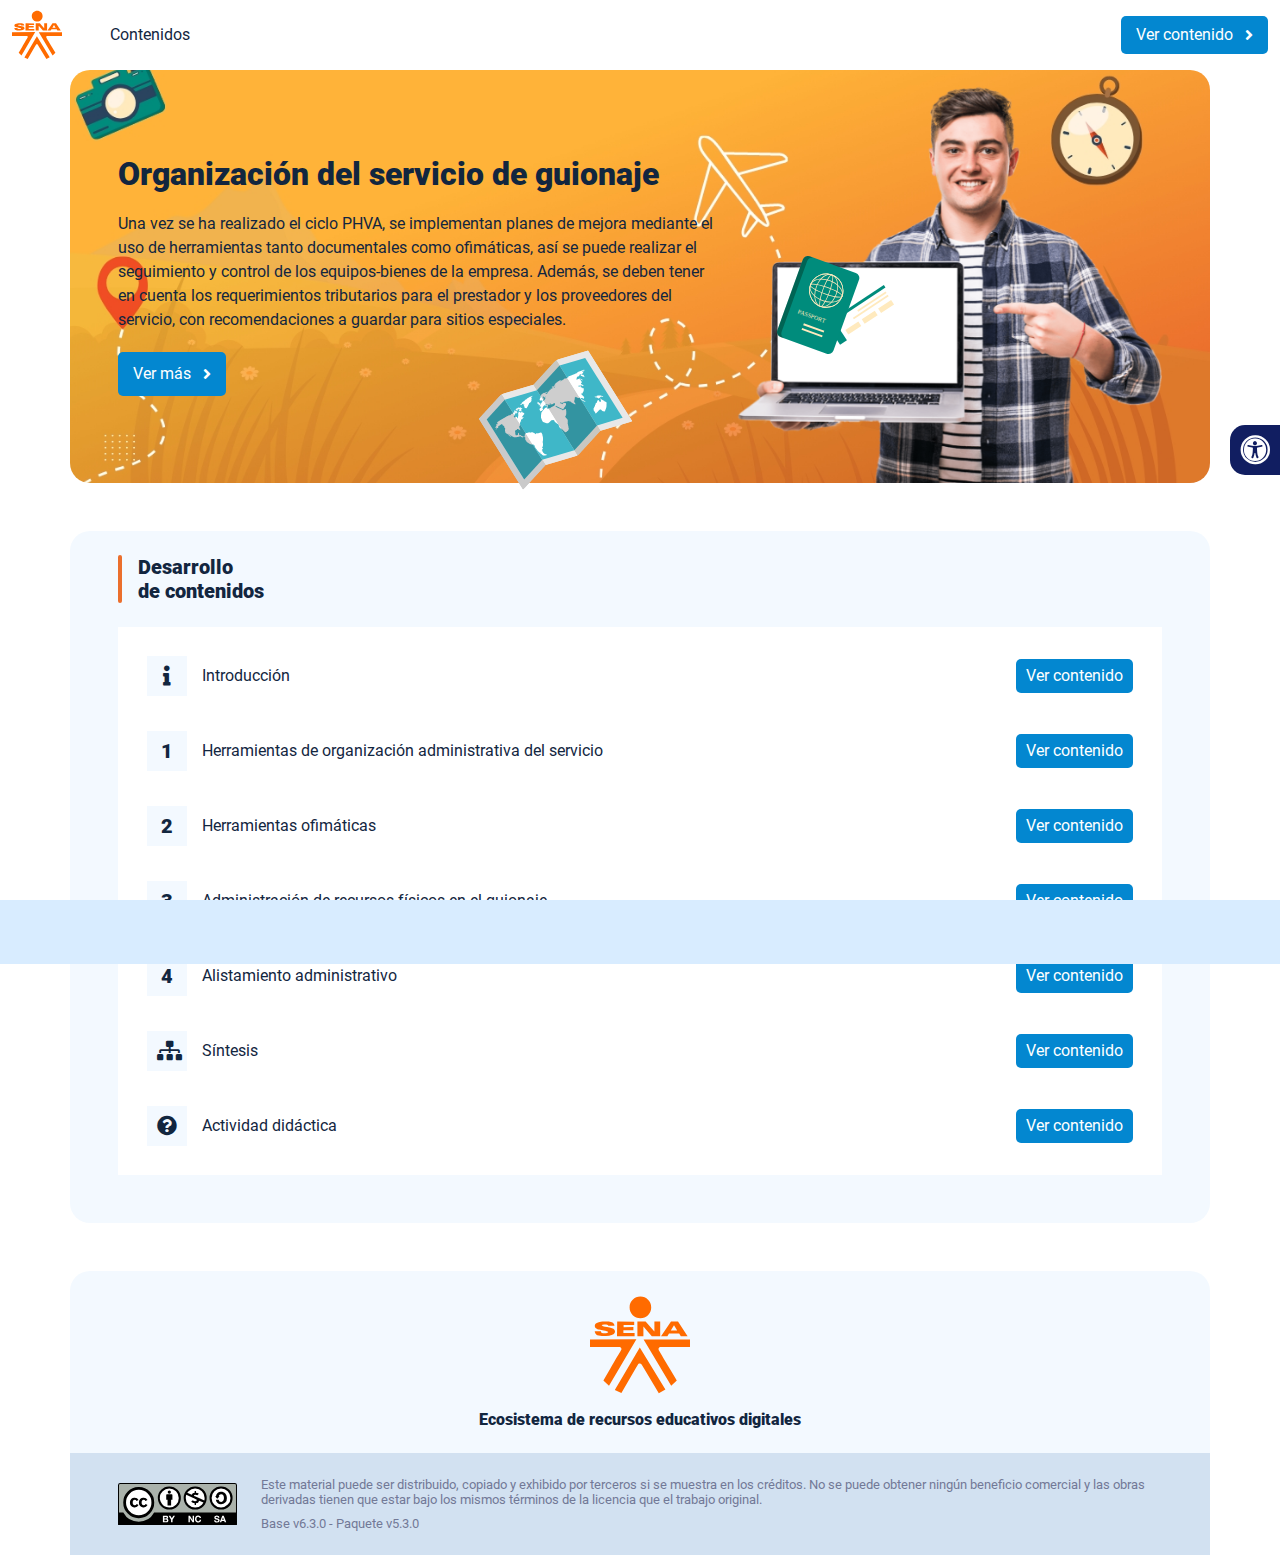
<file: index.html>
<!DOCTYPE html><html lang=""><head><meta charset="utf-8"><meta http-equiv="X-UA-Compatible" content="IE=edge"><meta name="viewport" content="width=device-width,initial-scale=1"><link rel="icon" href="favicon.ico"><title>Organización del servicio de guionaje</title><link href="css/chunk-0c047e41.3babef71.css" rel="prefetch"><link href="css/chunk-25b302c8.3babef71.css" rel="prefetch"><link href="css/chunk-26fc7596.3babef71.css" rel="prefetch"><link href="css/chunk-2d2747e2.3babef71.css" rel="prefetch"><link href="css/chunk-32334cb6.3babef71.css" rel="prefetch"><link href="css/chunk-3c57cd7b.3babef71.css" rel="prefetch"><link href="css/chunk-4f2d402a.3babef71.css" rel="prefetch"><link href="css/chunk-4fde0a08.14d1f3e8.css" rel="prefetch"><link href="css/chunk-515a8379.25ae30a7.css" rel="prefetch"><link href="css/chunk-59974754.93490794.css" rel="prefetch"><link href="css/chunk-6e1e538a.126808df.css" rel="prefetch"><link href="css/chunk-766a929b.91c084fd.css" rel="prefetch"><link href="css/chunk-f2df7d2c.3babef71.css" rel="prefetch"><link href="css/comple.193c26ee.css" rel="prefetch"><link href="css/creditos.ac4e4e9e.css" rel="prefetch"><link href="css/glosario.58892eb2.css" rel="prefetch"><link href="css/referencias.6cfaf83e.css" rel="prefetch"><link href="js/actividad.df4ff310.js" rel="prefetch"><link href="js/chunk-0206bfa0.d7585eee.js" rel="prefetch"><link href="js/chunk-0c047e41.7a1e8d4a.js" rel="prefetch"><link href="js/chunk-13a6037e.2c3d5d7a.js" rel="prefetch"><link href="js/chunk-18f95272.be20e8ae.js" rel="prefetch"><link href="js/chunk-25b302c8.caed8dfb.js" rel="prefetch"><link href="js/chunk-26fc7596.dac12bef.js" rel="prefetch"><link href="js/chunk-2c06842c.f79121cc.js" rel="prefetch"><link href="js/chunk-2d0e96ec.49006d13.js" rel="prefetch"><link href="js/chunk-2d208d90.049e4150.js" rel="prefetch"><link href="js/chunk-2d21d0e2.147624b9.js" rel="prefetch"><link href="js/chunk-2d22c123.07108589.js" rel="prefetch"><link href="js/chunk-2d2747e2.1504af81.js" rel="prefetch"><link href="js/chunk-2e80bb9a.bbdb6215.js" rel="prefetch"><link href="js/chunk-319206de.470a7f77.js" rel="prefetch"><link href="js/chunk-32334cb6.21c12fcb.js" rel="prefetch"><link href="js/chunk-3c57cd7b.ac248d9a.js" rel="prefetch"><link href="js/chunk-3d6834f6.4b835cb1.js" rel="prefetch"><link href="js/chunk-4cdd78c0.cc0ccbd6.js" rel="prefetch"><link href="js/chunk-4f2d402a.ee3ef10e.js" rel="prefetch"><link href="js/chunk-4fde0a08.4da81014.js" rel="prefetch"><link href="js/chunk-515a8379.57f3a8de.js" rel="prefetch"><link href="js/chunk-53ccb27e.ee38b6d3.js" rel="prefetch"><link href="js/chunk-55d286b8.b8e12a63.js" rel="prefetch"><link href="js/chunk-59974754.497635d8.js" rel="prefetch"><link href="js/chunk-6e1e538a.e45c7fb5.js" rel="prefetch"><link href="js/chunk-766a929b.800a38e6.js" rel="prefetch"><link href="js/chunk-c796899c.96b97720.js" rel="prefetch"><link href="js/chunk-e8a7823a.40d6a537.js" rel="prefetch"><link href="js/chunk-f2df7d2c.99ea6ccd.js" rel="prefetch"><link href="js/chunk-fde47172.c4c6ee0f.js" rel="prefetch"><link href="js/comple.b29e6dd0.js" rel="prefetch"><link href="js/creditos.44b5ab34.js" rel="prefetch"><link href="js/glosario.e6935dca.js" rel="prefetch"><link href="js/intro.af369bec.js" rel="prefetch"><link href="js/referencias.825c5625.js" rel="prefetch"><link href="js/sintesis.101673b2.js" rel="prefetch"><link href="js/tema1.da442f20.js" rel="prefetch"><link href="js/tema2.d37454f2.js" rel="prefetch"><link href="js/tema3.3831be9c.js" rel="prefetch"><link href="js/tema4.1261afe6.js" rel="prefetch"><link href="css/app.76e76910.css" rel="preload" as="style"><link href="css/chunk-vendors.faced590.css" rel="preload" as="style"><link href="js/app.ca857cd9.js" rel="preload" as="script"><link href="js/chunk-vendors.dd8cc4a7.js" rel="preload" as="script"><link href="css/chunk-vendors.faced590.css" rel="stylesheet"><link href="css/app.76e76910.css" rel="stylesheet"></head><body><noscript><strong>We're sorry but Organización del servicio de guionaje doesn't work properly without JavaScript enabled. Please enable it to continue.</strong></noscript><div id="app"></div><script src="js/chunk-vendors.dd8cc4a7.js"></script><script src="js/app.ca857cd9.js"></script></body></html>
</file>
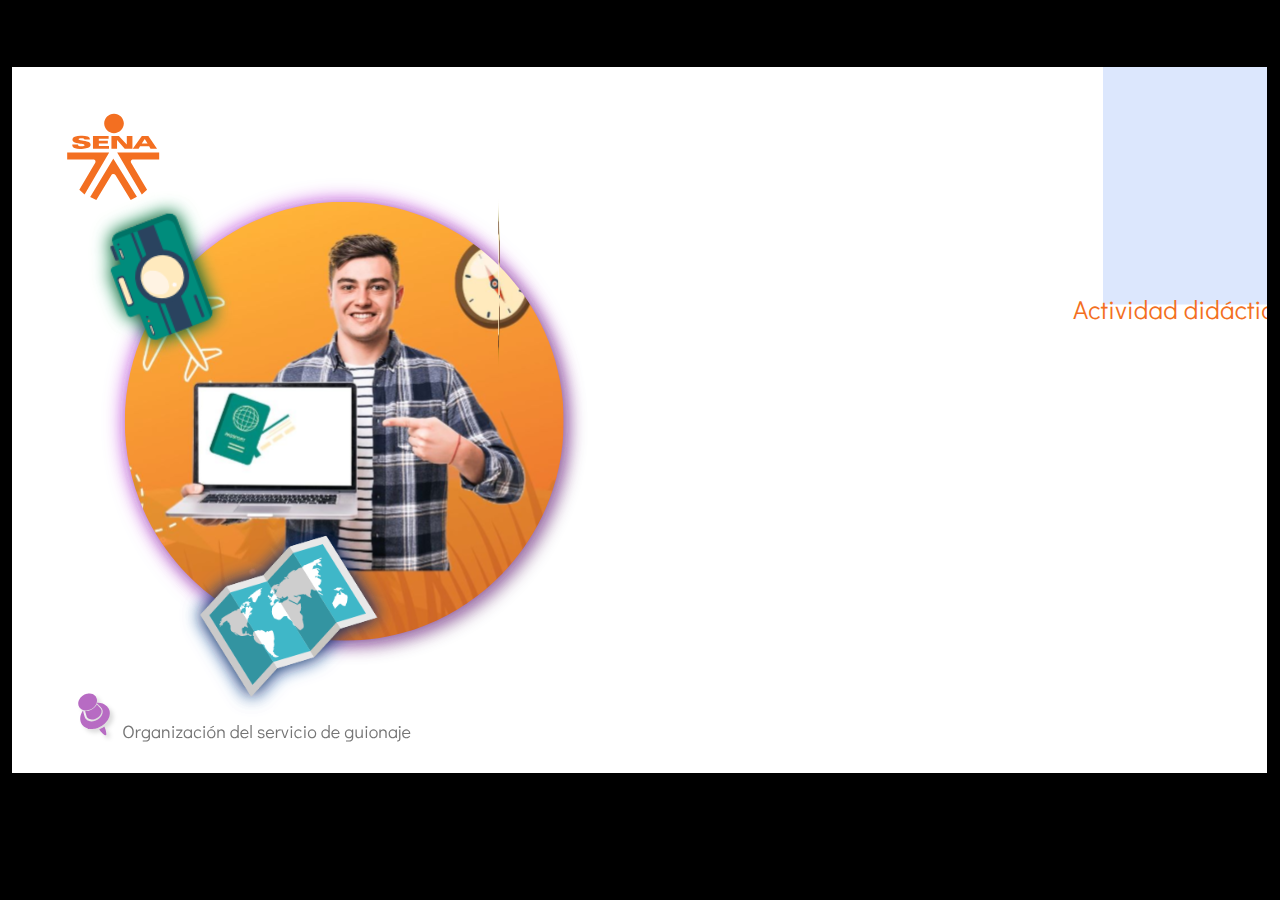
<file: actividades/actividad01/index.html>
﻿<!doctype html>
<html lang="es">
<head>
  <meta charset="utf-8">
  <!-- Creado con Storyline 360 - http://www.articulate.com  -->
  <!-- version: 3.69.28997.0 -->
  <title>Actividad_did&#225;ctica-CF13- 626500 Guianza tur&#237;stica</title>
  <meta http-equiv="x-ua-compatible" content="IE=edge"/>
  <meta name="viewport" content="width=device-width,initial-scale=1,user-scalable=no,shrink-to-fit=no,minimal-ui"/>
  <meta name="apple-mobile-web-app-capable" content="yes"/>
  <style>
    html, body { height: 100%; padding: 0; margin: 0 }
    #app { height: 100%; width: 100%; }
  </style>

  <script>
    window.DS = {};
    window.globals = {
      DATA_PATH_BASE: '',
      HAS_FRAME: true,
      HAS_SLIDE: true,

      lmsPresent: false,
      tinCanPresent: false,
      cmi5Present: false,
      aoSupport: false,
      scale: 'show all',
      captureRc: false,
      browserSize: 'optimal',
      bgColor: '#000000',
      features: 'AccessibleVideo,ConnectionMessages,FullScreenToggle,InsertSvgPicture,LayerPresentAsDialog,MultipleQuizTracking,UpdatedThemeEditor',
      themeName: 'classic',
      preloaderColor: '#FFFFFF',
      suppressAnalytics: false,
      productChannel: 'stable',
      publishSource: 'storyline',
      aid: 'aid|5304b41d-7af7-4125-b8d1-83eb222823e2',
      cid: '39035c84-758e-4746-89ac-0d27d58a3618',
      playerVersion: '3.69.28997.0',
      publishTimestamp: '2022-11-28T19:59:44.7840953Z',
      maxIosVideoElements: 10,
      connectionSettings: { },

      
      parseParams: function(qs) {
        if (window.globals.parsedParams != null) {
          return window.globals.parsedParams;
        }
        qs = (qs || window.location.search.substr(1)).split('+').join(' ');
        var params = {},
            tokens,
            re = /[?&]?([^=]+)=([^&]*)/g;

        while (tokens = re.exec(qs)) {
          params[decodeURIComponent(tokens[1]).trim()] =
            decodeURIComponent(tokens[2]).trim();
        }
        window.globals.parsedParams = params;
        return params;
      }

    };
  </script>
  <script>
    var isIe11 = ('ActiveXObject' in window || window.MSBlobBuilder != null)
      && window.msCrypto != null && !window.ActiveXObject;
    if (isIe11) {
      window.globals.unsupportedBrowser = true;
      document.write(atob('[base64]'));
    }
  </script>
  
  <script>window.THREE = { };</script>
  
</head>
<body style="background: #000000" class="cs-HTML theme-classic">
  <!-- 360 -->
  <script>!function(e){var i=/iPhone/i,o=/iPod/i,n=/iPad/i,t=/(?=.*\bAndroid\b)(?=.*\bMobile\b)/i,d=/Android/i,s=/(?=.*\bAndroid\b)(?=.*\bSD4930UR\b)/i,b=/(?=.*\bAndroid\b)(?=.*\b(?:KFOT|KFTT|KFJWI|KFJWA|KFSOWI|KFTHWI|KFTHWA|KFAPWI|KFAPWA|KFARWI|KFASWI|KFSAWI|KFSAWA)\b)/i,r=/IEMobile/i,h=/(?=.*\bWindows\b)(?=.*\bARM\b)/i,a=/BlackBerry/i,l=/BB10/i,p=/Opera Mini/i,f=/(CriOS|Chrome)(?=.*\bMobile\b)/i,u=/(?=.*\bFirefox\b)(?=.*\bMobile\b)/i,c=new RegExp("(?:Nexus 7|BNTV250|Kindle Fire|Silk|GT-P1000)","i"),w=function(e,i){return e.test(i)},A=function(e){var A=e||navigator.userAgent,v=A.split("[FBAN");if(void 0!==v[1]&&(A=v[0]),this.apple={phone:w(i,A),ipod:w(o,A),tablet:!w(i,A)&&w(n,A),device:w(i,A)||w(o,A)||w(n,A)},this.amazon={phone:w(s,A),tablet:!w(s,A)&&w(b,A),device:w(s,A)||w(b,A)},this.android={phone:w(s,A)||w(t,A),tablet:!w(s,A)&&!w(t,A)&&(w(b,A)||w(d,A)),device:w(s,A)||w(b,A)||w(t,A)||w(d,A)},this.windows={phone:w(r,A),tablet:w(h,A),device:w(r,A)||w(h,A)},this.other={blackberry:w(a,A),blackberry10:w(l,A),opera:w(p,A),firefox:w(u,A),chrome:w(f,A),device:w(a,A)||w(l,A)||w(p,A)||w(u,A)||w(f,A)},this.seven_inch=w(c,A),this.any=this.apple.device||this.android.device||this.windows.device||this.other.device||this.seven_inch,this.phone=this.apple.phone||this.android.phone||this.windows.phone,this.tablet=this.apple.tablet||this.android.tablet||this.windows.tablet,"undefined"==typeof window)return this},v=function(){var e=new A;return e.Class=A,e};"undefined"!=typeof module&&module.exports&&"undefined"==typeof window?module.exports=A:"undefined"!=typeof module&&module.exports&&"undefined"!=typeof window?module.exports=v():"function"==typeof define&&define.amd?define("isMobile",[],e.isMobile=v()):e.isMobile=v()}(this);
    window.isMobile.apple.tablet = window.isMobile.apple.tablet ||
      (navigator.platform === 'MacIntel' && navigator.maxTouchPoints > 1);
    window.isMobile.apple.device = window.isMobile.apple.device || window.isMobile.apple.tablet;
    window.isMobile.tablet = window.isMobile.tablet || window.isMobile.apple.tablet;
    window.isMobile.any = window.isMobile.any || window.isMobile.apple.tablet;
  </script>

  <div id="focus-sink" tabindex="-1"></div>

  <div id="preso"></div>
  <script>
    (function() {

      var classTypes = [ 'desktop', 'mobile', 'phone', 'tablet' ];

      var addDeviceClasses = function(prefix, testObj) {
        var curr, i;
        for (i = 0; i < classTypes.length; i++) {
          curr = classTypes[i];
          if (testObj[curr]) {
            document.body.classList.add(prefix + curr);
          }
        }
      };

      var params = window.globals.parseParams(),
          isDevicePreview = params.devicepreview === '1',
          isPhoneOverride = params.deviceType === 'phone' || (isDevicePreview && params.phone == '1'),
          isTabletOverride = (params.deviceType === 'tablet' || isDevicePreview) && !isPhoneOverride,
          isMobileOverride = isPhoneOverride || isTabletOverride;

      var deviceView = {
        desktop: !window.isMobile.any && !isMobileOverride,
        mobile: window.isMobile.any || isMobileOverride,
        phone: isPhoneOverride || (window.isMobile.phone && !isTabletOverride),
        tablet: isTabletOverride || window.isMobile.tablet
      };

      window.globals.deviceView = deviceView;
      window.isMobile.desktop = !window.isMobile.any;
      window.isMobile.mobile = window.isMobile.any;

      addDeviceClasses('view-', deviceView);

    })();
  </script>
  
  <script src='story_content/user.js' type=text/javascript></script>
  <div class="slide-loader"></div>

  <script>
    if (window.globals.deviceView.isMobile) { var doc = document, loader = doc.body.querySelector('.slide-loader'); [ 1, 2, 3 ].forEach(function(n) { var d = doc.createElement('div'); d.style.backgroundColor = window.globals.preloaderColor; d.classList.add('mobile-loader-dot'); d.classList.add('dot' + n); loader.appendChild(d); }); }
  </script>

  <div class="mobile-load-title-overlay" style="display: none">
    <div class="mobile-load-title">Actividad_did&#225;ctica-CF13- 626500 Guianza tur&#237;stica</div>
  </div>

  <div class="mobile-chrome-warning"></div>

  
<style>
  .warn-connection-dialog {
    display: none;
    background: transparent;
    pointer-events: none;
    position: fixed;
    left: 0;
    top: 0;
    width: 100%;
    height: 100%;
    z-index: 999;
  }

  .warn-connection-content {
    border-radius: 4px;
    background: white;
    border: 1px solid #E7E7E7;
    color: #333333;
    box-shadow: 0 2px 4px rgba(0, 0, 0, 0.25);
    transition: all 150ms ease-out;
    position: absolute;
    white-space: nowrap;
  }

  .view-phone.is-landscape .warn-connection-content {
    left: 23px;
    bottom: 23px;
  }

  .view-tablet.is-landscape .warn-connection-content {
    left: 50%;
    top: 20px;
    transform: translateX(-50%);
  }

  .is-portrait .warn-connection-content {
    transform: translate(-50%, calc(-100% - 15px));
  }

  .warn-connection-content p {
    display: inline-block;
    margin: 0 8px 0 0;
    line-height: 33px;
    font-size: 11px;
  }

  .warn-connection-content svg {
    position: relative;
    vertical-align: middle;
    margin: 0 2px 2px 8px;
  }

  .view-desktop .warn-connection-content {
    left: 1.5em;
    bottom: 1.5em;
  }

  .view-desktop .warn-connection-content p {
    font-size: 1.1em;
  }

  .is-offline .warn-connection-dialog {
    display: block;
  }

  .is-offline .cs-panel * {
    pointer-events: none !important;
  }

  .is-offline .cs-panel {
    pointer-events: all !important;
  }

  .is-offline #nav-controls * {
    pointer-events: none !important;
  }

  .is-offline #nav-controls {
    pointer-events: all !important;
  }
</style>

<div class="warn-connection-dialog">
  <div class="warn-connection-content">
    <svg width="17" height="15" viewBox="0 0 17 15" xmlns="http://www.w3.org/2000/svg">
      <path fill="#8F0000" stroke="white" d="M16.07,12.98 L15.88,12.23 L9.51,1.21 C8.97,0.26,7.6,0.26,7.06,1.21 L0.69,12.23 C0.15,13.16,0.81,14.36,1.91,14.36 H14.65 C15.47,14.36,16.05,13.7,16.07,12.98 Z"/>
      <path fill="white" stroke="white" d="M8.58,5.5 C8.35,5.28,8.5,5.35,8.21,5.32 C8.09,5.35,7.97,5.49,7.96,5.67 C7.97,5.79,7.98,5.92,7.98,6.04 L7.98,6.04 C7.99,6.17,8,6.31,8.01,6.43 L8.01,6.44 C8.03,6.92,8.06,7.41,8.09,7.9 L8.09,7.9 C8.12,8.39,8.14,8.88,8.17,9.37 C8.17,9.39,8.18,9.42,8.2,9.44 C8.23,9.46,8.25,9.47,8.28,9.47 C8.31,9.47,8.34,9.46,8.35,9.44 C8.37,9.43,8.38,9.4,8.39,9.35 L8.39,9.34 C8.39,9.24,8.4,9.15,8.4,9.05 L8.4,9.05 C8.41,8.96,8.41,8.86,8.42,8.75 C8.43,8.44,8.45,8.12,8.47,7.81 L8.47,7.81 C8.49,7.49,8.51,7.18,8.53,6.87 C8.55,6.46,8.56,6.05,8.59,5.64 L8.6,5.62 C8.6,5.57,8.59,5.53,8.58,5.5 L8.21,5.32 Z"/>
      <circle fill="white" stroke="white" cx="8.3" cy="11.35" r="0.3"/>
    </svg>
    <p>You are offline. Trying to reconnect...</p>
  </div>
</div>

<script>
  (function() {
    window.DS.connection = {
      warningShown: false,
      assets: {},
      loadingAssetGroup: false,
      retryDelay: 500
    };

    // @TODO this is POC code and can be cleaned up a bit more if we move forward
    // with the feature



    // The `window.globals.features` variable must be set in `webpack.dev.config` when testing locally - it is not enough
    // to have it in the data - but it must be set there as well.
    var useConnectionMessages = window.AbortController != null &&
      window.location.protocol != 'file:' &&
      window.globals.features.indexOf('ConnectionMessages') != -1;

    window.DS.connection.useConnectionMessages = useConnectionMessages

    var assetCount = 0;
    var checkLoadedId;
    var connectionSettings = window.globals.connectionSettings;

    if (useConnectionMessages && connectionSettings != null) {
      var contentEl = document.querySelector('.warn-connection-content');
      var messageEl = contentEl.querySelector('p')

      if (connectionSettings.useDarkTheme) {
        contentEl.style.borderColor = '#BABBBA';
        contentEl.style.backgroundColor = '#282828';
        contentEl.style.color = '#FFFFFF';
      }

      if (connectionSettings.message != null) {
        messageEl.textContent = window.decodeURIComponent(connectionSettings.message);
      }
    }

    function checkAssetsReady() {
      for (var i in DS.connection.assets) {
        if (!DS.connection.assets[i].success) {
          return false;
        }
      }
      return true;
    }

    function stopAssetGroup() {
      if (!useConnectionMessages) { return; }

      assetCount = 0;

      DS.connection.oldAssetGroup = DS.connection.assets;
      DS.connection.assets = {};
      DS.connection.loadingAssetGroup = false;
      clearInterval(checkLoadedId);
    }

    function startAssetGroup() {
      if (!useConnectionMessages) { return; }
      var ticks = 0;
      clearInterval(checkLoadedId);
      checkLoadedId = setInterval(function() {
        var loaded = 0;
        if (assetCount === 0 && loaded === 0) {
          clearInterval(checkLoadedId);
          return;
        }

        for (var i in DS.connection.assets) {
          if (DS.connection.assets[i].success) {
            loaded++;
          }
        }

        if (assetCount === loaded && checkAssetsReady()) {
          for (var i in DS.connection.assets) {
            if (DS.connection.assets[i].action) {
              DS.connection.assets[i].action();
            }
          }
          hideWarning();
          stopAssetGroup();
        }
      }, 100)
    }

    function requiredAsset(url, action, retry, type) {
      if (!useConnectionMessages) { return; }
      if (DS.connection.assets[url]) { return; }

      DS.connection.assets[url] = {
        success: false, action: action, retry: retry, type: type
      };
      assetCount = Object.keys(DS.connection.assets).length;
      if (!DS.connection.loadingAssetGroup) {
        startAssetGroup();
      }
      DS.connection.loadingAssetGroup = true;
    }

    function assetLoaded(url) {
      if (!useConnectionMessages) { return; }
      if (DS.connection.assets[url]) {
        DS.connection.assets[url].success = true;
      }
    }

    function assetFailed(url) {
      if (!useConnectionMessages) { return; }
      if (!DS.connection.assets[url]) {
        if (/\.js$/.test(url)) {
          setTimeout(function() {
            if (DS.connection.lastSlideLoaded != null) {
              DS.connection.lastSlideLoaded();
            }
          }, DS.connection.retryDelay);
        }
        return;
      }
      if (!DS.connection.warningShown) { showWarning(); }
      if (DS.connection.assets[url].retry) {
        setTimeout(function() {
          if (!DS.connection.assets[url].success) {
            DS.connection.assets[url].retry()
          }
        }, DS.connection.retryDelay);
      }
    }

    function hideWarning() {
      document.body.classList.remove('is-offline');
      DS.connection.warningShown = false;
    }
    DS.connection.hideWarning = hideWarning

    function showWarning(btn) {
      document.body.classList.add('is-offline')
      DS.connection.warningShown = true;
      updateWarningPosition();
    }

    function updateWarningPosition() {
      if (!DS.connection.warningShown) {
        return;
      }

      var isPortrait = document.body.classList.contains('is-portrait');
      var warningEl = document.querySelector('.warn-connection-content');

      if (isPortrait) {
        var slide = document.querySelector('.primary-slide');
        var slideRect = slide.getBoundingClientRect();

        warningEl.style.top = `${slideRect.top}px`
        warningEl.style.left = `${slideRect.left + slideRect.width / 2}px`
      } else {
        warningEl.style.top = null;
        warningEl.style.left = null;
      }

      window.requestAnimationFrame(updateWarningPosition);
    }

    // these will all be noops if the feature flag isn't set in
    // the data and `window.globals.features`
    DS.connection.requiredAsset = requiredAsset;
    DS.connection.assetLoaded = assetLoaded;
    DS.connection.assetFailed = assetFailed;
    DS.connection.stopAssetGroup = stopAssetGroup;
    DS.connection.startAssetGroup = startAssetGroup;
  })();
</script>


  <script>
    
    if (window.autoSpider && window.vInterfaceObject) {
      document.querySelector('.mobile-load-title-overlay').style.display = 'none';
    }
  </script>

  

  <link rel="stylesheet" href="html5/data/css/output.min.css" data-noprefix/>
</body>
<script src="html5/lib/scripts/bootstrapper.min.js"></script>
</html>
</file>
<file: css/chunk-0c047e41.3babef71.css>
.actividad[data-v-22adfd6b]{background-color:#f2f2f2}.horizontal-scroll__wrapper[data-v-22adfd6b]{overflow:hidden}.horizontal-scroll[data-v-22adfd6b]{display:flex;transition:transform .5s ease-in-out;align-items:center;flex-wrap:nowrap}.horizontal-scroll[data-v-22adfd6b]:not(.row){width:100%}.horizontal-scroll--item-fw[data-v-22adfd6b]>div{flex-grow:0;flex-shrink:0;width:100%;margin:0!important}
</file>
<file: css/chunk-25b302c8.3babef71.css>
.actividad[data-v-22adfd6b]{background-color:#f2f2f2}.horizontal-scroll__wrapper[data-v-22adfd6b]{overflow:hidden}.horizontal-scroll[data-v-22adfd6b]{display:flex;transition:transform .5s ease-in-out;align-items:center;flex-wrap:nowrap}.horizontal-scroll[data-v-22adfd6b]:not(.row){width:100%}.horizontal-scroll--item-fw[data-v-22adfd6b]>div{flex-grow:0;flex-shrink:0;width:100%;margin:0!important}
</file>
<file: css/chunk-26fc7596.3babef71.css>
.actividad[data-v-22adfd6b]{background-color:#f2f2f2}.horizontal-scroll__wrapper[data-v-22adfd6b]{overflow:hidden}.horizontal-scroll[data-v-22adfd6b]{display:flex;transition:transform .5s ease-in-out;align-items:center;flex-wrap:nowrap}.horizontal-scroll[data-v-22adfd6b]:not(.row){width:100%}.horizontal-scroll--item-fw[data-v-22adfd6b]>div{flex-grow:0;flex-shrink:0;width:100%;margin:0!important}
</file>
<file: css/chunk-2d2747e2.3babef71.css>
.actividad[data-v-22adfd6b]{background-color:#f2f2f2}.horizontal-scroll__wrapper[data-v-22adfd6b]{overflow:hidden}.horizontal-scroll[data-v-22adfd6b]{display:flex;transition:transform .5s ease-in-out;align-items:center;flex-wrap:nowrap}.horizontal-scroll[data-v-22adfd6b]:not(.row){width:100%}.horizontal-scroll--item-fw[data-v-22adfd6b]>div{flex-grow:0;flex-shrink:0;width:100%;margin:0!important}
</file>
<file: css/chunk-32334cb6.3babef71.css>
.actividad[data-v-22adfd6b]{background-color:#f2f2f2}.horizontal-scroll__wrapper[data-v-22adfd6b]{overflow:hidden}.horizontal-scroll[data-v-22adfd6b]{display:flex;transition:transform .5s ease-in-out;align-items:center;flex-wrap:nowrap}.horizontal-scroll[data-v-22adfd6b]:not(.row){width:100%}.horizontal-scroll--item-fw[data-v-22adfd6b]>div{flex-grow:0;flex-shrink:0;width:100%;margin:0!important}
</file>
<file: css/chunk-3c57cd7b.3babef71.css>
.actividad[data-v-22adfd6b]{background-color:#f2f2f2}.horizontal-scroll__wrapper[data-v-22adfd6b]{overflow:hidden}.horizontal-scroll[data-v-22adfd6b]{display:flex;transition:transform .5s ease-in-out;align-items:center;flex-wrap:nowrap}.horizontal-scroll[data-v-22adfd6b]:not(.row){width:100%}.horizontal-scroll--item-fw[data-v-22adfd6b]>div{flex-grow:0;flex-shrink:0;width:100%;margin:0!important}
</file>
<file: css/chunk-4f2d402a.3babef71.css>
.actividad[data-v-22adfd6b]{background-color:#f2f2f2}.horizontal-scroll__wrapper[data-v-22adfd6b]{overflow:hidden}.horizontal-scroll[data-v-22adfd6b]{display:flex;transition:transform .5s ease-in-out;align-items:center;flex-wrap:nowrap}.horizontal-scroll[data-v-22adfd6b]:not(.row){width:100%}.horizontal-scroll--item-fw[data-v-22adfd6b]>div{flex-grow:0;flex-shrink:0;width:100%;margin:0!important}
</file>
<file: css/chunk-4fde0a08.14d1f3e8.css>
.actividad[data-v-a108b06a]{background-color:#f2f2f2}.header[data-v-a108b06a]{position:sticky;top:0;padding-top:10px;padding-bottom:10px;background-color:#fff;z-index:10010;line-height:1.1em}.header__logo[data-v-a108b06a]{width:50px}@media (max-width:576px){.header__componente-formativo[data-v-a108b06a]{font-size:.8em}}.header__menu[data-v-a108b06a]{cursor:pointer}.header__menu span[data-v-a108b06a]{font-size:.7em;display:block;line-height:1em;text-align:center;color:#111e61}.header__menu__btn[data-v-a108b06a]{width:30px;height:30px;position:relative;margin-bottom:4px}.header__menu__btn .line-1[data-v-a108b06a],.header__menu__btn .line-2[data-v-a108b06a],.header__menu__btn .line-3[data-v-a108b06a]{height:4px;width:30px;background-color:#111e61;transform-origin:center center;position:absolute;left:0;border-radius:2px}.header__menu__btn .line-1[data-v-a108b06a]{top:4px;-webkit-animation:line-1-inactive-data-v-a108b06a .5s ease-in-out forwards;animation:line-1-inactive-data-v-a108b06a .5s ease-in-out forwards}.header__menu__btn .line-2[data-v-a108b06a]{top:13px;-webkit-animation:line-2-inactive-data-v-a108b06a .5s ease-in-out forwards;animation:line-2-inactive-data-v-a108b06a .5s ease-in-out forwards}.header__menu__btn .line-3[data-v-a108b06a]{top:22px;-webkit-animation:line-3-inactive-data-v-a108b06a .5s ease-in-out forwards;animation:line-3-inactive-data-v-a108b06a .5s ease-in-out forwards}.header__menu__btn[data-v-a108b06a]:hover{cursor:pointer}.header__menu__btn--open .line-1[data-v-a108b06a]{-webkit-animation:line-1-active-data-v-a108b06a .5s ease-in-out forwards;animation:line-1-active-data-v-a108b06a .5s ease-in-out forwards}.header__menu__btn--open .line-2[data-v-a108b06a]{-webkit-animation:line-2-active-data-v-a108b06a .5s ease-in-out forwards;animation:line-2-active-data-v-a108b06a .5s ease-in-out forwards}.header__menu__btn--open .line-3[data-v-a108b06a]{-webkit-animation:line-3-active-data-v-a108b06a .5s ease-in-out forwards;animation:line-3-active-data-v-a108b06a .5s ease-in-out forwards}@-webkit-keyframes line-1-active-data-v-a108b06a{0%{transform:translate(0) rotate(0)}50%{transform:translateY(9px) rotate(0)}to{transform:translateY(9px) rotate(45deg)}}@keyframes line-1-active-data-v-a108b06a{0%{transform:translate(0) rotate(0)}50%{transform:translateY(9px) rotate(0)}to{transform:translateY(9px) rotate(45deg)}}@-webkit-keyframes line-2-active-data-v-a108b06a{0%{transform:scale(1)}to{transform:scale(0)}}@keyframes line-2-active-data-v-a108b06a{0%{transform:scale(1)}to{transform:scale(0)}}@-webkit-keyframes line-3-active-data-v-a108b06a{0%{transform:translate(0) rotate(0)}50%{transform:translateY(-9px) rotate(0)}to{transform:translateY(-9px) rotate(-45deg)}}@keyframes line-3-active-data-v-a108b06a{0%{transform:translate(0) rotate(0)}50%{transform:translateY(-9px) rotate(0)}to{transform:translateY(-9px) rotate(-45deg)}}@-webkit-keyframes line-1-inactive-data-v-a108b06a{0%{transform:translateY(9px) rotate(45deg)}50%{transform:translateY(9px) rotate(0)}to{transform:translate(0) rotate(0)}}@keyframes line-1-inactive-data-v-a108b06a{0%{transform:translateY(9px) rotate(45deg)}50%{transform:translateY(9px) rotate(0)}to{transform:translate(0) rotate(0)}}@-webkit-keyframes line-2-inactive-data-v-a108b06a{0%{transform:scale(0)}to{transform:scale(1)}}@keyframes line-2-inactive-data-v-a108b06a{0%{transform:scale(0)}to{transform:scale(1)}}@-webkit-keyframes line-3-inactive-data-v-a108b06a{0%{transform:translateY(-9px) rotate(-45deg)}50%{transform:translateY(-9px) rotate(0)}to{transform:translate(0) rotate(0)}}@keyframes line-3-inactive-data-v-a108b06a{0%{transform:translateY(-9px) rotate(-45deg)}50%{transform:translateY(-9px) rotate(0)}to{transform:translate(0) rotate(0)}}
</file>
<file: css/chunk-515a8379.25ae30a7.css>
.actividad{background-color:#f2f2f2}.banner-interno{position:relative}.banner-interno__fondo{position:absolute;top:0;bottom:-50px;left:0;right:0;background-color:#ffb338;background-size:cover;background-position:50%}.banner-interno__titulo{display:flex;align-items:center}.banner-interno__titulo__icono{display:block;width:32px;height:32px;border-radius:50%;background-color:#12263f;position:relative}.banner-interno__titulo__icono i{color:#ffb338;position:absolute;left:50%;top:50%;transform:translate(-50%,-50%)}.banner-interno__titulo h1,.banner-interno__titulo h2,.banner-interno__titulo h3,.banner-interno__titulo h4,.banner-interno__titulo h5,.banner-interno__titulo h6{color:#12263f;line-height:1.1em}
</file>
<file: css/chunk-59974754.93490794.css>
.actividad{background-color:#f2f2f2}.aside-menu{position:sticky;top:70px;flex:0 0 0;width:0;min-height:calc(100vh - 70px);max-height:calc(100vh - 70px);background-color:#f3f9ff;transition:flex .5s ease-in-out,width .5s ease-in-out;overflow-x:hidden;z-index:100001}.aside-menu a{color:#111e61}.aside-menu--open{flex:0 0 300px;width:300px}.aside-menu__content{width:300px;display:flex;flex-direction:column;justify-content:space-between;min-height:calc(100vh - 70px);max-height:calc(100vh - 70px);border-right:1px solid #d8ecff}@media (max-height:800px){.aside-menu__content{min-height:800px;max-height:800px;overflow-y:auto}}.aside-menu__header{padding:10px;text-align:center;background-color:#d8ecff}.aside-menu__header h4{margin:0}.aside-menu__menu{overflow-y:auto;flex-grow:1;list-style:none;padding-left:0;margin-bottom:0}.aside-menu__menu__item--active .aside-menu__menu__item__lnk,.aside-menu__menu__item--active .aside-menu__sec-menu__item__lnk{background-color:#d8ecff;font-weight:700}.aside-menu__menu__item--sub-menu:hover,.aside-menu__menu__item:hover,.aside-menu__sec-menu__item:hover{background-color:#d8ecff}.aside-menu__menu__item--sub-menu{padding-left:10px}.aside-menu__menu__item--sub-menu--active .aside-menu__menu__item__lnk,.aside-menu__menu__item--sub-menu--active .aside-menu__sec-menu__item__lnk{background-color:#d8ecff;font-weight:700;position:relative}.aside-menu__menu__item--sub-menu--active .aside-menu__menu__item__lnk:before,.aside-menu__menu__item--sub-menu--active .aside-menu__sec-menu__item__lnk:before{content:"";display:block;position:absolute;left:0;bottom:0;top:0;width:4px;border-radius:2px;background-color:#eb6f2d}.aside-menu__menu__item__lnk,.aside-menu__sec-menu__item__lnk{display:flex;align-items:center;padding:10px 15px;line-height:1.1em}.aside-menu__menu__item__lnk i,.aside-menu__menu__item__lnk span,.aside-menu__sec-menu__item__lnk i,.aside-menu__sec-menu__item__lnk span{margin-right:10px}.aside-menu__menu__item__lnk i:last-child,.aside-menu__menu__item__lnk span:last-child,.aside-menu__sec-menu__item__lnk i:last-child,.aside-menu__sec-menu__item__lnk span:last-child{margin-right:0}.aside-menu__sec-menu{background-color:#d8ecff;padding:10px 0;flex-shrink:0;margin-bottom:0}.aside-menu__sec-menu__item{padding:10px 15px}.aside-menu__sec-menu__item__lnk{padding:0;border-radius:1em}.aside-menu__sec-menu__item__lnk i{display:block;width:2em;height:2em;padding:.5em 0;text-align:center;background-color:#fff;border-radius:50%}.aside-menu__sec-menu__item__lnk:hover{background-color:#fff}@media (max-width:992px){.aside-menu{position:fixed;top:70px}}@media (max-width:576px){.aside-menu__sec-menu{padding-bottom:110px}}
</file>
<file: css/chunk-6e1e538a.126808df.css>
.actividad[data-v-4f6b7c58]{background-color:#f2f2f2}.accesibilidad[data-v-4f6b7c58]{position:fixed;right:0;top:50vh;height:50px;background-color:#111e61;border-top-left-radius:15px;border-bottom-left-radius:15px;transform:translateY(-50%) translateX(100%) translateX(-50px);overflow:hidden;transition:transform .3s ease-in-out,height .3s ease-in-out}.accesibilidad[data-v-4f6b7c58]:hover{transform:translateY(-50%) translateX(0);height:12.75rem}.accesibilidad [data-v-4f6b7c58]{color:#fff}.accesibilidad__menu__content .accesibilidad__menu__item[data-v-4f6b7c58]{cursor:pointer}.accesibilidad__menu__content .accesibilidad__menu__item[data-v-4f6b7c58]:hover{background-color:#273685}.accesibilidad__menu__content .accesibilidad__menu__item[data-v-4f6b7c58]:last-child{border:none}.accesibilidad__menu__item[data-v-4f6b7c58]{display:flex;align-items:center;padding:10px;border-bottom:1px solid #273685;line-height:1em;-webkit-user-select:none;-moz-user-select:none;-ms-user-select:none;user-select:none}.accesibilidad__menu i[data-v-4f6b7c58]{font-size:30px;font-style:normal;margin-right:10px;line-height:1em}.accesibilidad__menu img[data-v-4f6b7c58]{width:30px;margin-right:10px}
</file>
<file: css/chunk-766a929b.91c084fd.css>
.actividad{background-color:#f2f2f2}.barra-avance{display:flex;align-items:center;justify-content:space-between;position:fixed;bottom:0;left:0;width:100%;padding:10px;background-color:#d8ecff;transition:transform .5s ease-in-out;z-index:100000}.barra-avance__barra{margin:0 20px;flex:1;position:relative;max-width:800px}.barra-avance__barra--amarilla,.barra-avance__barra--blanca{height:4px}.barra-avance__barra--amarilla:after,.barra-avance__barra--amarilla:before,.barra-avance__barra--blanca:after,.barra-avance__barra--blanca:before{content:"";display:block;width:10px;height:10px;border-radius:50%;position:absolute;top:50%}.barra-avance__barra--amarilla:before,.barra-avance__barra--blanca:before{left:0;transform:translate(-50%,-50%)}.barra-avance__barra--amarilla:after,.barra-avance__barra--blanca:after{right:0;transform:translate(50%,-50%)}.barra-avance__barra--blanca,.barra-avance__barra--blanca:after,.barra-avance__barra--blanca:before{background-color:#fff}.barra-avance__barra--amarilla{position:absolute;width:100%;top:0;background-color:#0387d0}.barra-avance__barra--amarilla:after,.barra-avance__barra--amarilla:before{background-color:#0387d0}.barra-avance__boton--regresar{background-color:#b0c0d2}.barra-avance__boton--regresar span{color:#111e61!important}.barra-avance__boton--disable{opacity:0;pointer-events:none}.barra-avance--open{transform:translateY(0)}.barra-avance--close{transform:translateY(100%)}
</file>
<file: css/chunk-f2df7d2c.3babef71.css>
.actividad[data-v-22adfd6b]{background-color:#f2f2f2}.horizontal-scroll__wrapper[data-v-22adfd6b]{overflow:hidden}.horizontal-scroll[data-v-22adfd6b]{display:flex;transition:transform .5s ease-in-out;align-items:center;flex-wrap:nowrap}.horizontal-scroll[data-v-22adfd6b]:not(.row){width:100%}.horizontal-scroll--item-fw[data-v-22adfd6b]>div{flex-grow:0;flex-shrink:0;width:100%;margin:0!important}
</file>
<file: css/comple.193c26ee.css>
.banner-interno{position:relative}.banner-interno__fondo{position:absolute;top:0;bottom:-50px;left:0;right:0;background-color:#ffb338;background-size:cover;background-position:50%}.banner-interno__titulo{display:flex;align-items:center}.banner-interno__titulo__icono{display:block;width:32px;height:32px;border-radius:50%;background-color:#12263f;position:relative}.banner-interno__titulo__icono i{color:#ffb338;position:absolute;left:50%;top:50%;transform:translate(-50%,-50%)}.banner-interno__titulo h1,.banner-interno__titulo h2,.banner-interno__titulo h3,.banner-interno__titulo h4,.banner-interno__titulo h5,.banner-interno__titulo h6{color:#12263f;line-height:1.1em}.actividad{background-color:#f2f2f2}.complementario__enlaces{display:flex;justify-content:center;flex-wrap:wrap}.complementario__enlaces a{margin:0 5px}.complementario__btn{font-size:1.5em;line-height:1em}table{width:calc(100% - 1px);min-width:800px}table thead{background-color:#d8ecff}table thead th{border-color:#d8ecff}table td,table th{padding:25px 20px;text-align:center}
</file>
<file: css/creditos.ac4e4e9e.css>
.banner-interno{position:relative}.banner-interno__fondo{position:absolute;top:0;bottom:-50px;left:0;right:0;background-color:#ffb338;background-size:cover;background-position:50%}.banner-interno__titulo{display:flex;align-items:center}.banner-interno__titulo__icono{display:block;width:32px;height:32px;border-radius:50%;background-color:#12263f;position:relative}.banner-interno__titulo__icono i{color:#ffb338;position:absolute;left:50%;top:50%;transform:translate(-50%,-50%)}.banner-interno__titulo h1,.banner-interno__titulo h2,.banner-interno__titulo h3,.banner-interno__titulo h4,.banner-interno__titulo h5,.banner-interno__titulo h6{color:#12263f;line-height:1.1em}.actividad{background-color:#f2f2f2}.creditos-vista .tarjeta.credito{background-color:#d2e1f1}.creditos{color:#727997;overflow-x:auto}.creditos__item{min-width:490px}.creditos p{line-height:1.3em;margin-bottom:0;color:#727997}.creditos__titulo{font-weight:700;background-color:#d2e1f1;padding:5px 10px;border-top-radius:5px;border-top-left-radius:5px;border-top-right-radius:5px}.creditos table td,.creditos table th{border-color:#d2e1f1}
</file>
<file: css/glosario.58892eb2.css>
.banner-interno{position:relative}.banner-interno__fondo{position:absolute;top:0;bottom:-50px;left:0;right:0;background-color:#ffb338;background-size:cover;background-position:50%}.banner-interno__titulo{display:flex;align-items:center}.banner-interno__titulo__icono{display:block;width:32px;height:32px;border-radius:50%;background-color:#12263f;position:relative}.banner-interno__titulo__icono i{color:#ffb338;position:absolute;left:50%;top:50%;transform:translate(-50%,-50%)}.banner-interno__titulo h1,.banner-interno__titulo h2,.banner-interno__titulo h3,.banner-interno__titulo h4,.banner-interno__titulo h5,.banner-interno__titulo h6{color:#12263f;line-height:1.1em}.actividad{background-color:#f2f2f2}.glosario__letra-item{display:flex}.glosario__letra-item__texto{padding-top:5px}.glosario__letra-item__letra__icono{width:32px;height:32px;position:relative;line-height:1em;border-radius:50%;background-color:#d2e1f1}.glosario__letra-item__letra__icono span{position:absolute;left:50%;top:50%;transform:translate(-50%,-50%);font-size:1.1em;font-weight:900}
</file>
<file: css/referencias.6cfaf83e.css>
.banner-interno{position:relative}.banner-interno__fondo{position:absolute;top:0;bottom:-50px;left:0;right:0;background-color:#ffb338;background-size:cover;background-position:50%}.banner-interno__titulo{display:flex;align-items:center}.banner-interno__titulo__icono{display:block;width:32px;height:32px;border-radius:50%;background-color:#12263f;position:relative}.banner-interno__titulo__icono i{color:#ffb338;position:absolute;left:50%;top:50%;transform:translate(-50%,-50%)}.banner-interno__titulo h1,.banner-interno__titulo h2,.banner-interno__titulo h3,.banner-interno__titulo h4,.banner-interno__titulo h5,.banner-interno__titulo h6{color:#12263f;line-height:1.1em}.actividad{background-color:#f2f2f2}.referencias__item:last-child hr{display:none}.referencias__item a{color:#2196f3;text-decoration:underline;overflow-wrap:break-word}
</file>
<file: css/app.76e76910.css>
*,:after,:before{box-sizing:inherit}html{height:100%;line-height:1.15;box-sizing:border-box;-webkit-font-smoothing:antialiased;-moz-osx-font-smoothing:grayscale;-webkit-text-size-adjust:100%;-ms-text-size-adjust:100%;text-rendering:optimizeLegibility}a,abbr,acronym,address,applet,article,aside,audio,b,big,blockquote,body,canvas,caption,center,cite,code,dd,del,details,dfn,div,dl,dt,em,embed,fieldset,figcaption,figure,footer,form,h1,h2,h3,h4,h5,h6,header,hgroup,html,i,iframe,img,ins,kbd,label,legend,li,mark,menu,nav,object,ol,output,p,pre,q,ruby,s,samp,section,small,span,strike,strong,sub,summary,sup,table,tbody,td,tfoot,th,thead,time,tr,tt,u,ul,var,video{margin:0;padding:0;border:0;outline:0;background:transparent;vertical-align:baseline}article,aside,details,figcaption,figure,footer,header,main,menu,nav,section,summary{display:block}[hidden],template{display:none}hr{box-sizing:content-box;height:0;border-bottom:1px solid #e8e8e8;border-left:0;border-right:0;border-top:0;margin:1.5em 0;overflow:visible}[hidden]{display:none}a{font-family:Roboto,sans-serif;font-size:1em;font-weight:400;text-decoration:none;color:#12263f;background-color:transparent;transition:all .15s ease-in-out;-webkit-text-decoration-skip:objects}a:active,a:hover{outline-width:0}a:active,a:focus,a:hover{color:#000}[type=button],[type=reset],[type=submit],button{-webkit-appearance:none;-moz-appearance:none;appearance:none;cursor:pointer;display:inline-block;vertical-align:middle;border:0;border-radius:5px;color:#fff;background-color:#0387d0;font-family:Roboto,sans-serif;font-weight:400;font-size:1em;-webkit-font-smoothing:antialiased;line-height:1em;white-space:nowrap;text-decoration:none;text-transform:none;padding:.75em 1.5em;margin:0;-webkit-user-select:none;-moz-user-select:none;-ms-user-select:none;user-select:none;overflow:visible;transition:background-color .15s ease-in-out}[type=button]:focus,[type=button]:hover,[type=reset]:focus,[type=reset]:hover,[type=submit]:focus,[type=submit]:hover,button:focus,button:hover{background-color:#0387d0;color:#fff}[type=button]:disabled,[type=reset]:disabled,[type=submit]:disabled,button:disabled{cursor:not-allowed;opacity:.5}[type=button]:disabled:hover,[type=reset]:disabled:hover,[type=submit]:disabled:hover,button:disabled:hover{background-color:#0387d0}input,select,textarea{margin:0;display:block;font-family:Roboto,sans-serif;font-size:16px}input{overflow:visible}[type=color],[type=date],[type=datetime-local],[type=datetime],[type=email],[type=month],[type=number],[type=password],[type=search],[type=tel],[type=text],[type=time],[type=url],[type=week],input:not([type]),select,select[multiple],textarea{background-color:#fff;border:1px solid #e8e8e8;border-radius:5px;box-shadow:inset 0 1px 3px rgba(0,0,0,.06);box-sizing:inherit;margin-bottom:.75em;padding:.5em;transition:border-color .15s ease-in-out;width:100%}[type=color]:hover,[type=date]:hover,[type=datetime-local]:hover,[type=datetime]:hover,[type=email]:hover,[type=month]:hover,[type=number]:hover,[type=password]:hover,[type=search]:hover,[type=tel]:hover,[type=text]:hover,[type=time]:hover,[type=url]:hover,[type=week]:hover,input:not([type]):hover,select:hover,select[multiple]:hover,textarea:hover{border-color:shade(#e8e8e8,20%)}[type=color]:focus,[type=date]:focus,[type=datetime-local]:focus,[type=datetime]:focus,[type=email]:focus,[type=month]:focus,[type=number]:focus,[type=password]:focus,[type=search]:focus,[type=tel]:focus,[type=text]:focus,[type=time]:focus,[type=url]:focus,[type=week]:focus,input:not([type]):focus,select:focus,select[multiple]:focus,textarea:focus{border-color:#eb6f2d;box-shadow:inset 0 1px 3px rgba(0,0,0,.06),0 0 5px rgba(255,169,31,.7);outline:none}[type=color]:disabled,[type=date]:disabled,[type=datetime-local]:disabled,[type=datetime]:disabled,[type=email]:disabled,[type=month]:disabled,[type=number]:disabled,[type=password]:disabled,[type=search]:disabled,[type=tel]:disabled,[type=text]:disabled,[type=time]:disabled,[type=url]:disabled,[type=week]:disabled,input:not([type]):disabled,select:disabled,select[multiple]:disabled,textarea:disabled{background-color:shade(#fff,5%);cursor:not-allowed}[type=color]:disabled:hover,[type=date]:disabled:hover,[type=datetime-local]:disabled:hover,[type=datetime]:disabled:hover,[type=email]:disabled:hover,[type=month]:disabled:hover,[type=number]:disabled:hover,[type=password]:disabled:hover,[type=search]:disabled:hover,[type=tel]:disabled:hover,[type=text]:disabled:hover,[type=time]:disabled:hover,[type=url]:disabled:hover,[type=week]:disabled:hover,input:not([type]):disabled:hover,select:disabled:hover,select[multiple]:disabled:hover,textarea:disabled:hover{border:1px solid #e8e8e8}select{text-transform:none;max-width:100%;border-radius:5px}::-webkit-file-upload-button{background-color:#0387d0;border:none;cursor:pointer;color:#fff;border-radius:5px;padding:.75em 1.5em}::-webkit-file-upload-button:hover{background-color:#0387d0}optgroup{font-weight:700}fieldset{border:1px solid #e8e8e8;background-color:transparent;padding:1.5em;-webkit-margin-start:0;-webkit-margin-end:0;-webkit-padding-before:1.5em;-webkit-padding-start:1.5em;-webkit-padding-end:1.5em;-webkit-padding-after:1.5em}legend{box-sizing:border-box;color:inherit;display:table;max-width:100%;padding:0;white-space:normal;font-weight:600;-webkit-padding-start:0;-webkit-padding-end:0}label,legend{margin-bottom:.375em}label{display:block;font-size:1em;font-family:Roboto,sans-serif;font-weight:900}textarea{overflow:auto;resize:vertical}[type=checkbox],[type=radio]{box-sizing:border-box;padding:0;display:inline;margin-right:.375em}[type=number]::-webkit-inner-spin-button,[type=number]::-webkit-outer-spin-button{height:auto}[type=search]{-webkit-appearance:textfield;outline-offset:-2px}[type=search]::-webkit-search-cancel-button,[type=search]::-webkit-search-decoration{-webkit-appearance:none;-moz-appearance:none}::-moz-placeholder{color:#999}:-ms-input-placeholder{color:#999}::placeholder{color:#999}::-webkit-file-upload-button{-webkit-appearance:button;-moz-appearance:button;font:inherit}[type=file]{margin-bottom:.75em;width:100%}[type=button],[type=reset],[type=submit],button{-webkit-appearance:button}[type=button]::-moz-focus-inner,[type=reset]::-moz-focus-inner,[type=submit]::-moz-focus-inner,button::-moz-focus-inner{border-style:none;padding:0}[type=button]:-moz-focusring,[type=reset]:-moz-focusring,[type=submit]:-moz-focusring,button:-moz-focusring{outline:1px dotted ButtonText}progress{vertical-align:baseline}ol,ul{list-style:none;margin-bottom:1em}dt{font-weight:700}figure,img,picture,svg{margin:0;width:100%;max-width:100%}figcaption{display:block;background-color:#e8e8e8;padding:.75em 1.5em;font-size:.8em;font-weight:700}img,svg{display:block;border-style:none}svg:not(:root){overflow:hidden}audio,canvas,progress,video{display:inline-block}audio:not([controls]){display:none;height:0}template{display:none}table{border-collapse:collapse;border-spacing:0;table-layout:fixed;width:100%}td,th,tr{vertical-align:middle}td,th{border:1px solid #e8e8e8;padding:.75em}th{font-size:.875em;line-height:1.2}td{line-height:1.5}body{font-size:16px;font-weight:400;line-height:1.5}body,h1,h2,h3,h4,h5,h6{color:#12263f;font-family:Roboto,sans-serif}h1,h2,h3,h4,h5,h6{font-weight:900;line-height:1.2;margin:0 0 .75em}h1{font-size:2em}h2{font-size:1.5em}h3{font-size:1.25em}h4{font-size:1.125em}h5{font-size:1em}h6{font-size:.875em}p{font-family:Roboto,sans-serif;font-size:1em;font-weight:400;line-height:1.5;color:#12263f;margin-bottom:1em}b,strong{font-weight:700}dfn,em,i{font-style:italic}br{line-height:2em}u{text-decoration:underline}code,kbd,pre,samp{color:#727997;font-family:Lucida Console,Courier New,monospace;font-size:1em}sub,sup{font-size:75%;line-height:0;position:relative;vertical-align:baseline}sub{bottom:-.25em}sup{top:-.5em}small{font-size:80%}mark{background-color:#ffeb3b;color:#000}abbr[title]{border-bottom:none;text-decoration:underline;-webkit-text-decoration:underline dotted;text-decoration:underline dotted}blockquote,q{quotes:none}::selection{background:#2196f3!important;color:#fff!important;text-shadow:none}::-moz-selection{background:#2196f3!important;color:#fff!important;text-shadow:none}img::selection{background:transparent}img::-moz-selection{background:transparent}body{-webkit-tap-highlight-color:#2196F3!important}details,menu{display:block}summary{display:list-item}@media print{*,:after,:before,:first-letter,:first-line{background:transparent!important;color:#000!important;box-shadow:none!important;text-shadow:none!important}a,a:visited{text-decoration:underline}a[href]:after{content:" (" attr(href) ")"}a abbr[title]:after{content:" (" attr(title) ")"}a[href^="#"]:after,a[href^="javascript:"]:after{content:""}blockquote,pre{border:1px solid #999;page-break-inside:avoid}thead{display:table-header-group}img,tr{page-break-inside:avoid}img{max-width:100%!important}h2,h3,p{orphans:3;widows:3}h2,h3{page-break-after:avoid}}[data-aos][data-aos][data-aos-duration="50"],body[data-aos-duration="50"] [data-aos]{transition-duration:50ms}[data-aos][data-aos][data-aos-delay="50"],body[data-aos-delay="50"] [data-aos]{transition-delay:0s}[data-aos][data-aos][data-aos-delay="50"].aos-animate,body[data-aos-delay="50"] [data-aos].aos-animate{transition-delay:50ms}[data-aos][data-aos][data-aos-duration="100"],body[data-aos-duration="100"] [data-aos]{transition-duration:.1s}[data-aos][data-aos][data-aos-delay="100"],body[data-aos-delay="100"] [data-aos]{transition-delay:0s}[data-aos][data-aos][data-aos-delay="100"].aos-animate,body[data-aos-delay="100"] [data-aos].aos-animate{transition-delay:.1s}[data-aos][data-aos][data-aos-duration="150"],body[data-aos-duration="150"] [data-aos]{transition-duration:.15s}[data-aos][data-aos][data-aos-delay="150"],body[data-aos-delay="150"] [data-aos]{transition-delay:0s}[data-aos][data-aos][data-aos-delay="150"].aos-animate,body[data-aos-delay="150"] [data-aos].aos-animate{transition-delay:.15s}[data-aos][data-aos][data-aos-duration="200"],body[data-aos-duration="200"] [data-aos]{transition-duration:.2s}[data-aos][data-aos][data-aos-delay="200"],body[data-aos-delay="200"] [data-aos]{transition-delay:0s}[data-aos][data-aos][data-aos-delay="200"].aos-animate,body[data-aos-delay="200"] [data-aos].aos-animate{transition-delay:.2s}[data-aos][data-aos][data-aos-duration="250"],body[data-aos-duration="250"] [data-aos]{transition-duration:.25s}[data-aos][data-aos][data-aos-delay="250"],body[data-aos-delay="250"] [data-aos]{transition-delay:0s}[data-aos][data-aos][data-aos-delay="250"].aos-animate,body[data-aos-delay="250"] [data-aos].aos-animate{transition-delay:.25s}[data-aos][data-aos][data-aos-duration="300"],body[data-aos-duration="300"] [data-aos]{transition-duration:.3s}[data-aos][data-aos][data-aos-delay="300"],body[data-aos-delay="300"] [data-aos]{transition-delay:0s}[data-aos][data-aos][data-aos-delay="300"].aos-animate,body[data-aos-delay="300"] [data-aos].aos-animate{transition-delay:.3s}[data-aos][data-aos][data-aos-duration="350"],body[data-aos-duration="350"] [data-aos]{transition-duration:.35s}[data-aos][data-aos][data-aos-delay="350"],body[data-aos-delay="350"] [data-aos]{transition-delay:0s}[data-aos][data-aos][data-aos-delay="350"].aos-animate,body[data-aos-delay="350"] [data-aos].aos-animate{transition-delay:.35s}[data-aos][data-aos][data-aos-duration="400"],body[data-aos-duration="400"] [data-aos]{transition-duration:.4s}[data-aos][data-aos][data-aos-delay="400"],body[data-aos-delay="400"] [data-aos]{transition-delay:0s}[data-aos][data-aos][data-aos-delay="400"].aos-animate,body[data-aos-delay="400"] [data-aos].aos-animate{transition-delay:.4s}[data-aos][data-aos][data-aos-duration="450"],body[data-aos-duration="450"] [data-aos]{transition-duration:.45s}[data-aos][data-aos][data-aos-delay="450"],body[data-aos-delay="450"] [data-aos]{transition-delay:0s}[data-aos][data-aos][data-aos-delay="450"].aos-animate,body[data-aos-delay="450"] [data-aos].aos-animate{transition-delay:.45s}[data-aos][data-aos][data-aos-duration="500"],body[data-aos-duration="500"] [data-aos]{transition-duration:.5s}[data-aos][data-aos][data-aos-delay="500"],body[data-aos-delay="500"] [data-aos]{transition-delay:0s}[data-aos][data-aos][data-aos-delay="500"].aos-animate,body[data-aos-delay="500"] [data-aos].aos-animate{transition-delay:.5s}[data-aos][data-aos][data-aos-duration="550"],body[data-aos-duration="550"] [data-aos]{transition-duration:.55s}[data-aos][data-aos][data-aos-delay="550"],body[data-aos-delay="550"] [data-aos]{transition-delay:0s}[data-aos][data-aos][data-aos-delay="550"].aos-animate,body[data-aos-delay="550"] [data-aos].aos-animate{transition-delay:.55s}[data-aos][data-aos][data-aos-duration="600"],body[data-aos-duration="600"] [data-aos]{transition-duration:.6s}[data-aos][data-aos][data-aos-delay="600"],body[data-aos-delay="600"] [data-aos]{transition-delay:0s}[data-aos][data-aos][data-aos-delay="600"].aos-animate,body[data-aos-delay="600"] [data-aos].aos-animate{transition-delay:.6s}[data-aos][data-aos][data-aos-duration="650"],body[data-aos-duration="650"] [data-aos]{transition-duration:.65s}[data-aos][data-aos][data-aos-delay="650"],body[data-aos-delay="650"] [data-aos]{transition-delay:0s}[data-aos][data-aos][data-aos-delay="650"].aos-animate,body[data-aos-delay="650"] [data-aos].aos-animate{transition-delay:.65s}[data-aos][data-aos][data-aos-duration="700"],body[data-aos-duration="700"] [data-aos]{transition-duration:.7s}[data-aos][data-aos][data-aos-delay="700"],body[data-aos-delay="700"] [data-aos]{transition-delay:0s}[data-aos][data-aos][data-aos-delay="700"].aos-animate,body[data-aos-delay="700"] [data-aos].aos-animate{transition-delay:.7s}[data-aos][data-aos][data-aos-duration="750"],body[data-aos-duration="750"] [data-aos]{transition-duration:.75s}[data-aos][data-aos][data-aos-delay="750"],body[data-aos-delay="750"] [data-aos]{transition-delay:0s}[data-aos][data-aos][data-aos-delay="750"].aos-animate,body[data-aos-delay="750"] [data-aos].aos-animate{transition-delay:.75s}[data-aos][data-aos][data-aos-duration="800"],body[data-aos-duration="800"] [data-aos]{transition-duration:.8s}[data-aos][data-aos][data-aos-delay="800"],body[data-aos-delay="800"] [data-aos]{transition-delay:0s}[data-aos][data-aos][data-aos-delay="800"].aos-animate,body[data-aos-delay="800"] [data-aos].aos-animate{transition-delay:.8s}[data-aos][data-aos][data-aos-duration="850"],body[data-aos-duration="850"] [data-aos]{transition-duration:.85s}[data-aos][data-aos][data-aos-delay="850"],body[data-aos-delay="850"] [data-aos]{transition-delay:0s}[data-aos][data-aos][data-aos-delay="850"].aos-animate,body[data-aos-delay="850"] [data-aos].aos-animate{transition-delay:.85s}[data-aos][data-aos][data-aos-duration="900"],body[data-aos-duration="900"] [data-aos]{transition-duration:.9s}[data-aos][data-aos][data-aos-delay="900"],body[data-aos-delay="900"] [data-aos]{transition-delay:0s}[data-aos][data-aos][data-aos-delay="900"].aos-animate,body[data-aos-delay="900"] [data-aos].aos-animate{transition-delay:.9s}[data-aos][data-aos][data-aos-duration="950"],body[data-aos-duration="950"] [data-aos]{transition-duration:.95s}[data-aos][data-aos][data-aos-delay="950"],body[data-aos-delay="950"] [data-aos]{transition-delay:0s}[data-aos][data-aos][data-aos-delay="950"].aos-animate,body[data-aos-delay="950"] [data-aos].aos-animate{transition-delay:.95s}[data-aos][data-aos][data-aos-duration="1000"],body[data-aos-duration="1000"] [data-aos]{transition-duration:1s}[data-aos][data-aos][data-aos-delay="1000"],body[data-aos-delay="1000"] [data-aos]{transition-delay:0s}[data-aos][data-aos][data-aos-delay="1000"].aos-animate,body[data-aos-delay="1000"] [data-aos].aos-animate{transition-delay:1s}[data-aos][data-aos][data-aos-duration="1050"],body[data-aos-duration="1050"] [data-aos]{transition-duration:1.05s}[data-aos][data-aos][data-aos-delay="1050"],body[data-aos-delay="1050"] [data-aos]{transition-delay:0s}[data-aos][data-aos][data-aos-delay="1050"].aos-animate,body[data-aos-delay="1050"] [data-aos].aos-animate{transition-delay:1.05s}[data-aos][data-aos][data-aos-duration="1100"],body[data-aos-duration="1100"] [data-aos]{transition-duration:1.1s}[data-aos][data-aos][data-aos-delay="1100"],body[data-aos-delay="1100"] [data-aos]{transition-delay:0s}[data-aos][data-aos][data-aos-delay="1100"].aos-animate,body[data-aos-delay="1100"] [data-aos].aos-animate{transition-delay:1.1s}[data-aos][data-aos][data-aos-duration="1150"],body[data-aos-duration="1150"] [data-aos]{transition-duration:1.15s}[data-aos][data-aos][data-aos-delay="1150"],body[data-aos-delay="1150"] [data-aos]{transition-delay:0s}[data-aos][data-aos][data-aos-delay="1150"].aos-animate,body[data-aos-delay="1150"] [data-aos].aos-animate{transition-delay:1.15s}[data-aos][data-aos][data-aos-duration="1200"],body[data-aos-duration="1200"] [data-aos]{transition-duration:1.2s}[data-aos][data-aos][data-aos-delay="1200"],body[data-aos-delay="1200"] [data-aos]{transition-delay:0s}[data-aos][data-aos][data-aos-delay="1200"].aos-animate,body[data-aos-delay="1200"] [data-aos].aos-animate{transition-delay:1.2s}[data-aos][data-aos][data-aos-duration="1250"],body[data-aos-duration="1250"] [data-aos]{transition-duration:1.25s}[data-aos][data-aos][data-aos-delay="1250"],body[data-aos-delay="1250"] [data-aos]{transition-delay:0s}[data-aos][data-aos][data-aos-delay="1250"].aos-animate,body[data-aos-delay="1250"] [data-aos].aos-animate{transition-delay:1.25s}[data-aos][data-aos][data-aos-duration="1300"],body[data-aos-duration="1300"] [data-aos]{transition-duration:1.3s}[data-aos][data-aos][data-aos-delay="1300"],body[data-aos-delay="1300"] [data-aos]{transition-delay:0s}[data-aos][data-aos][data-aos-delay="1300"].aos-animate,body[data-aos-delay="1300"] [data-aos].aos-animate{transition-delay:1.3s}[data-aos][data-aos][data-aos-duration="1350"],body[data-aos-duration="1350"] [data-aos]{transition-duration:1.35s}[data-aos][data-aos][data-aos-delay="1350"],body[data-aos-delay="1350"] [data-aos]{transition-delay:0s}[data-aos][data-aos][data-aos-delay="1350"].aos-animate,body[data-aos-delay="1350"] [data-aos].aos-animate{transition-delay:1.35s}[data-aos][data-aos][data-aos-duration="1400"],body[data-aos-duration="1400"] [data-aos]{transition-duration:1.4s}[data-aos][data-aos][data-aos-delay="1400"],body[data-aos-delay="1400"] [data-aos]{transition-delay:0s}[data-aos][data-aos][data-aos-delay="1400"].aos-animate,body[data-aos-delay="1400"] [data-aos].aos-animate{transition-delay:1.4s}[data-aos][data-aos][data-aos-duration="1450"],body[data-aos-duration="1450"] [data-aos]{transition-duration:1.45s}[data-aos][data-aos][data-aos-delay="1450"],body[data-aos-delay="1450"] [data-aos]{transition-delay:0s}[data-aos][data-aos][data-aos-delay="1450"].aos-animate,body[data-aos-delay="1450"] [data-aos].aos-animate{transition-delay:1.45s}[data-aos][data-aos][data-aos-duration="1500"],body[data-aos-duration="1500"] [data-aos]{transition-duration:1.5s}[data-aos][data-aos][data-aos-delay="1500"],body[data-aos-delay="1500"] [data-aos]{transition-delay:0s}[data-aos][data-aos][data-aos-delay="1500"].aos-animate,body[data-aos-delay="1500"] [data-aos].aos-animate{transition-delay:1.5s}[data-aos][data-aos][data-aos-duration="1550"],body[data-aos-duration="1550"] [data-aos]{transition-duration:1.55s}[data-aos][data-aos][data-aos-delay="1550"],body[data-aos-delay="1550"] [data-aos]{transition-delay:0s}[data-aos][data-aos][data-aos-delay="1550"].aos-animate,body[data-aos-delay="1550"] [data-aos].aos-animate{transition-delay:1.55s}[data-aos][data-aos][data-aos-duration="1600"],body[data-aos-duration="1600"] [data-aos]{transition-duration:1.6s}[data-aos][data-aos][data-aos-delay="1600"],body[data-aos-delay="1600"] [data-aos]{transition-delay:0s}[data-aos][data-aos][data-aos-delay="1600"].aos-animate,body[data-aos-delay="1600"] [data-aos].aos-animate{transition-delay:1.6s}[data-aos][data-aos][data-aos-duration="1650"],body[data-aos-duration="1650"] [data-aos]{transition-duration:1.65s}[data-aos][data-aos][data-aos-delay="1650"],body[data-aos-delay="1650"] [data-aos]{transition-delay:0s}[data-aos][data-aos][data-aos-delay="1650"].aos-animate,body[data-aos-delay="1650"] [data-aos].aos-animate{transition-delay:1.65s}[data-aos][data-aos][data-aos-duration="1700"],body[data-aos-duration="1700"] [data-aos]{transition-duration:1.7s}[data-aos][data-aos][data-aos-delay="1700"],body[data-aos-delay="1700"] [data-aos]{transition-delay:0s}[data-aos][data-aos][data-aos-delay="1700"].aos-animate,body[data-aos-delay="1700"] [data-aos].aos-animate{transition-delay:1.7s}[data-aos][data-aos][data-aos-duration="1750"],body[data-aos-duration="1750"] [data-aos]{transition-duration:1.75s}[data-aos][data-aos][data-aos-delay="1750"],body[data-aos-delay="1750"] [data-aos]{transition-delay:0s}[data-aos][data-aos][data-aos-delay="1750"].aos-animate,body[data-aos-delay="1750"] [data-aos].aos-animate{transition-delay:1.75s}[data-aos][data-aos][data-aos-duration="1800"],body[data-aos-duration="1800"] [data-aos]{transition-duration:1.8s}[data-aos][data-aos][data-aos-delay="1800"],body[data-aos-delay="1800"] [data-aos]{transition-delay:0s}[data-aos][data-aos][data-aos-delay="1800"].aos-animate,body[data-aos-delay="1800"] [data-aos].aos-animate{transition-delay:1.8s}[data-aos][data-aos][data-aos-duration="1850"],body[data-aos-duration="1850"] [data-aos]{transition-duration:1.85s}[data-aos][data-aos][data-aos-delay="1850"],body[data-aos-delay="1850"] [data-aos]{transition-delay:0s}[data-aos][data-aos][data-aos-delay="1850"].aos-animate,body[data-aos-delay="1850"] [data-aos].aos-animate{transition-delay:1.85s}[data-aos][data-aos][data-aos-duration="1900"],body[data-aos-duration="1900"] [data-aos]{transition-duration:1.9s}[data-aos][data-aos][data-aos-delay="1900"],body[data-aos-delay="1900"] [data-aos]{transition-delay:0s}[data-aos][data-aos][data-aos-delay="1900"].aos-animate,body[data-aos-delay="1900"] [data-aos].aos-animate{transition-delay:1.9s}[data-aos][data-aos][data-aos-duration="1950"],body[data-aos-duration="1950"] [data-aos]{transition-duration:1.95s}[data-aos][data-aos][data-aos-delay="1950"],body[data-aos-delay="1950"] [data-aos]{transition-delay:0s}[data-aos][data-aos][data-aos-delay="1950"].aos-animate,body[data-aos-delay="1950"] [data-aos].aos-animate{transition-delay:1.95s}[data-aos][data-aos][data-aos-duration="2000"],body[data-aos-duration="2000"] [data-aos]{transition-duration:2s}[data-aos][data-aos][data-aos-delay="2000"],body[data-aos-delay="2000"] [data-aos]{transition-delay:0s}[data-aos][data-aos][data-aos-delay="2000"].aos-animate,body[data-aos-delay="2000"] [data-aos].aos-animate{transition-delay:2s}[data-aos][data-aos][data-aos-duration="2050"],body[data-aos-duration="2050"] [data-aos]{transition-duration:2.05s}[data-aos][data-aos][data-aos-delay="2050"],body[data-aos-delay="2050"] [data-aos]{transition-delay:0s}[data-aos][data-aos][data-aos-delay="2050"].aos-animate,body[data-aos-delay="2050"] [data-aos].aos-animate{transition-delay:2.05s}[data-aos][data-aos][data-aos-duration="2100"],body[data-aos-duration="2100"] [data-aos]{transition-duration:2.1s}[data-aos][data-aos][data-aos-delay="2100"],body[data-aos-delay="2100"] [data-aos]{transition-delay:0s}[data-aos][data-aos][data-aos-delay="2100"].aos-animate,body[data-aos-delay="2100"] [data-aos].aos-animate{transition-delay:2.1s}[data-aos][data-aos][data-aos-duration="2150"],body[data-aos-duration="2150"] [data-aos]{transition-duration:2.15s}[data-aos][data-aos][data-aos-delay="2150"],body[data-aos-delay="2150"] [data-aos]{transition-delay:0s}[data-aos][data-aos][data-aos-delay="2150"].aos-animate,body[data-aos-delay="2150"] [data-aos].aos-animate{transition-delay:2.15s}[data-aos][data-aos][data-aos-duration="2200"],body[data-aos-duration="2200"] [data-aos]{transition-duration:2.2s}[data-aos][data-aos][data-aos-delay="2200"],body[data-aos-delay="2200"] [data-aos]{transition-delay:0s}[data-aos][data-aos][data-aos-delay="2200"].aos-animate,body[data-aos-delay="2200"] [data-aos].aos-animate{transition-delay:2.2s}[data-aos][data-aos][data-aos-duration="2250"],body[data-aos-duration="2250"] [data-aos]{transition-duration:2.25s}[data-aos][data-aos][data-aos-delay="2250"],body[data-aos-delay="2250"] [data-aos]{transition-delay:0s}[data-aos][data-aos][data-aos-delay="2250"].aos-animate,body[data-aos-delay="2250"] [data-aos].aos-animate{transition-delay:2.25s}[data-aos][data-aos][data-aos-duration="2300"],body[data-aos-duration="2300"] [data-aos]{transition-duration:2.3s}[data-aos][data-aos][data-aos-delay="2300"],body[data-aos-delay="2300"] [data-aos]{transition-delay:0s}[data-aos][data-aos][data-aos-delay="2300"].aos-animate,body[data-aos-delay="2300"] [data-aos].aos-animate{transition-delay:2.3s}[data-aos][data-aos][data-aos-duration="2350"],body[data-aos-duration="2350"] [data-aos]{transition-duration:2.35s}[data-aos][data-aos][data-aos-delay="2350"],body[data-aos-delay="2350"] [data-aos]{transition-delay:0s}[data-aos][data-aos][data-aos-delay="2350"].aos-animate,body[data-aos-delay="2350"] [data-aos].aos-animate{transition-delay:2.35s}[data-aos][data-aos][data-aos-duration="2400"],body[data-aos-duration="2400"] [data-aos]{transition-duration:2.4s}[data-aos][data-aos][data-aos-delay="2400"],body[data-aos-delay="2400"] [data-aos]{transition-delay:0s}[data-aos][data-aos][data-aos-delay="2400"].aos-animate,body[data-aos-delay="2400"] [data-aos].aos-animate{transition-delay:2.4s}[data-aos][data-aos][data-aos-duration="2450"],body[data-aos-duration="2450"] [data-aos]{transition-duration:2.45s}[data-aos][data-aos][data-aos-delay="2450"],body[data-aos-delay="2450"] [data-aos]{transition-delay:0s}[data-aos][data-aos][data-aos-delay="2450"].aos-animate,body[data-aos-delay="2450"] [data-aos].aos-animate{transition-delay:2.45s}[data-aos][data-aos][data-aos-duration="2500"],body[data-aos-duration="2500"] [data-aos]{transition-duration:2.5s}[data-aos][data-aos][data-aos-delay="2500"],body[data-aos-delay="2500"] [data-aos]{transition-delay:0s}[data-aos][data-aos][data-aos-delay="2500"].aos-animate,body[data-aos-delay="2500"] [data-aos].aos-animate{transition-delay:2.5s}[data-aos][data-aos][data-aos-duration="2550"],body[data-aos-duration="2550"] [data-aos]{transition-duration:2.55s}[data-aos][data-aos][data-aos-delay="2550"],body[data-aos-delay="2550"] [data-aos]{transition-delay:0s}[data-aos][data-aos][data-aos-delay="2550"].aos-animate,body[data-aos-delay="2550"] [data-aos].aos-animate{transition-delay:2.55s}[data-aos][data-aos][data-aos-duration="2600"],body[data-aos-duration="2600"] [data-aos]{transition-duration:2.6s}[data-aos][data-aos][data-aos-delay="2600"],body[data-aos-delay="2600"] [data-aos]{transition-delay:0s}[data-aos][data-aos][data-aos-delay="2600"].aos-animate,body[data-aos-delay="2600"] [data-aos].aos-animate{transition-delay:2.6s}[data-aos][data-aos][data-aos-duration="2650"],body[data-aos-duration="2650"] [data-aos]{transition-duration:2.65s}[data-aos][data-aos][data-aos-delay="2650"],body[data-aos-delay="2650"] [data-aos]{transition-delay:0s}[data-aos][data-aos][data-aos-delay="2650"].aos-animate,body[data-aos-delay="2650"] [data-aos].aos-animate{transition-delay:2.65s}[data-aos][data-aos][data-aos-duration="2700"],body[data-aos-duration="2700"] [data-aos]{transition-duration:2.7s}[data-aos][data-aos][data-aos-delay="2700"],body[data-aos-delay="2700"] [data-aos]{transition-delay:0s}[data-aos][data-aos][data-aos-delay="2700"].aos-animate,body[data-aos-delay="2700"] [data-aos].aos-animate{transition-delay:2.7s}[data-aos][data-aos][data-aos-duration="2750"],body[data-aos-duration="2750"] [data-aos]{transition-duration:2.75s}[data-aos][data-aos][data-aos-delay="2750"],body[data-aos-delay="2750"] [data-aos]{transition-delay:0s}[data-aos][data-aos][data-aos-delay="2750"].aos-animate,body[data-aos-delay="2750"] [data-aos].aos-animate{transition-delay:2.75s}[data-aos][data-aos][data-aos-duration="2800"],body[data-aos-duration="2800"] [data-aos]{transition-duration:2.8s}[data-aos][data-aos][data-aos-delay="2800"],body[data-aos-delay="2800"] [data-aos]{transition-delay:0s}[data-aos][data-aos][data-aos-delay="2800"].aos-animate,body[data-aos-delay="2800"] [data-aos].aos-animate{transition-delay:2.8s}[data-aos][data-aos][data-aos-duration="2850"],body[data-aos-duration="2850"] [data-aos]{transition-duration:2.85s}[data-aos][data-aos][data-aos-delay="2850"],body[data-aos-delay="2850"] [data-aos]{transition-delay:0s}[data-aos][data-aos][data-aos-delay="2850"].aos-animate,body[data-aos-delay="2850"] [data-aos].aos-animate{transition-delay:2.85s}[data-aos][data-aos][data-aos-duration="2900"],body[data-aos-duration="2900"] [data-aos]{transition-duration:2.9s}[data-aos][data-aos][data-aos-delay="2900"],body[data-aos-delay="2900"] [data-aos]{transition-delay:0s}[data-aos][data-aos][data-aos-delay="2900"].aos-animate,body[data-aos-delay="2900"] [data-aos].aos-animate{transition-delay:2.9s}[data-aos][data-aos][data-aos-duration="2950"],body[data-aos-duration="2950"] [data-aos]{transition-duration:2.95s}[data-aos][data-aos][data-aos-delay="2950"],body[data-aos-delay="2950"] [data-aos]{transition-delay:0s}[data-aos][data-aos][data-aos-delay="2950"].aos-animate,body[data-aos-delay="2950"] [data-aos].aos-animate{transition-delay:2.95s}[data-aos][data-aos][data-aos-duration="3000"],body[data-aos-duration="3000"] [data-aos]{transition-duration:3s}[data-aos][data-aos][data-aos-delay="3000"],body[data-aos-delay="3000"] [data-aos]{transition-delay:0s}[data-aos][data-aos][data-aos-delay="3000"].aos-animate,body[data-aos-delay="3000"] [data-aos].aos-animate{transition-delay:3s}[data-aos]{pointer-events:none}[data-aos].aos-animate{pointer-events:auto}[data-aos][data-aos][data-aos-easing=linear],body[data-aos-easing=linear] [data-aos]{transition-timing-function:cubic-bezier(.25,.25,.75,.75)}[data-aos][data-aos][data-aos-easing=ease],body[data-aos-easing=ease] [data-aos]{transition-timing-function:ease}[data-aos][data-aos][data-aos-easing=ease-in],body[data-aos-easing=ease-in] [data-aos]{transition-timing-function:ease-in}[data-aos][data-aos][data-aos-easing=ease-out],body[data-aos-easing=ease-out] [data-aos]{transition-timing-function:ease-out}[data-aos][data-aos][data-aos-easing=ease-in-out],body[data-aos-easing=ease-in-out] [data-aos]{transition-timing-function:ease-in-out}[data-aos][data-aos][data-aos-easing=ease-in-back],body[data-aos-easing=ease-in-back] [data-aos]{transition-timing-function:cubic-bezier(.6,-.28,.735,.045)}[data-aos][data-aos][data-aos-easing=ease-out-back],body[data-aos-easing=ease-out-back] [data-aos]{transition-timing-function:cubic-bezier(.175,.885,.32,1.275)}[data-aos][data-aos][data-aos-easing=ease-in-out-back],body[data-aos-easing=ease-in-out-back] [data-aos]{transition-timing-function:cubic-bezier(.68,-.55,.265,1.55)}[data-aos][data-aos][data-aos-easing=ease-in-sine],body[data-aos-easing=ease-in-sine] [data-aos]{transition-timing-function:cubic-bezier(.47,0,.745,.715)}[data-aos][data-aos][data-aos-easing=ease-out-sine],body[data-aos-easing=ease-out-sine] [data-aos]{transition-timing-function:cubic-bezier(.39,.575,.565,1)}[data-aos][data-aos][data-aos-easing=ease-in-out-sine],body[data-aos-easing=ease-in-out-sine] [data-aos]{transition-timing-function:cubic-bezier(.445,.05,.55,.95)}[data-aos][data-aos][data-aos-easing=ease-in-quad],body[data-aos-easing=ease-in-quad] [data-aos]{transition-timing-function:cubic-bezier(.55,.085,.68,.53)}[data-aos][data-aos][data-aos-easing=ease-out-quad],body[data-aos-easing=ease-out-quad] [data-aos]{transition-timing-function:cubic-bezier(.25,.46,.45,.94)}[data-aos][data-aos][data-aos-easing=ease-in-out-quad],body[data-aos-easing=ease-in-out-quad] [data-aos]{transition-timing-function:cubic-bezier(.455,.03,.515,.955)}[data-aos][data-aos][data-aos-easing=ease-in-cubic],body[data-aos-easing=ease-in-cubic] [data-aos]{transition-timing-function:cubic-bezier(.55,.085,.68,.53)}[data-aos][data-aos][data-aos-easing=ease-out-cubic],body[data-aos-easing=ease-out-cubic] [data-aos]{transition-timing-function:cubic-bezier(.25,.46,.45,.94)}[data-aos][data-aos][data-aos-easing=ease-in-out-cubic],body[data-aos-easing=ease-in-out-cubic] [data-aos]{transition-timing-function:cubic-bezier(.455,.03,.515,.955)}[data-aos][data-aos][data-aos-easing=ease-in-quart],body[data-aos-easing=ease-in-quart] [data-aos]{transition-timing-function:cubic-bezier(.55,.085,.68,.53)}[data-aos][data-aos][data-aos-easing=ease-out-quart],body[data-aos-easing=ease-out-quart] [data-aos]{transition-timing-function:cubic-bezier(.25,.46,.45,.94)}[data-aos][data-aos][data-aos-easing=ease-in-out-quart],body[data-aos-easing=ease-in-out-quart] [data-aos]{transition-timing-function:cubic-bezier(.455,.03,.515,.955)}@media screen{html:not(.no-js) [data-aos^=fade][data-aos^=fade]{opacity:0;transition-property:opacity,transform}html:not(.no-js) [data-aos^=fade][data-aos^=fade].aos-animate{opacity:1;transform:none}html:not(.no-js) [data-aos=fade-up]{transform:translate3d(0,100px,0)}html:not(.no-js) [data-aos=fade-down]{transform:translate3d(0,-100px,0)}html:not(.no-js) [data-aos=fade-right]{transform:translate3d(-100px,0,0)}html:not(.no-js) [data-aos=fade-left]{transform:translate3d(100px,0,0)}html:not(.no-js) [data-aos=fade-up-right]{transform:translate3d(-100px,100px,0)}html:not(.no-js) [data-aos=fade-up-left]{transform:translate3d(100px,100px,0)}html:not(.no-js) [data-aos=fade-down-right]{transform:translate3d(-100px,-100px,0)}html:not(.no-js) [data-aos=fade-down-left]{transform:translate3d(100px,-100px,0)}html:not(.no-js) [data-aos^=zoom][data-aos^=zoom]{opacity:0;transition-property:opacity,transform}html:not(.no-js) [data-aos^=zoom][data-aos^=zoom].aos-animate{opacity:1;transform:translateZ(0) scale(1)}html:not(.no-js) [data-aos=zoom-in]{transform:scale(.6)}html:not(.no-js) [data-aos=zoom-in-up]{transform:translate3d(0,100px,0) scale(.6)}html:not(.no-js) [data-aos=zoom-in-down]{transform:translate3d(0,-100px,0) scale(.6)}html:not(.no-js) [data-aos=zoom-in-right]{transform:translate3d(-100px,0,0) scale(.6)}html:not(.no-js) [data-aos=zoom-in-left]{transform:translate3d(100px,0,0) scale(.6)}html:not(.no-js) [data-aos=zoom-out]{transform:scale(1.2)}html:not(.no-js) [data-aos=zoom-out-up]{transform:translate3d(0,100px,0) scale(1.2)}html:not(.no-js) [data-aos=zoom-out-down]{transform:translate3d(0,-100px,0) scale(1.2)}html:not(.no-js) [data-aos=zoom-out-right]{transform:translate3d(-100px,0,0) scale(1.2)}html:not(.no-js) [data-aos=zoom-out-left]{transform:translate3d(100px,0,0) scale(1.2)}html:not(.no-js) [data-aos^=flip][data-aos^=flip]{-webkit-backface-visibility:hidden;backface-visibility:hidden;transition-property:transform}html:not(.no-js) [data-aos=flip-left]{transform:perspective(2500px) rotateY(-100deg)}html:not(.no-js) [data-aos=flip-left].aos-animate{transform:perspective(2500px) rotateY(0)}html:not(.no-js) [data-aos=flip-right]{transform:perspective(2500px) rotateY(100deg)}html:not(.no-js) [data-aos=flip-right].aos-animate{transform:perspective(2500px) rotateY(0)}html:not(.no-js) [data-aos=flip-up]{transform:perspective(2500px) rotateX(-100deg)}html:not(.no-js) [data-aos=flip-up].aos-animate{transform:perspective(2500px) rotateX(0)}html:not(.no-js) [data-aos=flip-down]{transform:perspective(2500px) rotateX(100deg)}html:not(.no-js) [data-aos=flip-down].aos-animate{transform:perspective(2500px) rotateX(0)}}.actividad{background-color:#f2f2f2}.acordion{position:relative}.acordion__header{display:flex;align-items:center;margin-bottom:25px;cursor:pointer;justify-content:space-between}.acordion__accion__btn--a,.acordion__accion__btn--b{width:40px;height:40px;border-radius:50%;position:relative}.acordion__accion__btn--a i,.acordion__accion__btn--b i{position:absolute;top:50%;left:50%;transform:translate(-50%,-50%)}.acordion__accion__btn--a{background-color:#fff;box-shadow:0 3px 5px 0 rgba(17,30,97,.3)}.acordion__accion__btn--b{border:1px solid #111e61}.acordion__contenido{overflow:hidden;transition:height .5s ease-in-out}.acordion .indicador__container{transform:translateY(15px)}.bloque-texto-a{position:relative}.bloque-texto-a:before{content:"";display:block;position:absolute;top:0;bottom:0;left:50%;right:0}.bloque-texto-a>div{position:relative}.bloque-texto-a.color-primario,.bloque-texto-a__texto{background-color:#fff}.bloque-texto-a.color-primario:before{background-color:#ffb338}.bloque-texto-a.color-secundario{background-color:#6aab57}.bloque-texto-a.color-secundario:before{background-color:#406834}.bloque-texto-a.color-acento-contenido{background-color:#f6bfa1}.bloque-texto-a.color-acento-contenido:before{background-color:#eb6f2d}.bloque-texto-a.color-acento-botones{background-color:#6fcafd}.bloque-texto-a.color-acento-botones:before{background-color:#0387d0}.bloque-texto-b{position:relative}.bloque-texto-b:before{content:"";display:block;position:absolute;top:40%;bottom:0;left:35%;right:0}.bloque-texto-b__texto{position:relative}.bloque-texto-b__texto *{display:inline}.bloque-texto-b i{font-size:2.5em;color:#eb6f2d}.bloque-texto-b i:first-of-type{margin-right:15px}.bloque-texto-b i:last-of-type{margin-left:15px;vertical-align:text-top}.bloque-texto-b.color-primario:before{background-color:#ffb338}.bloque-texto-b.color-secundario:before{background-color:#406834}.bloque-texto-b.color-acento-contenido:before{background-color:#eb6f2d}.bloque-texto-b.color-acento-botones:before{background-color:#0387d0}.bloque-texto-c i{font-size:2.5em;color:#eb6f2d}.bloque-texto-c:after{content:"";display:block;width:30px;height:30px;background-color:#eb6f2d;position:relative;left:calc(100% - 30px)}.bloque-texto-c.color-primario{background-color:#ffb338}.bloque-texto-c.color-secundario{background-color:#406834}.bloque-texto-c.color-acento-contenido{background-color:#eb6f2d}.bloque-texto-c.color-acento-botones{background-color:#0387d0}.bloque-texto-d{border-top:1px solid #eb6f2d;position:relative}.bloque-texto-d:before{content:"";display:block;position:absolute;top:40%;bottom:0;left:35%;right:0}.bloque-texto-d__texto{position:relative}.bloque-texto-d__texto *{display:inline}.bloque-texto-d i{font-size:2.5em;color:#eb6f2d}.bloque-texto-d i:first-of-type{margin-right:15px}.bloque-texto-d i:last-of-type{margin-left:15px;vertical-align:text-top}.bloque-texto-d__autor,.bloque-texto-e__autor{text-align:right;position:relative}.bloque-texto-d.color-primario:before{background-color:#ffb338}.bloque-texto-d.color-secundario:before{background-color:#406834}.bloque-texto-d.color-acento-contenido:before{background-color:#eb6f2d}.bloque-texto-d.color-acento-botones:before{background-color:#0387d0}.bloque-texto-e__texto *{display:inline}.bloque-texto-e i{font-size:2.5em;color:#eb6f2d}.bloque-texto-e i:first-of-type{margin-right:15px}.bloque-texto-e i:last-of-type{margin-left:15px;vertical-align:text-top}.bloque-texto-e.color-primario{background-color:#ffb338}.bloque-texto-e.color-secundario{background-color:#406834}.bloque-texto-e.color-acento-contenido{background-color:#eb6f2d}.bloque-texto-e.color-acento-botones{background-color:#0387d0}.bloque-texto-f{display:flex;flex-direction:column;position:relative;padding-bottom:50px}.bloque-texto-f:before{content:"";display:block;position:absolute;top:0;left:0;right:0;bottom:50px}.bloque-texto-f__comillas{position:static}.bloque-texto-f__comillas i{position:absolute;font-size:2.5em;color:#eb6f2d}.bloque-texto-f__comillas i:first-of-type{margin-right:15px;top:0;left:40px;transform:translate(-50%,-50%)}.bloque-texto-f__comillas i:last-of-type{margin-left:15px;vertical-align:text-top;top:calc(100% - 50px);right:10px;margin:0;transform:translate(-50%,-50%)}.bloque-texto-f__texto{position:relative}.bloque-texto-f__texto *{display:inline}.bloque-texto-f__autor{text-align:center;position:relative}.bloque-texto-f__avatar{position:relative;height:50px}.bloque-texto-f__avatar__img{background-color:#fff;position:absolute;top:0;left:50%;transform:translateX(-50%);width:100px;border-radius:50%;overflow:hidden;border:5px solid #fff;box-shadow:0 0 10px 0 rgba(0,0,0,.3)}.bloque-texto-f.color-primario:before{background-color:#ffb338}.bloque-texto-f.color-secundario:before{background-color:#406834}.bloque-texto-f.color-acento-contenido:before{background-color:#eb6f2d}.bloque-texto-f.color-acento-botones:before{background-color:#0387d0}.bloque-texto-g{position:relative;display:flex;justify-content:flex-end}.bloque-texto-g__img{width:50%;position:absolute;top:0;left:0;bottom:0;background-position:50%;background-size:cover}.bloque-texto-g__texto{position:relative;width:60%;background-color:hsla(0,0%,100%,.95)}.bloque-texto-g__texto *{display:inline}@media (max-width:992px){.bloque-texto-g{padding-top:40%!important}.bloque-texto-g__img{width:100%;height:50%}.bloque-texto-g__texto{width:100%}}@media (max-width:576px){.bloque-texto-g{padding-top:200px!important}.bloque-texto-g__img{height:250px}}.bloque-texto-g.color-primario{background-color:#ffb338}.bloque-texto-g.color-secundario{background-color:#406834}.bloque-texto-g.color-acento-contenido{background-color:#eb6f2d}.bloque-texto-g.color-acento-botones{background-color:#0387d0}.tabs-a__tab{display:block;width:100%;text-align:left;background-color:#d8ecff;padding:15px 20px;border-radius:5px;color:#111e61;line-height:1.2em}.tabs-a__tab__text{overflow:hidden;text-overflow:ellipsis}.tabs-a__tab:last-child{margin-bottom:0!important}.tabs-a__tab:active,.tabs-a__tab:focus,.tabs-a__tab:hover{color:#111e61}.tabs-a__tab__selected{font-weight:700}@media (min-width:992px){.tabs-a__tab__selected{position:relative}.tabs-a__tab__selected:before{content:"";display:block;position:absolute;right:0;top:50%;width:15px;height:15px;transform:translate(5px,-50%) rotate(45deg);background-color:#0387d0}}.tabs-a__content-item{opacity:0}.tabs-a__content-item--active{-webkit-animation:tab-content-active .5s ease-in-out forwards;animation:tab-content-active .5s ease-in-out forwards}.tabs-a.color-primario .tabs-a__tab:active,.tabs-a.color-primario .tabs-a__tab:focus,.tabs-a.color-primario .tabs-a__tab:hover,.tabs-a.color-primario .tabs-a__tab__selected{background-color:#ffb338;color:#12263f}.tabs-a.color-primario .tabs-a__tab__selected:before{background-color:#ffb338}.tabs-a.color-secundario .tabs-a__tab:active,.tabs-a.color-secundario .tabs-a__tab:focus,.tabs-a.color-secundario .tabs-a__tab:hover,.tabs-a.color-secundario .tabs-a__tab__selected{background-color:#406834;color:#fff}.tabs-a.color-secundario .tabs-a__tab__selected:before{background-color:#406834}.tabs-a.color-acento-contenido .tabs-a__tab:active,.tabs-a.color-acento-contenido .tabs-a__tab:focus,.tabs-a.color-acento-contenido .tabs-a__tab:hover,.tabs-a.color-acento-contenido .tabs-a__tab__selected{background-color:#eb6f2d;color:#12263f}.tabs-a.color-acento-contenido .tabs-a__tab__selected:before{background-color:#eb6f2d}.tabs-a.color-acento-botones .tabs-a__tab:active,.tabs-a.color-acento-botones .tabs-a__tab:focus,.tabs-a.color-acento-botones .tabs-a__tab:hover,.tabs-a.color-acento-botones .tabs-a__tab__selected{background-color:#0387d0;color:#fff}.tabs-a.color-acento-botones .tabs-a__tab__selected:before{background-color:#0387d0}@-webkit-keyframes tab-content-active{0%{opacity:0}to{opacity:1}}@keyframes tab-content-active{0%{opacity:0}to{opacity:1}}.tabs-b{border-bottom:1px solid #afafaf}.tabs-b__tab{display:flex;flex-direction:column;align-items:center;padding:20px;background-color:#f6f6f6;border-right:2px solid #afafaf;border-bottom:2px solid #afafaf;cursor:pointer}.tabs-b__tab:active,.tabs-b__tab:focus,.tabs-b__tab:hover{background-color:#e8e8e8}.tabs-b__tab:last-child{border-right:none}.tabs-b__tab__icon{width:50px;margin-bottom:20px}.tabs-b__tab__title{text-align:center;font-size:.875em;line-height:1.1em;display:flex;height:100%;align-items:center}.tabs-b__tab--active{border-top:5px solid!important;border-bottom:none}.tabs-b__tab--active,.tabs-b__tab--active:active,.tabs-b__tab--active:focus,.tabs-b__tab--active:hover{background-color:transparent}.tabs-b__tab--active .tabs-b__tab__title{font-weight:700}@media (min-width:576px) and (max-width:992px){.tabs-b__tab{border-top:2px solid #afafaf}.tabs-b__tab:first-child{border-left:2px solid #afafaf}.tabs-b__tab:last-child{border-right:2px solid #afafaf}.tabs-b__tab:nth-child(4){border-left:2px solid #afafaf}.tabs-b__tab:nth-child(n+4){border-top:none}.tabs-b__tab--active:nth-child(-n+3){border-bottom:2px solid #afafaf}}@media (max-width:576px){.tabs-b__tab:last-child{border-right:2px solid #afafaf}.tabs-b__tab:nth-child(-n+2){border-top:2px solid #afafaf}.tabs-b__tab:nth-child(odd){border-left:2px solid #afafaf}}.tabs-b.color-primario .tabs-b__tab--active{border-top-color:#ffb338!important}.tabs-b.color-secundario .tabs-b__tab--active{border-top-color:#406834!important}.tabs-b.color-acento-contenido .tabs-b__tab--active{border-top-color:#eb6f2d!important}.tabs-b.color-acento-botones .tabs-b__tab--active{border-top-color:#0387d0!important}.tabs-c{border-bottom:1px solid #afafaf}.tabs-c__header{margin-bottom:15px}.tabs-c__tab{border-bottom:4px solid #e8e8e8;line-height:1.2;text-align:center;display:flex;align-items:center;justify-content:center;position:relative}.tabs-c__tab:after,.tabs-c__tab:before{content:"";display:block;position:absolute;transform:translate(-50%,-50%)}.tabs-c__tab:after{width:2px;height:20px;top:50%;right:-2px;background-color:#e8e8e8}.tabs-c__tab:last-child:after{display:none}@media (min-width:992px) and (max-width:1200px){.tabs-c__tab:nth-child(3n):after{display:none}}@media (min-width:576px) and (max-width:992px){.tabs-c__tab:nth-child(2n):after{display:none}}@media (max-width:576px){.tabs-c__tab:after{display:none}}.tabs-c__tab--active{border-bottom:4px solid!important}.tabs-c__tab--active:before{width:0;height:0;border-left:10px solid transparent;border-right:10px solid transparent;border-top:10px solid;left:50%;top:calc(100% + 6px)}.tabs-c__tab--active:active,.tabs-c__tab--active:focus,.tabs-c__tab--active:hover{background-color:transparent}.tabs-c__tab--active .tabs-b__tab__title{font-weight:700}.tabs-c.color-primario .tabs-c__tab--active{border-bottom-color:#ffb338!important}.tabs-c.color-primario .tabs-c__tab--active:before{border-top-color:#ffb338}.tabs-c.color-secundario .tabs-c__tab--active{border-bottom-color:#406834!important}.tabs-c.color-secundario .tabs-c__tab--active:before{border-top-color:#406834}.tabs-c.color-acento-contenido .tabs-c__tab--active{border-bottom-color:#eb6f2d!important}.tabs-c.color-acento-contenido .tabs-c__tab--active:before{border-top-color:#eb6f2d}.tabs-c.color-acento-botones .tabs-c__tab--active{border-bottom-color:#0387d0!important}.tabs-c.color-acento-botones .tabs-c__tab--active:before{border-top-color:#0387d0}.fade-enter-active,.fade-leave-active{transition:opacity .5s}.fade-enter,.fade-leave-to{opacity:0}table *{line-height:1.2}table caption{margin-top:5px;color:#12263f;font-size:.8em;background-color:#e8e8e8;padding:.75em 1.5em;font-weight:700}.tabla-a{overflow-x:auto}.tabla-a table{min-width:700px}.tabla-a thead{border-top:5px solid;color:#111e61;background-color:#e8e8e8}.tabla-a th{border-color:#e8e8e8;font-weight:700;text-align:center;font-size:1.125em}.tabla-a.color-primario thead{border-color:#ffb338}.tabla-a.color-secundario thead{border-color:#406834}.tabla-a.color-acento-contenido thead{border-color:#eb6f2d}.tabla-a.color-acento-botones thead{border-color:#0387d0}.tabla-b,.tabla-c{overflow-x:auto}.tabla-b__header{background-color:#eb6f2d;padding:15px;text-align:center;position:sticky;left:0}.tabla-b__header *{color:#fff}.tabla-b table,.tabla-c table{table-layout:auto;min-width:700px}.tabla-b tr:nth-child(2n),.tabla-c tr:nth-child(2n){background-color:hsla(0,0%,91%,.4)}.tabla-b td,.tabla-b th,.tabla-c td,.tabla-c th{border:none;padding:20px 40px}.tabla-b th,.tabla-c th{width:200px;border-right:1px solid #e8e8e8}.color-primario.tabla-c .tabla-b__header,.tabla-b.color-primario .tabla-b__header{background-color:#ffb338}.color-primario.tabla-c .tabla-b__header *,.tabla-b.color-primario .tabla-b__header *{color:#12263f}.color-secundario.tabla-c .tabla-b__header,.tabla-b.color-secundario .tabla-b__header{background-color:#406834}.color-secundario.tabla-c .tabla-b__header *,.tabla-b.color-secundario .tabla-b__header *{color:#fff}.color-acento-contenido.tabla-c .tabla-b__header,.tabla-b.color-acento-contenido .tabla-b__header{background-color:#eb6f2d}.color-acento-contenido.tabla-c .tabla-b__header *,.tabla-b.color-acento-contenido .tabla-b__header *{color:#12263f}.color-acento-botones.tabla-c .tabla-b__header,.tabla-b.color-acento-botones .tabla-b__header{background-color:#0387d0}.color-acento-botones.tabla-c .tabla-b__header *,.tabla-b.color-acento-botones .tabla-b__header *{color:#fff}.tabla-c{box-shadow:0 0 10px 0 rgba(0,0,0,.25)}.tabla-c table{border-radius:10px;border-collapse:collapse}.tabla-c caption{border-radius:0}.tabla-c td,.tabla-c th{border:none;padding:20px}.tabla-c th{width:16%}.tabla-c th+td{width:36%}.tabla-c td{width:16%}.tabla-c td:first-child{width:36%}.linea-tiempo-a{position:relative;padding:30px 0}.linea-tiempo-a__row{display:flex;align-items:center;margin-bottom:90px;position:relative;cursor:pointer}.linea-tiempo-a__row:after,.linea-tiempo-a__row:before{content:"";display:block;top:50%;left:50%;width:40px;height:40px;border-radius:50%;position:absolute;transform:translate(-50%,-50%)}.linea-tiempo-a__row:after{width:20px;height:20px;background:#d2e1f1}.linea-tiempo-a__row:nth-child(2n){flex-direction:row-reverse}.linea-tiempo-a__row:nth-child(2n) .linea-tiempo-a__content{text-align:left}.linea-tiempo-a__row:nth-child(2n) .linea-tiempo-a__text{align-items:flex-start;margin-right:0;margin-left:80px}.linea-tiempo-a__row:nth-child(2n) .linea-tiempo-a__icon{justify-content:flex-end}.linea-tiempo-a__row:nth-child(2n) .linea-tiempo-a__icon__container{margin-left:0;margin-right:50px}.linea-tiempo-a__row:nth-child(2n) .linea-tiempo-a__icon__container:before{left:auto;right:0;transform:translate(35%,-50%) rotate(45deg)}.linea-tiempo-a__row:nth-child(2n):hover .linea-tiempo-a__icon__container{transform:scale(1.3) translateX(-15px)}.linea-tiempo-a__row:nth-child(2n):hover .linea-tiempo-a__text{transform:translateX(-30px)}.linea-tiempo-a__row:hover .linea-tiempo-a__icon__container{transform:scale(1.3) translateX(15px)}.linea-tiempo-a__row:hover .linea-tiempo-a__text{transform:translateX(30px)}.linea-tiempo-a__row:last-child{margin-bottom:0}.linea-tiempo-a__content{width:50%;text-align:right}.linea-tiempo-a__content span{display:block;margin:0;max-width:250px;line-height:1.1em}.linea-tiempo-a__text{display:flex;flex-direction:column;align-items:flex-end;margin-right:80px;transition:transform .3s ease-in-out}.linea-tiempo-a__icon{display:flex}.linea-tiempo-a__icon__container{position:relative;width:130px;height:130px;background:#eb6f2d;border-radius:50%;margin-left:50px;transition:transform .3s ease-in-out;display:flex;justify-content:center;align-items:center}.linea-tiempo-a__icon__container:before{content:"";display:block;top:50%;left:0;width:30px;height:30px;position:absolute;background:#eb6f2d;transform:translate(-35%,-50%) rotate(45deg)}.linea-tiempo-a__icon__container span{position:relative;text-align:center;font-weight:900}.linea-tiempo-a__icon img{width:60px;position:absolute;top:50%;left:50%;transform:translate(-50%,-50%)}.linea-tiempo-a:before{content:"";display:block;top:0;left:50%;width:10px;height:100%;border-radius:5px;position:absolute;background:#d2e1f1;transform:translate(-50%)}@media screen and (max-width:768px){.linea-tiempo-a__row:nth-child(2n) .linea-tiempo-a__text{margin-left:40px}.linea-tiempo-a__row:nth-child(2n):hover .linea-tiempo-a__icon__container{transform:scale(1.3) translateX(-5px)}.linea-tiempo-a__row:nth-child(2n):hover .linea-tiempo-a__text{transform:translateX(-10px)}.linea-tiempo-a__row:hover .linea-tiempo-a__icon__container{transform:scale(1.3) translateX(5px)}.linea-tiempo-a__row:hover .linea-tiempo-a__text{transform:translateX(10px)}.linea-tiempo-a__text{margin-right:40px}}@media screen and (max-width:450px){.linea-tiempo-a__content span{font-size:16px}.linea-tiempo-a__icon__container{width:100px;height:100px}.linea-tiempo-a__icon__container span{font-size:16px}.linea-tiempo-a__icon__inner{width:100%;height:100%}.linea-tiempo-a__icon__inner:after{width:70px;height:70px}.linea-tiempo-a__icon img{width:40px}}.linea-tiempo-a.color-primario .linea-tiempo-a__row:before{background-color:#ffb338}.linea-tiempo-a.color-primario .linea-tiempo-a__icon__container{background-color:#ffb338;color:#12263f}.linea-tiempo-a.color-primario .linea-tiempo-a__icon__container:before{background-color:#ffb338}.linea-tiempo-a.color-secundario .linea-tiempo-a__row:before{background-color:#406834}.linea-tiempo-a.color-secundario .linea-tiempo-a__icon__container{background-color:#406834;color:#fff}.linea-tiempo-a.color-secundario .linea-tiempo-a__icon__container:before{background-color:#406834}.linea-tiempo-a.color-acento-contenido .linea-tiempo-a__row:before{background-color:#eb6f2d}.linea-tiempo-a.color-acento-contenido .linea-tiempo-a__icon__container{background-color:#eb6f2d;color:#12263f}.linea-tiempo-a.color-acento-contenido .linea-tiempo-a__icon__container:before{background-color:#eb6f2d}.linea-tiempo-a.color-acento-botones .linea-tiempo-a__row:before{background-color:#0387d0}.linea-tiempo-a.color-acento-botones .linea-tiempo-a__icon__container{background-color:#0387d0;color:#fff}.linea-tiempo-a.color-acento-botones .linea-tiempo-a__icon__container:before{background-color:#0387d0}.linea-tiempo-b{position:relative}.linea-tiempo-b__icon{padding-top:100%;border-radius:50%;position:relative}.linea-tiempo-b__icon:after{content:"";display:block;width:15px;height:4px;position:absolute;left:100%;top:50%;transform:translateY(-50%)}.linea-tiempo-b__icon img{position:absolute;width:80%;top:50%;left:50%;transform:translate(-50%,-50%)}.linea-tiempo-b__row{margin-bottom:50px}.linea-tiempo-b__row:last-child{margin-bottom:0}@media (min-width:768px){.linea-tiempo-b__row:nth-child(odd){flex-direction:row-reverse}.linea-tiempo-b__row:nth-child(odd) .linea-tiempo-b__content{text-align:right}.linea-tiempo-b__row:nth-child(odd) .linea-tiempo-b__icon:after{right:100%;left:auto}}.linea-tiempo-b__line{margin-left:calc(50% - 2px)}.linea-tiempo-b__line:after{content:"";display:block;position:absolute;border-left:4px dotted #727997;top:0;bottom:0}.linea-tiempo-b.color-primario .linea-tiempo-b__icon,.linea-tiempo-b.color-primario .linea-tiempo-b__icon:after{background-color:#ffb338}.linea-tiempo-b.color-secundario .linea-tiempo-b__icon,.linea-tiempo-b.color-secundario .linea-tiempo-b__icon:after{background-color:#406834}.linea-tiempo-b.color-acento-contenido .linea-tiempo-b__icon,.linea-tiempo-b.color-acento-contenido .linea-tiempo-b__icon:after{background-color:#eb6f2d}.linea-tiempo-b.color-acento-botones .linea-tiempo-b__icon,.linea-tiempo-b.color-acento-botones .linea-tiempo-b__icon:after{background-color:#0387d0}.linea-tiempo-c{display:flex;flex-direction:column}.linea-tiempo-c__header{display:flex;align-items:center}.linea-tiempo-c__header__items{display:flex;flex:auto}.linea-tiempo-c__header__items .horizontal-scroll{align-items:flex-end!important}.linea-tiempo-c__header__item{display:flex;flex-direction:column;align-items:center;cursor:pointer}.linea-tiempo-c__header__item__year{line-height:1.1em;text-align:center;margin-bottom:10px}.linea-tiempo-c__header__item__line-container{width:100%;display:flex;align-items:center}.linea-tiempo-c__header__item__line-container:after,.linea-tiempo-c__header__item__line-container:before{content:"";display:block;width:50%;height:3px;background-color:#ccc}.linea-tiempo-c__header__item__dot{min-width:20px;max-width:20px;min-height:20px;max-height:20px;border:3px solid #ccc;border-radius:50%}.linea-tiempo-c__header__item--active .linea-tiempo-c__header__item__year{font-weight:900}.linea-tiempo-c__header__item--active .linea-tiempo-c__header__item__line-container:before{background-color:#eb6f2d}.linea-tiempo-c__header__item--active .linea-tiempo-c__header__item__dot{border-color:#eb6f2d;position:relative}.linea-tiempo-c__header__item--active .linea-tiempo-c__header__item__dot:after{content:"";display:block;width:9px;height:9px;background-color:#eb6f2d;border-radius:50%;position:absolute;left:50%;top:50%;transform:translate(-50%,-50%)}.linea-tiempo-c__header__item--before .linea-tiempo-c__header__item__line-container:after,.linea-tiempo-c__header__item--before .linea-tiempo-c__header__item__line-container:before{background-color:#eb6f2d}.linea-tiempo-c__header__item--before .linea-tiempo-c__header__item__dot{border-color:#eb6f2d}.linea-tiempo-c__header__item:first-child .linea-tiempo-c__header__item__line-container:before,.linea-tiempo-c__header__item:last-child .linea-tiempo-c__header__item__line-container:after{background-color:transparent!important}.linea-tiempo-c__header__btn,.linea-tiempo-c__header__btn--left,.linea-tiempo-c__header__btn--right,.pasos-b__header__btn--left,.pasos-b__header__btn--right{min-width:50px;max-width:50px;min-height:50px;max-height:50px;flex:auto;border-radius:50%;border:2px solid #ccc;background-color:#fff;position:relative;cursor:pointer;transition:border-color .2s ease-in-out}.linea-tiempo-c__header__btn--left i,.linea-tiempo-c__header__btn--right i,.linea-tiempo-c__header__btn i,.pasos-b__header__btn--left i,.pasos-b__header__btn--right i{position:absolute;left:50%;top:50%;transform:translate(-45%,-45%);font-size:1.3em;display:block;line-height:1em}.linea-tiempo-c__header__btn--left:hover,.linea-tiempo-c__header__btn--right:hover,.linea-tiempo-c__header__btn:hover,.pasos-b__header__btn--left:hover,.pasos-b__header__btn--right:hover{border-color:#eb6f2d}@media (max-width:768px){.linea-tiempo-c__header__items{flex-wrap:wrap;justify-content:center}.linea-tiempo-c__header__item{flex:none;min-width:25%;margin-bottom:10px}}@media (max-width:576px){.linea-tiempo-c__header__btn,.linea-tiempo-c__header__btn--left,.linea-tiempo-c__header__btn--right,.pasos-b__header__btn--left,.pasos-b__header__btn--right{min-width:30px;max-width:30px;min-height:30px;max-height:30px}}.linea-tiempo-c.color-primario .linea-tiempo-c__header__item--active .linea-tiempo-c__header__item__line-container:before{background-color:#ffb338}.linea-tiempo-c.color-primario .linea-tiempo-c__header__item--active .linea-tiempo-c__header__item__dot{border-color:#ffb338}.linea-tiempo-c.color-primario .linea-tiempo-c__header__item--active .linea-tiempo-c__header__item__dot:after,.linea-tiempo-c.color-primario .linea-tiempo-c__header__item--before .linea-tiempo-c__header__item__line-container:after,.linea-tiempo-c.color-primario .linea-tiempo-c__header__item--before .linea-tiempo-c__header__item__line-container:before{background-color:#ffb338}.linea-tiempo-c.color-primario .linea-tiempo-c__header__item--before .linea-tiempo-c__header__item__dot{border-color:#ffb338}.linea-tiempo-c.color-secundario .linea-tiempo-c__header__item--active .linea-tiempo-c__header__item__line-container:before{background-color:#406834}.linea-tiempo-c.color-secundario .linea-tiempo-c__header__item--active .linea-tiempo-c__header__item__dot{border-color:#406834}.linea-tiempo-c.color-secundario .linea-tiempo-c__header__item--active .linea-tiempo-c__header__item__dot:after,.linea-tiempo-c.color-secundario .linea-tiempo-c__header__item--before .linea-tiempo-c__header__item__line-container:after,.linea-tiempo-c.color-secundario .linea-tiempo-c__header__item--before .linea-tiempo-c__header__item__line-container:before{background-color:#406834}.linea-tiempo-c.color-secundario .linea-tiempo-c__header__item--before .linea-tiempo-c__header__item__dot{border-color:#406834}.linea-tiempo-c.color-acento-contenido .linea-tiempo-c__header__item--active .linea-tiempo-c__header__item__line-container:before{background-color:#eb6f2d}.linea-tiempo-c.color-acento-contenido .linea-tiempo-c__header__item--active .linea-tiempo-c__header__item__dot{border-color:#eb6f2d}.linea-tiempo-c.color-acento-contenido .linea-tiempo-c__header__item--active .linea-tiempo-c__header__item__dot:after,.linea-tiempo-c.color-acento-contenido .linea-tiempo-c__header__item--before .linea-tiempo-c__header__item__line-container:after,.linea-tiempo-c.color-acento-contenido .linea-tiempo-c__header__item--before .linea-tiempo-c__header__item__line-container:before{background-color:#eb6f2d}.linea-tiempo-c.color-acento-contenido .linea-tiempo-c__header__item--before .linea-tiempo-c__header__item__dot{border-color:#eb6f2d}.linea-tiempo-c.color-acento-botones .linea-tiempo-c__header__item--active .linea-tiempo-c__header__item__line-container:before{background-color:#0387d0}.linea-tiempo-c.color-acento-botones .linea-tiempo-c__header__item--active .linea-tiempo-c__header__item__dot{border-color:#0387d0}.linea-tiempo-c.color-acento-botones .linea-tiempo-c__header__item--active .linea-tiempo-c__header__item__dot:after,.linea-tiempo-c.color-acento-botones .linea-tiempo-c__header__item--before .linea-tiempo-c__header__item__line-container:after,.linea-tiempo-c.color-acento-botones .linea-tiempo-c__header__item--before .linea-tiempo-c__header__item__line-container:before{background-color:#0387d0}.linea-tiempo-c.color-acento-botones .linea-tiempo-c__header__item--before .linea-tiempo-c__header__item__dot{border-color:#0387d0}.linea-tiempo-c .indicador__container{transform:translateY(10px)}.linea-tiempo-d__item--selected .linea-tiempo-d__item__content__title,.linea-tiempo-d__item--selected .linea-tiempo-d__item__number{font-weight:700}.linea-tiempo-d__item__col-number{display:flex;flex-direction:column}.linea-tiempo-d__item__dots{flex:1;display:flex;justify-content:center;padding:5px 0}.linea-tiempo-d__item__dots:after{content:"";display:block;width:0;height:100%;border-left:5px dotted #d8ecff}.linea-tiempo-d__item__number{justify-content:center;min-width:40px;transition:background-color .3s ease-in-out,color .3s ease-in-out}.linea-tiempo-d__item__content__title,.linea-tiempo-d__item__number{display:flex;align-items:center;height:40px;cursor:pointer}.linea-tiempo-d__item__content__title:hover{font-weight:700}.linea-tiempo-d__item__content__slot{overflow:hidden;transition:height .5s ease-in-out}.linea-tiempo-d .tarjeta{border-radius:5px}.linea-tiempo-d.color-primario .linea-tiempo-d__item--selected .linea-tiempo-d__item__number{background-color:#ffb338;color:#12263f}.linea-tiempo-d.color-secundario .linea-tiempo-d__item--selected .linea-tiempo-d__item__number{background-color:#406834;color:#fff}.linea-tiempo-d.color-acento-contenido .linea-tiempo-d__item--selected .linea-tiempo-d__item__number{background-color:#eb6f2d;color:#12263f}.linea-tiempo-d.color-acento-botones .linea-tiempo-d__item--selected .linea-tiempo-d__item__number{background-color:#0387d0;color:#fff}.linea-tiempo-e{width:100%;position:relative}.linea-tiempo-e:before{content:"";position:absolute;top:0;bottom:0;left:25%;width:5px;background:#ddd;transform:translateX(-50%)}.linea-tiempo-e__item{display:flex;position:relative;padding:25px 0}.linea-tiempo-e__item__header{margin-bottom:.5em;width:25%;padding-right:30px;text-align:right;position:relative}.linea-tiempo-e__item__header:before{content:"";position:absolute;width:20px;height:20px;border-radius:50%;border:5px solid;background-color:#fff;top:20px;right:-20px;z-index:99;transform:translateX(-50%)}.linea-tiempo-e__item__body{width:75%;padding-left:30px}@media (max-width:576px){.linea-tiempo-e:before{display:none}.linea-tiempo-e .linea-tiempo-e__item{flex-direction:column}.linea-tiempo-e .linea-tiempo-e__item__header{width:100%;text-align:left;padding:0;margin-bottom:15px}.linea-tiempo-e .linea-tiempo-e__item__header:before{display:none}.linea-tiempo-e .linea-tiempo-e__item__body{width:100%;padding:0}}.linea-tiempo-e.color-primario .linea-tiempo-e__item__header:before{border-color:#ffb338}.linea-tiempo-e.color-secundario .linea-tiempo-e__item__header:before{border-color:#406834}.linea-tiempo-e.color-acento-contenido .linea-tiempo-e__item__header:before{border-color:#eb6f2d}.linea-tiempo-e.color-acento-botones .linea-tiempo-e__item__header:before{border-color:#0387d0}.anexo{display:block;background-color:#f3f9ff;position:relative;margin-left:30px;padding:20px;padding-left:50px;white-space:normal;text-align:left;border-radius:10px}.anexo *{line-height:1.2;color:#2196f3}.anexo p{margin-bottom:0}.anexo__icono{width:45px;position:absolute;left:-15px;top:0}.anexo:active,.anexo:focus,.anexo:hover{background-color:#daecff}.pasos-a,.pasos-a__numero{position:relative}.pasos-a__numero{align-self:stretch}.pasos-a__numero:after{content:"";position:absolute;border-left:3px solid;z-index:1}.pasos-a .bottom:after{height:50%;left:50%;top:50%}.pasos-a .full:after{height:100%;left:50%}.pasos-a .top:after{height:50%;left:50%;top:0}.pasos-a__linea div{padding:0;height:40px}.pasos-a__linea .hor-line{border-top:3px solid;margin:0;top:17px;position:relative}.pasos-a__linea__esquina{display:flex;overflow:hidden}.pasos-a__linea__esquina__linea{border:3px solid;width:100%;position:relative;border-radius:15px}.pasos-a__linea .top-right{left:50%;top:-50%}.pasos-a__linea .left-bottom{left:calc(-50% + 3px);top:calc(50% - 3px)}.pasos-a__linea .top-left{left:calc(-50% + 3px);top:-50%}.pasos-a__linea .right-bottom{left:50%;top:calc(50% - 3px)}.pasos-a__circle{width:50px;height:50px;min-width:50px;border-radius:50%;z-index:2;position:relative}.pasos-a__circle div{position:absolute;top:50%;left:50%;transform:translate(-50%,-50%)}.pasos-a.color-primario .pasos-a__numero:after{border-left-color:#ffb338}.pasos-a.color-primario .pasos-a__linea .hor-line{border-top-color:#ffb338}.pasos-a.color-primario .pasos-a__linea__esquina__linea{border-color:#ffb338}.pasos-a.color-primario .pasos-a__circle{background-color:#ffb338}.pasos-a.color-primario .pasos-a__circle div{color:#12263f}.pasos-a.color-secundario .pasos-a__numero:after{border-left-color:#406834}.pasos-a.color-secundario .pasos-a__linea .hor-line{border-top-color:#406834}.pasos-a.color-secundario .pasos-a__linea__esquina__linea{border-color:#406834}.pasos-a.color-secundario .pasos-a__circle{background-color:#406834}.pasos-a.color-secundario .pasos-a__circle div{color:#fff}.pasos-a.color-acento-contenido .pasos-a__numero:after{border-left-color:#eb6f2d}.pasos-a.color-acento-contenido .pasos-a__linea .hor-line{border-top-color:#eb6f2d}.pasos-a.color-acento-contenido .pasos-a__linea__esquina__linea{border-color:#eb6f2d}.pasos-a.color-acento-contenido .pasos-a__circle{background-color:#eb6f2d}.pasos-a.color-acento-contenido .pasos-a__circle div{color:#12263f}.pasos-a.color-acento-botones .pasos-a__numero:after{border-left-color:#0387d0}.pasos-a.color-acento-botones .pasos-a__linea .hor-line{border-top-color:#0387d0}.pasos-a.color-acento-botones .pasos-a__linea__esquina__linea{border-color:#0387d0}.pasos-a.color-acento-botones .pasos-a__circle{background-color:#0387d0}.pasos-a.color-acento-botones .pasos-a__circle div{color:#fff}.pasos-b{flex-direction:column}.pasos-b,.pasos-b__header{display:flex}.pasos-b__header__items{display:flex;flex:auto}.pasos-b__header__item{display:flex;flex-direction:column;align-items:center}.pasos-b__header__item__tittle{text-align:center;line-height:1.1em}.pasos-b__header__item__line-container{width:100%;display:flex;align-items:center;margin-bottom:10px}.pasos-b__header__item__line-container:after,.pasos-b__header__item__line-container:before{content:"";display:block;width:50%;height:3px;background-color:#ccc}.pasos-b__header__item__dot{min-width:40px;max-width:40px;min-height:40px;max-height:40px;border:3px solid #ccc;border-radius:50%;position:relative}.pasos-b__header__item__dot i,.pasos-b__header__item__dot span{display:block;position:absolute;left:50%;top:50%;transform:translate(-50%,-50%);line-height:1em}.pasos-b__header__item__dot i{color:#fff;display:none}.pasos-b__header__item--active .pasos-b__header__item__tittle{font-weight:900}.pasos-b__header__item--active .pasos-b__header__item__line-container:before{background-color:#6ec071}.pasos-b__header__item--active .pasos-b__header__item__dot{position:relative}.pasos-b__header__item--active .pasos-b__header__item__dot span{color:#fff}.pasos-b__header__item--before .pasos-b__header__item__line-container:after,.pasos-b__header__item--before .pasos-b__header__item__line-container:before{background-color:#6ec071}.pasos-b__header__item--before .pasos-b__header__item__dot{border-color:#6ec071;background-color:#6ec071}.pasos-b__header__item--before .pasos-b__header__item__dot span{display:none}.pasos-b__header__item--before .pasos-b__header__item__dot i{display:block}.pasos-b__header__item:first-child .pasos-b__header__item__line-container:before,.pasos-b__header__item:last-child .pasos-b__header__item__line-container:after{background-color:transparent}.pasos-b__header__btn{min-width:50px;max-width:50px;min-height:50px;max-height:50px;flex:auto;border-radius:50%;border:2px solid #ccc;background-color:#fff;position:relative;cursor:pointer;transition:border-color .2s ease-in-out}.pasos-b__header__btn i{position:absolute;left:50%;top:50%;transform:translate(-45%,-45%);font-size:1.3em;display:block;line-height:1em}.pasos-b__header__btn:hover{border-color:#eb6f2d}.pasos-b__header .horizontal-scroll{align-items:baseline!important}@media (max-width:768px){.pasos-b__header__items{flex-wrap:wrap;justify-content:center}.pasos-b__header__item{flex:none;min-width:25%;margin-bottom:10px}}@media (max-width:576px){.pasos-b__header__btn{min-width:30px;max-width:30px;min-height:30px;max-height:30px}}.pasos-b.color-primario .pasos-b__header__item--active .pasos-b__header__item__dot{border-color:#ffb338;background-color:#ffb338}.pasos-b.color-primario .pasos-b__header__item--active .pasos-b__header__item__dot span{color:#12263f}.pasos-b.color-secundario .pasos-b__header__item--active .pasos-b__header__item__dot{border-color:#406834;background-color:#406834}.pasos-b.color-secundario .pasos-b__header__item--active .pasos-b__header__item__dot span{color:#fff}.pasos-b.color-acento-contenido .pasos-b__header__item--active .pasos-b__header__item__dot{border-color:#eb6f2d;background-color:#eb6f2d}.pasos-b.color-acento-contenido .pasos-b__header__item--active .pasos-b__header__item__dot span{color:#12263f}.pasos-b.color-acento-botones .pasos-b__header__item--active .pasos-b__header__item__dot{border-color:#0387d0;background-color:#0387d0}.pasos-b.color-acento-botones .pasos-b__header__item--active .pasos-b__header__item__dot span{color:#fff}.pasos-b .indicador__container{transform:translateY(15px)}.video{position:relative;padding-top:56.25%}.video iframe{position:absolute;top:0;left:0;width:100%;height:100%}.imagen-titulo,.imagen-titulo--der,.imagen-titulo--izq{position:relative}.imagen-titulo--der:before,.imagen-titulo--izq:before,.imagen-titulo:before{content:"";display:block;position:absolute;width:50%;height:70%;bottom:-10px;border-radius:10px}.imagen-titulo--der figure,.imagen-titulo--izq figure,.imagen-titulo figure{position:relative}.imagen-titulo__titulo{position:absolute;bottom:10%;background-color:#406834;padding:10px}.imagen-titulo--der{margin-right:10px}.imagen-titulo--der:before{right:-10px}.imagen-titulo--der .imagen-titulo__titulo{right:0}.imagen-titulo--izq{margin-left:10px}.imagen-titulo--izq:before{left:-10px}.imagen-titulo--izq .imagen-titulo__titulo{left:0}.color-primario.imagen-titulo--der .imagen-titulo__titulo,.color-primario.imagen-titulo--der:before,.color-primario.imagen-titulo--izq .imagen-titulo__titulo,.color-primario.imagen-titulo--izq:before,.imagen-titulo.color-primario .imagen-titulo__titulo,.imagen-titulo.color-primario:before{background-color:#ffb338}.color-primario.imagen-titulo--der .imagen-titulo__titulo *,.color-primario.imagen-titulo--izq .imagen-titulo__titulo *,.imagen-titulo.color-primario .imagen-titulo__titulo *{color:#12263f}.color-secundario.imagen-titulo--der .imagen-titulo__titulo,.color-secundario.imagen-titulo--der:before,.color-secundario.imagen-titulo--izq .imagen-titulo__titulo,.color-secundario.imagen-titulo--izq:before,.imagen-titulo.color-secundario .imagen-titulo__titulo,.imagen-titulo.color-secundario:before{background-color:#406834}.color-secundario.imagen-titulo--der .imagen-titulo__titulo *,.color-secundario.imagen-titulo--izq .imagen-titulo__titulo *,.imagen-titulo.color-secundario .imagen-titulo__titulo *{color:#fff}.color-acento-contenido.imagen-titulo--der .imagen-titulo__titulo,.color-acento-contenido.imagen-titulo--der:before,.color-acento-contenido.imagen-titulo--izq .imagen-titulo__titulo,.color-acento-contenido.imagen-titulo--izq:before,.imagen-titulo.color-acento-contenido .imagen-titulo__titulo,.imagen-titulo.color-acento-contenido:before{background-color:#eb6f2d}.color-acento-contenido.imagen-titulo--der .imagen-titulo__titulo *,.color-acento-contenido.imagen-titulo--izq .imagen-titulo__titulo *,.imagen-titulo.color-acento-contenido .imagen-titulo__titulo *{color:#12263f}.color-acento-botones.imagen-titulo--der .imagen-titulo__titulo,.color-acento-botones.imagen-titulo--der:before,.color-acento-botones.imagen-titulo--izq .imagen-titulo__titulo,.color-acento-botones.imagen-titulo--izq:before,.imagen-titulo.color-acento-botones .imagen-titulo__titulo,.imagen-titulo.color-acento-botones:before{background-color:#0387d0}.color-acento-botones.imagen-titulo--der .imagen-titulo__titulo *,.color-acento-botones.imagen-titulo--izq .imagen-titulo__titulo *,.imagen-titulo.color-acento-botones .imagen-titulo__titulo *{color:#fff}.tarjeta{border-radius:20px}.tarjeta--container>.tarjeta{border-radius:0}.tarjeta--container>.tarjeta:first-child{border-top-left-radius:20px;border-bottom-left-radius:20px}.tarjeta--container>.tarjeta:last-child{border-top-right-radius:20px;border-bottom-right-radius:20px}.tarjeta--blanca{background-color:#fff}.tarjeta--gris{background-color:#f6f6f6}.tarjeta--azul{background-color:#d8ecff}.tarjeta--boton{border-radius:20px;background-color:#f6f6f6;cursor:pointer;transition:background-color .3s ease-in-out}.tarjeta--boton.color-primario:active,.tarjeta--boton.color-primario:focus,.tarjeta--boton.color-primario:hover{background-color:#ffb338}.tarjeta--boton.color-primario:active *,.tarjeta--boton.color-primario:focus *,.tarjeta--boton.color-primario:hover *{color:#12263f}.tarjeta--boton.color-secundario:active,.tarjeta--boton.color-secundario:focus,.tarjeta--boton.color-secundario:hover{background-color:#406834}.tarjeta--boton.color-secundario:active *,.tarjeta--boton.color-secundario:focus *,.tarjeta--boton.color-secundario:hover *{color:#fff}.tarjeta--boton.color-acento-contenido:active,.tarjeta--boton.color-acento-contenido:focus,.tarjeta--boton.color-acento-contenido:hover{background-color:#eb6f2d}.tarjeta--boton.color-acento-contenido:active *,.tarjeta--boton.color-acento-contenido:focus *,.tarjeta--boton.color-acento-contenido:hover *{color:#12263f}.tarjeta--boton.color-acento-botones:active,.tarjeta--boton.color-acento-botones:focus,.tarjeta--boton.color-acento-botones:hover{background-color:#0387d0}.tarjeta--boton.color-acento-botones:active *,.tarjeta--boton.color-acento-botones:focus *,.tarjeta--boton.color-acento-botones:hover *{color:#fff}.tarjeta--tabla{background-color:#d8ecff}.tarjeta--tabla:nth-child(2n){background-color:#f3f9ff}.tarjeta.color-primario{background-color:#ffb338}.tarjeta.color-primario *{color:#12263f}.tarjeta.color-primario--borde{background-color:#fff;color:#12263f;border:4px solid #ffb338}.tarjeta.color-secundario{background-color:#406834}.tarjeta.color-secundario *{color:#fff}.tarjeta.color-secundario--borde{background-color:#c5debd;color:#12263f;border:4px solid #406834}.tarjeta.color-acento-contenido{background-color:#eb6f2d}.tarjeta.color-acento-contenido *{color:#12263f}.tarjeta.color-acento-contenido--borde{background-color:#fff;color:#12263f;border:4px solid #eb6f2d}.tarjeta.color-acento-botones{background-color:#0387d0}.tarjeta.color-acento-botones *{color:#fff}.tarjeta.color-acento-botones--borde{background-color:#d4effe;color:#12263f;border:4px solid #0387d0}.tarjeta-avatar{height:100%;position:relative;padding-top:75px}.tarjeta-avatar>img{left:50%;width:150px}.tarjeta-avatar .tarjeta{display:inline-block;padding-top:60px!important;height:100%}.tarjeta-avatar-b{display:flex}.tarjeta-avatar-b__img{min-width:20%;max-width:20%;position:relative;display:flex;align-items:center}.tarjeta-avatar-b .tarjeta{width:100%;margin-left:-10%;padding-left:10%}.tarjeta-numerada{border:2px solid;border-radius:20px;position:relative;margin-left:30px}.tarjeta-numerada__numero{border-radius:60px;width:60px;height:60px;display:inline-block;position:absolute;left:0;top:25px;transform:translateX(-50%)}.tarjeta-numerada__numero div{position:absolute;left:50%;top:50%;transform:translate(-50%,-50%)}.tarjeta-numerada.color-primario{border-color:#ffb338}.tarjeta-numerada.color-primario .tarjeta-numerada__numero{background-color:#ffb338}.tarjeta-numerada.color-primario .tarjeta-numerada__numero div{color:#12263f}.tarjeta-numerada.color-secundario{border-color:#406834}.tarjeta-numerada.color-secundario .tarjeta-numerada__numero{background-color:#406834}.tarjeta-numerada.color-secundario .tarjeta-numerada__numero div{color:#fff}.tarjeta-numerada.color-acento-contenido{border-color:#eb6f2d}.tarjeta-numerada.color-acento-contenido .tarjeta-numerada__numero{background-color:#eb6f2d}.tarjeta-numerada.color-acento-contenido .tarjeta-numerada__numero div{color:#12263f}.tarjeta-numerada.color-acento-botones{border-color:#0387d0}.tarjeta-numerada.color-acento-botones .tarjeta-numerada__numero{background-color:#0387d0}.tarjeta-numerada.color-acento-botones .tarjeta-numerada__numero div{color:#fff}.tarjeta-flip{background-color:transparent!important;perspective:1000px;height:100%}.tarjeta-flip.tarjeta .tarjeta-flip__contenido,.tarjeta-flip.tarjeta .tarjeta-flip__img{border-radius:20px;overflow:hidden}.tarjeta-flip__contenedor{position:relative;width:100%;height:100%;transition:transform .5s ease-in-out;transform-style:preserve-3d}.tarjeta-flip:hover .tarjeta-flip__contenedor{transform:rotateY(180deg)}.tarjeta-flip__contenido,.tarjeta-flip__img{-webkit-backface-visibility:hidden;backface-visibility:hidden}.tarjeta-flip__img{position:absolute;inset:0;background-size:cover;background-position:50%}.tarjeta-flip__contenido{transform:rotateY(180deg);height:100%}.tarjeta-flip.color-primario .tarjeta-flip__img{background-color:#ffb338}.tarjeta-flip.color-primario .tarjeta-flip__contenido{background-color:#ffb338;color:#12263f}.tarjeta-flip.color-secundario .tarjeta-flip__img{background-color:#406834}.tarjeta-flip.color-secundario .tarjeta-flip__contenido{background-color:#406834;color:#fff}.tarjeta-flip.color-acento-contenido .tarjeta-flip__img{background-color:#eb6f2d}.tarjeta-flip.color-acento-contenido .tarjeta-flip__contenido{background-color:#eb6f2d;color:#12263f}.tarjeta-flip.color-acento-botones .tarjeta-flip__img{background-color:#0387d0}.tarjeta-flip.color-acento-botones .tarjeta-flip__contenido{background-color:#0387d0;color:#fff}.tarjeta-slide{height:100%;position:relative;overflow:hidden}.tarjeta-slide__img{position:absolute;inset:0;background-size:cover;background-position:50%;transform:translate(0);transition:transform .3s ease-in-out}.tarjeta-slide.arriba:hover .tarjeta-slide__img{transform:translateY(-100%)}.tarjeta-slide.abajo:hover .tarjeta-slide__img{transform:translateY(100%)}.tarjeta-slide.izquierda:hover .tarjeta-slide__img{transform:translate(-100%)}.tarjeta-slide.derecha:hover .tarjeta-slide__img{transform:translate(100%)}.tarjeta-slide.color-primario .tarjeta-slide__img{background-color:#ffb338}.tarjeta-slide.color-secundario .tarjeta-slide__img{background-color:#406834}.tarjeta-slide.color-acento-contenido .tarjeta-slide__img{background-color:#eb6f2d}.tarjeta-slide.color-acento-botones .tarjeta-slide__img{background-color:#0387d0}.tarjeta-avatar-slide{overflow-x:hidden}.tarjeta-avatar-slide:hover .tarjeta-avatar-slide__img{transform:translateX(-50%)}.tarjeta-avatar-slide__img{display:flex;width:200%;position:relative;transition:transform .3s ease-in-out}.tarjeta-avatar-slide__img__item{flex:1;display:flex;justify-content:center}.slyder-a{position:relative}.slyder-a__btn--atrs,.slyder-a__btn--sigt{width:50px;height:50px;background-color:#fff;border-radius:50%;background-image:url(../img/arrow.813beb4d.svg);background-repeat:no-repeat;background-size:16px 24px;background-position:50%;border:1px solid #d8ecff;top:50%;z-index:10000;opacity:.7;box-shadow:0 0 0 0 rgba(0,0,0,.3);transition:opacity .3s ease-in-out,box-shadow .3s ease-in-out;cursor:pointer}.slyder-a__btn--atrs:hover,.slyder-a__btn--sigt:hover{opacity:1;box-shadow:0 0 5px 0 rgba(0,0,0,.3);border-color:#fff}.slyder-a__bullets{display:flex;z-index:10000}.slyder-a__bullets__item{width:15px;height:15px;background-color:#fff;border-radius:50%;box-shadow:0 0 5px 0 transparent;margin:0 10px;cursor:pointer;opacity:.7;transition:opacity .3s ease-in-out,box-shadow .3s ease-in-out;border:1px solid #d8ecff}.slyder-a__bullets__item--active{background-color:#727997;border-color:#727997;opacity:1}.slyder-a__bullets__item:hover{opacity:1;box-shadow:0 0 5px 0 rgba(0,0,0,.3);border-color:#727997}.slyder-a__tipo-a{position:absolute;inset:0}.slyder-a__tipo-a .slyder-a__btn--atrs,.slyder-a__tipo-a .slyder-a__btn--sigt{position:absolute}.slyder-a__tipo-a .slyder-a__btn--sigt{transform:translateY(-50%) rotate(-90deg);right:15px}.slyder-a__tipo-a .slyder-a__btn--sigt .indicador__container{transform:translateY(15px) rotate(90deg)}.slyder-a__tipo-a .slyder-a__btn--atrs{transform:translateY(-50%) rotate(90deg);left:15px}.slyder-a__tipo-a .slyder-a__bullets{position:absolute;bottom:50px;left:50%;transform:translateX(-50%)}.slyder-a__tipo-b{position:relative;display:flex;justify-content:space-between;align-items:center}.slyder-a__tipo-b .slyder-a__btn--sigt{transform:rotate(-90deg);right:15px}.slyder-a__tipo-b .slyder-a__btn--sigt .indicador__container{transform:rotate(90deg)}.slyder-a__tipo-b .slyder-a__btn--atrs{transform:rotate(90deg);left:15px}.slyder-a__tipo-b .slyder-a__bullets{position:relative}.slyder-a__tipo-b .hide{opacity:0;pointer-events:none}.slyder-b__img,.slyder-c__img{border-radius:10px;overflow:hidden}.slyder-c__content__header{align-items:center;justify-content:space-between}.slyder-c .indicador__container{transform:translateX(-15px)}.slyder-d__imagen{position:relative}.slyder-d__content{position:absolute;bottom:0}.slyder-d__content__card{background-color:#fff}@media (max-width:768px){.slyder-d__content{position:relative}}.slyder-d .indicador__container{transform:translateY(5px)}.slyder__action{display:flex;align-items:center;justify-content:flex-end}.slyder__btn{display:block;width:30px;height:30px;position:relative;background-color:#e8e8e8;margin-left:15px}.slyder__btn i{position:absolute;top:50%;left:50%;transform:translate(-50%,-50%)}.slyder__btn:hover{background-color:#b0c0d2}.slyder-f{display:flex}.slyder-f__main{width:84%}.slyder-f__btn{width:8%;display:flex;align-items:center;justify-content:center;cursor:pointer}.slyder-f__btn i{font-size:4rem}.modal-a{pointer-events:none}.modal-a__content{position:fixed;top:50%;left:50%;background-color:#fff;width:90%;max-width:1300px;max-height:100vh;overflow-y:auto;z-index:110001;border-radius:20px;transform:translate(-50%,-50%) scale(0);transition:transform .3s ease-in-out}.modal-a__fondo{position:fixed;background-color:rgba(0,0,0,.9);top:0;left:0;bottom:0;right:0;opacity:0;z-index:110000;transition:opacity .3s ease-in-out;cursor:pointer}.modal-a__close-btn{position:absolute;width:30px;height:30px;top:10px;right:10px;border-radius:50%;cursor:pointer}.modal-a__close-btn i{font-size:1.5em;position:absolute;top:50%;left:50%;transform:translate(-50%,-50%)}.modal-a--abierto{pointer-events:auto}.modal-a--abierto .modal-a__content{transform:translate(-50%,-50%) scale(1)}.modal-a--abierto .modal-a__fondo{opacity:1}.img-infografica,.img-infografica-b{position:relative}.img-infografica-b__item,.img-infografica__item{position:absolute;cursor:pointer;transform:translate(-50%,-50%);width:2.5%}.img-infografica-b__item:hover .img-infografica-b__item__tooltip,.img-infografica-b__item:hover .img-infografica__item__tooltip,.img-infografica__item:hover .img-infografica-b__item__tooltip,.img-infografica__item:hover .img-infografica__item__tooltip{opacity:1}.img-infografica-b__item__tooltip,.img-infografica__item__tooltip{position:absolute;bottom:calc(100% + 5px);left:50%;transform:translateX(-50%);background-color:#ccc;padding:10px;width:150px;opacity:0;transition:opacity .3s ease-in-out;pointer-events:none}.img-infografica-b__item__tooltip span,.img-infografica__item__tooltip span{display:block;text-align:center;line-height:1em}.img-infografica-b__item__dot i,.img-infografica__item__dot i{position:absolute;top:50%;left:50%;transform:translate(-50%,-50%)}.img-infografica-b__item__dot:after,.img-infografica-b__item__dot:before,.img-infografica__item__dot:after,.img-infografica__item__dot:before{content:"";display:block;width:100%;height:100%;border-radius:50%;position:absolute;top:0;left:0;transition:transform .3s ease-in-out,opacity .3s ease-in-out;opacity:.7}.img-infografica-b__item__dot:after,.img-infografica__item__dot:after{-webkit-animation:pulse 2s infinite;animation:pulse 2s infinite;pointer-events:none}.img-infografica-b__item__numero,.img-infografica__item__numero{position:absolute;left:50%;top:50%;transform:translate(-50%,-50%);font-weight:700;line-height:1em}.img-infografica-b__card,.img-infografica__card{position:absolute;width:300px;opacity:0;pointer-events:none;transition:opacity .3s ease-in-out,transform .3s ease-in-out;transform:translateY(-10px);cursor:pointer}.img-infografica-b__card--selected,.img-infografica__card--selected{opacity:1;transform:translateY(0);pointer-events:auto}.img-infografica-b__indicador,.img-infografica__indicador{position:absolute}.img-infografica-b.color-primario .img-infografica-b__item__dot i,.img-infografica-b.color-primario .img-infografica__item__dot i,.img-infografica.color-primario .img-infografica-b__item__dot i,.img-infografica.color-primario .img-infografica__item__dot i{color:#12263f}.img-infografica-b.color-primario .img-infografica-b__item__dot:after,.img-infografica-b.color-primario .img-infografica-b__item__dot:before,.img-infografica-b.color-primario .img-infografica__item__dot:after,.img-infografica-b.color-primario .img-infografica__item__dot:before,.img-infografica.color-primario .img-infografica-b__item__dot:after,.img-infografica.color-primario .img-infografica-b__item__dot:before,.img-infografica.color-primario .img-infografica__item__dot:after,.img-infografica.color-primario .img-infografica__item__dot:before{background-color:#ffb338}.img-infografica-b.color-primario .img-infografica__item__numero,.img-infografica.color-primario .img-infografica__item__numero{color:#12263f}.img-infografica-b.color-secundario .img-infografica-b__item__dot i,.img-infografica-b.color-secundario .img-infografica__item__dot i,.img-infografica.color-secundario .img-infografica-b__item__dot i,.img-infografica.color-secundario .img-infografica__item__dot i{color:#fff}.img-infografica-b.color-secundario .img-infografica-b__item__dot:after,.img-infografica-b.color-secundario .img-infografica-b__item__dot:before,.img-infografica-b.color-secundario .img-infografica__item__dot:after,.img-infografica-b.color-secundario .img-infografica__item__dot:before,.img-infografica.color-secundario .img-infografica-b__item__dot:after,.img-infografica.color-secundario .img-infografica-b__item__dot:before,.img-infografica.color-secundario .img-infografica__item__dot:after,.img-infografica.color-secundario .img-infografica__item__dot:before{background-color:#406834}.img-infografica-b.color-secundario .img-infografica__item__numero,.img-infografica.color-secundario .img-infografica__item__numero{color:#fff}.img-infografica-b.color-acento-contenido .img-infografica-b__item__dot i,.img-infografica-b.color-acento-contenido .img-infografica__item__dot i,.img-infografica.color-acento-contenido .img-infografica-b__item__dot i,.img-infografica.color-acento-contenido .img-infografica__item__dot i{color:#12263f}.img-infografica-b.color-acento-contenido .img-infografica-b__item__dot:after,.img-infografica-b.color-acento-contenido .img-infografica-b__item__dot:before,.img-infografica-b.color-acento-contenido .img-infografica__item__dot:after,.img-infografica-b.color-acento-contenido .img-infografica__item__dot:before,.img-infografica.color-acento-contenido .img-infografica-b__item__dot:after,.img-infografica.color-acento-contenido .img-infografica-b__item__dot:before,.img-infografica.color-acento-contenido .img-infografica__item__dot:after,.img-infografica.color-acento-contenido .img-infografica__item__dot:before{background-color:#eb6f2d}.img-infografica-b.color-acento-contenido .img-infografica__item__numero,.img-infografica.color-acento-contenido .img-infografica__item__numero{color:#12263f}.img-infografica-b.color-acento-botones .img-infografica-b__item__dot i,.img-infografica-b.color-acento-botones .img-infografica__item__dot i,.img-infografica.color-acento-botones .img-infografica-b__item__dot i,.img-infografica.color-acento-botones .img-infografica__item__dot i{color:#fff}.img-infografica-b.color-acento-botones .img-infografica-b__item__dot:after,.img-infografica-b.color-acento-botones .img-infografica-b__item__dot:before,.img-infografica-b.color-acento-botones .img-infografica__item__dot:after,.img-infografica-b.color-acento-botones .img-infografica__item__dot:before,.img-infografica.color-acento-botones .img-infografica-b__item__dot:after,.img-infografica.color-acento-botones .img-infografica-b__item__dot:before,.img-infografica.color-acento-botones .img-infografica__item__dot:after,.img-infografica.color-acento-botones .img-infografica__item__dot:before{background-color:#0387d0}.img-infografica-b.color-acento-botones .img-infografica__item__numero,.img-infografica.color-acento-botones .img-infografica__item__numero{color:#fff}@media (max-width:768px){.img-infografica-b__item,.img-infografica__item{width:5%}}.img-infografica-b--open .img-infografica-b__img{position:absolute;width:100%}.img-infografica-b__modal{background-color:rgba(0,0,0,.9);-webkit-animation:entrada-modal .2s ease-in-out forwards;animation:entrada-modal .2s ease-in-out forwards}.img-infografica-b__modal__contenido div>*{color:#fff!important}.img-infografica-b__modal__btn-cerrar{position:absolute;right:10px;top:10px;padding:5px;cursor:pointer}.img-infografica-b__modal__btn-cerrar i{display:block;line-height:.8em;font-size:1.5rem;color:#fff}@media (max-width:1200px){.img-infografica-b__modal__btn-cerrar{right:0;top:0}.img-infografica-b__modal__btn-cerrar i{font-size:1rem}}.img-infografica-b.color-primario .img-infografica-b__item__numero,.img-infografica-b.color-primario .img-infografica-b__item__numero i{color:#12263f}.img-infografica-b.color-secundario .img-infografica-b__item__numero,.img-infografica-b.color-secundario .img-infografica-b__item__numero i{color:#fff}.img-infografica-b.color-acento-contenido .img-infografica-b__item__numero,.img-infografica-b.color-acento-contenido .img-infografica-b__item__numero i{color:#12263f}.img-infografica-b.color-acento-botones .img-infografica-b__item__numero,.img-infografica-b.color-acento-botones .img-infografica-b__item__numero i{color:#fff}@-webkit-keyframes pulse{0%{transform:scale(1);opacity:0}10%{opacity:.7}to{transform:scale(2);opacity:0}}@keyframes pulse{0%{transform:scale(1);opacity:0}10%{opacity:.7}to{transform:scale(2);opacity:0}}@-webkit-keyframes entrada-modal{0%{transform:scale(.9);opacity:0}to{transform:scale(1);opacity:1}}@keyframes entrada-modal{0%{transform:scale(.9);opacity:0}to{transform:scale(1);opacity:1}}.indicador__container{position:relative;z-index:1001}.indicador--click,.indicador--hover{position:absolute;top:50%;left:50%;pointer-events:none;z-index:1001}.indicador--click:after,.indicador--hover:after{content:"";display:block;position:absolute;width:50px;height:50px;z-index:1001;background-image:url(../img/puntero.0121b65a.svg)}.indicador--sm{transform:scale(.6)}.indicador--hover:after{-webkit-animation:indicador-hover 5s infinite;animation:indicador-hover 5s infinite}.indicador--click:after{-webkit-animation:indicador-click 5s infinite;animation:indicador-click 5s infinite}.indicador--click:before{content:"";display:block;position:absolute;width:10px;height:10px;top:0;left:0;border:1px solid #000;border-radius:50%;-webkit-animation:indicador-onda 5s infinite;animation:indicador-onda 5s infinite}.indicador--left .indicador--hover:after{-webkit-animation:indicador-hover-left 5s infinite;animation:indicador-hover-left 5s infinite}.indicador--left .indicador--click:after{-webkit-animation:indicador-click-left 5s infinite;animation:indicador-click-left 5s infinite}@-webkit-keyframes indicador-hover{0%{transform:translatex(150px);opacity:0}30%{transform:translatex(0);opacity:1}55%{transform:translatex(0);opacity:1}65%{transform:translatex(0);opacity:0}to{transform:translatex(0);opacity:0}}@keyframes indicador-hover{0%{transform:translatex(150px);opacity:0}30%{transform:translatex(0);opacity:1}55%{transform:translatex(0);opacity:1}65%{transform:translatex(0);opacity:0}to{transform:translatex(0);opacity:0}}@-webkit-keyframes indicador-hover-left{0%{transform:translatex(-150px);opacity:0}30%{transform:translatex(0);opacity:1}55%{transform:translatex(0);opacity:1}65%{transform:translatex(0);opacity:0}to{transform:translatex(0);opacity:0}}@keyframes indicador-hover-left{0%{transform:translatex(-150px);opacity:0}30%{transform:translatex(0);opacity:1}55%{transform:translatex(0);opacity:1}65%{transform:translatex(0);opacity:0}to{transform:translatex(0);opacity:0}}@-webkit-keyframes indicador-click{0%{transform:translatex(150px);opacity:0}20%{transform:translatex(0);opacity:1}23%{transform:scale(.9)}27%{transform:scale(1)}30%{transform:translatex(0);opacity:1}40%{transform:translatex(0);opacity:1}50%{transform:translatex(0);opacity:0}to{transform:translatex(0);opacity:0}}@keyframes indicador-click{0%{transform:translatex(150px);opacity:0}20%{transform:translatex(0);opacity:1}23%{transform:scale(.9)}27%{transform:scale(1)}30%{transform:translatex(0);opacity:1}40%{transform:translatex(0);opacity:1}50%{transform:translatex(0);opacity:0}to{transform:translatex(0);opacity:0}}@-webkit-keyframes indicador-click-left{0%{transform:translatex(-150px);opacity:0}20%{transform:translatex(0);opacity:1}23%{transform:scale(.9)}27%{transform:scale(1)}30%{transform:translatex(0);opacity:1}40%{transform:translatex(0);opacity:1}50%{transform:translatex(0);opacity:0}to{transform:translatex(0);opacity:0}}@keyframes indicador-click-left{0%{transform:translatex(-150px);opacity:0}20%{transform:translatex(0);opacity:1}23%{transform:scale(.9)}27%{transform:scale(1)}30%{transform:translatex(0);opacity:1}40%{transform:translatex(0);opacity:1}50%{transform:translatex(0);opacity:0}to{transform:translatex(0);opacity:0}}@-webkit-keyframes indicador-onda{0%{opacity:0}20%{transform:scale(.5);opacity:0}23%{transform:scale(.5);opacity:1}30%{transform:scale(5);opacity:0}to{opacity:0}}@keyframes indicador-onda{0%{opacity:0}20%{transform:scale(.5);opacity:0}23%{transform:scale(.5);opacity:1}30%{transform:scale(5);opacity:0}to{opacity:0}}.zoom,.zoom__img{position:relative}.zoom__img{cursor:crosshair}.zoom__lens{background:#fff;border-radius:50%;position:absolute;border:2px solid #fff;pointer-events:none;transition:transform .25s ease-in-out,opacity .2s ease;opacity:0;transform-origin:50% 50%;overflow:hidden;z-index:100}.zoom__lens:before{content:"";position:absolute;margin:auto;left:0;top:0;right:0;bottom:0;width:100%;height:100%;border-radius:50%;display:none}.zoom__lens img{position:absolute;left:0;top:0;transition:opacity .25s ease;display:initial;width:auto;max-width:none}.zoom__lens.show{opacity:1}.audio{width:34px;height:34px;display:flex;align-items:center;justify-content:center}.audio__btn{border-radius:50%;width:100%;display:block;padding:0;transition-property:background-color,transform;transition-duration:.2s}.audio__btn:hover{transform:scale(1.1)}.audio .spinner-border{border-right-color:transparent!important}.audio.color-primario .audio__btn,.tarjeta-audio.color-primario .audio__btn,.tarjeta-dialogo.color-primario .audio__btn{background-color:#ffb338}.audio.color-primario .audio__btn:hover,.tarjeta-audio.color-primario .audio__btn:hover,.tarjeta-dialogo.color-primario .audio__btn:hover{background-color:#ffa005}.audio.color-primario .spinner-border,.tarjeta-audio.color-primario .spinner-border,.tarjeta-dialogo.color-primario .spinner-border{border-color:#ffb338}.audio.color-secundario .audio__btn,.tarjeta-audio.color-secundario .audio__btn,.tarjeta-dialogo.color-secundario .audio__btn{background-color:#406834}.audio.color-secundario .audio__btn:hover,.tarjeta-audio.color-secundario .audio__btn:hover,.tarjeta-dialogo.color-secundario .audio__btn:hover{background-color:#2b4623}.audio.color-secundario .spinner-border,.tarjeta-audio.color-secundario .spinner-border,.tarjeta-dialogo.color-secundario .spinner-border{border-color:#406834}.audio.color-acento-contenido .audio__btn,.tarjeta-audio.color-acento-contenido .audio__btn,.tarjeta-dialogo.color-acento-contenido .audio__btn{background-color:#eb6f2d}.audio.color-acento-contenido .audio__btn:hover,.tarjeta-audio.color-acento-contenido .audio__btn:hover,.tarjeta-dialogo.color-acento-contenido .audio__btn:hover{background-color:#d15614}.audio.color-acento-contenido .spinner-border,.tarjeta-audio.color-acento-contenido .spinner-border,.tarjeta-dialogo.color-acento-contenido .spinner-border{border-color:#eb6f2d}.audio.color-acento-botones .audio__btn,.tarjeta-audio.color-acento-botones .audio__btn,.tarjeta-dialogo.color-acento-botones .audio__btn{background-color:#0387d0}.audio.color-acento-botones .audio__btn:hover,.tarjeta-audio.color-acento-botones .audio__btn:hover,.tarjeta-dialogo.color-acento-botones .audio__btn:hover{background-color:#02669e}.audio.color-acento-botones .spinner-border,.tarjeta-audio.color-acento-botones .spinner-border,.tarjeta-dialogo.color-acento-botones .spinner-border{border-color:#0387d0}.audio.color-adicional-1 .audio__btn,.tarjeta-audio.color-adicional-1 .audio__btn,.tarjeta-dialogo.color-adicional-1 .audio__btn{background-color:#efefef}.audio.color-adicional-1 .audio__btn:hover,.tarjeta-audio.color-adicional-1 .audio__btn:hover,.tarjeta-dialogo.color-adicional-1 .audio__btn:hover{background-color:#d6d6d6}.audio.color-adicional-1 .spinner-border,.tarjeta-audio.color-adicional-1 .spinner-border,.tarjeta-dialogo.color-adicional-1 .spinner-border{border-color:#efefef}.audio.color-adicional-2 .audio__btn,.tarjeta-audio.color-adicional-2 .audio__btn,.tarjeta-dialogo.color-adicional-2 .audio__btn{background-color:#f9f7ec}.audio.color-adicional-2 .audio__btn:hover,.tarjeta-audio.color-adicional-2 .audio__btn:hover,.tarjeta-dialogo.color-adicional-2 .audio__btn:hover{background-color:#ede7c5}.audio.color-adicional-2 .spinner-border,.tarjeta-audio.color-adicional-2 .spinner-border,.tarjeta-dialogo.color-adicional-2 .spinner-border{border-color:#f9f7ec}.tarjeta-audio{border:2px solid;padding:.65em .7em .7em 1.5em;border-radius:30px;min-height:60px}.tarjeta-audio__input input[type=range]{-webkit-appearance:none;cursor:ew-resize;border:none;width:100%;border-radius:5px;background-repeat:no-repeat!important;height:4px}.tarjeta-audio__input input[type=range]::-webkit-slider-runnable-track{-webkit-appearance:none;height:4px}.tarjeta-audio__input input[type=range]::-webkit-slider-thumb{-webkit-appearance:none;width:10px;height:10px;margin-top:-3px;border-radius:50%}.tarjeta-audio__input input[type=range]::-moz-range-thumb{-webkit-appearance:none;width:10px;height:10px;border:none}.tarjeta-audio.color-primario{border-color:#ffb338}.tarjeta-audio.color-primario .tarjeta-audio__texto{color:#ffb338}.tarjeta-audio.color-primario .tarjeta-audio__input input[type=range]{background:rgba(255,179,56,.2);background-image:linear-gradient(#ffb338,#ffb338)}.tarjeta-audio.color-primario .tarjeta-audio__input input[type=range]::-webkit-slider-runnable-track{background:rgba(255,179,56,.2)}.tarjeta-audio.color-primario .tarjeta-audio__input input[type=range]::-webkit-slider-thumb{background-color:#ffb338}.tarjeta-audio.color-primario .tarjeta-audio__input input[type=range]::-moz-range-thumb{background-color:#ffb338}.tarjeta-audio.color-secundario{border-color:#406834}.tarjeta-audio.color-secundario .tarjeta-audio__texto{color:#406834}.tarjeta-audio.color-secundario .tarjeta-audio__input input[type=range]{background:rgba(64,104,52,.2);background-image:linear-gradient(#406834,#406834)}.tarjeta-audio.color-secundario .tarjeta-audio__input input[type=range]::-webkit-slider-runnable-track{background:rgba(64,104,52,.2)}.tarjeta-audio.color-secundario .tarjeta-audio__input input[type=range]::-webkit-slider-thumb{background-color:#406834}.tarjeta-audio.color-secundario .tarjeta-audio__input input[type=range]::-moz-range-thumb{background-color:#406834}.tarjeta-audio.color-acento-contenido{border-color:#eb6f2d}.tarjeta-audio.color-acento-contenido .tarjeta-audio__texto{color:#eb6f2d}.tarjeta-audio.color-acento-contenido .tarjeta-audio__input input[type=range]{background:rgba(235,111,45,.2);background-image:linear-gradient(#eb6f2d,#eb6f2d)}.tarjeta-audio.color-acento-contenido .tarjeta-audio__input input[type=range]::-webkit-slider-runnable-track{background:rgba(235,111,45,.2)}.tarjeta-audio.color-acento-contenido .tarjeta-audio__input input[type=range]::-webkit-slider-thumb{background-color:#eb6f2d}.tarjeta-audio.color-acento-contenido .tarjeta-audio__input input[type=range]::-moz-range-thumb{background-color:#eb6f2d}.tarjeta-audio.color-acento-botones{border-color:#0387d0}.tarjeta-audio.color-acento-botones .tarjeta-audio__texto{color:#0387d0}.tarjeta-audio.color-acento-botones .tarjeta-audio__input input[type=range]{background:rgba(3,135,208,.2);background-image:linear-gradient(#0387d0,#0387d0)}.tarjeta-audio.color-acento-botones .tarjeta-audio__input input[type=range]::-webkit-slider-runnable-track{background:rgba(3,135,208,.2)}.tarjeta-audio.color-acento-botones .tarjeta-audio__input input[type=range]::-webkit-slider-thumb{background-color:#0387d0}.tarjeta-audio.color-acento-botones .tarjeta-audio__input input[type=range]::-moz-range-thumb{background-color:#0387d0}.dialogo{border:2px solid;border-radius:10px;overflow:hidden;background-color:#f8f9ff}.dialogo__chat{overflow-y:scroll;overflow-x:hidden;height:450px;margin-right:1.5rem;padding-top:.5rem;padding-right:1.5rem}.dialogo__chat::-webkit-scrollbar{width:10px}.dialogo__chat::-webkit-scrollbar-track{border-radius:10px;background-color:#e5e5e5}.dialogo__chat::-webkit-scrollbar-thumb{background-color:#b4bfd8;height:20px;border-radius:10px}.dialogo__chat::-webkit-scrollbar-thumb:active,.dialogo__chat::-webkit-scrollbar-thumb:hover{background-color:#eb6f2d}@media only screen and (max-width:768px){.dialogo__chat{height:300px;margin-right:0;padding-right:.5rem}.dialogo__chat .dialogo__chat__item{margin-right:0}}@media only screen and (max-width:450px){.dialogo__chat{height:250px}}.dialogo__chat__item{display:flex;align-items:flex-start}.dialogo__chat__item__person{text-align:center;margin-right:1em}.dialogo__chat__item__person img{width:50px;height:50px;border-radius:50%}.dialogo__chat__item__message{display:inline-block}.dialogo__chat__item__message__bubble{text-align:left;padding:1em;border-radius:10px;background-color:#fff;box-shadow:0 2px 10px 0 rgba(0,0,0,.2);position:relative}.dialogo__chat__item__message__bubble:before{content:"";position:absolute;top:0;left:0;width:15px;height:15px;transform:translate(-5px,20px) rotate(45deg);background-color:#fff}@media (max-width:768px){.dialogo__chat__item__message__bubble{padding:.5em}}.dialogo__chat__item__message__text span{line-height:1.4em}.dialogo__chat__item__message__text__drop{border-bottom:2px solid #ffb338;background-color:#e1e8ff;border-radius:3px 3px 0 0;min-height:1.8em;vertical-align:baseline;text-align:center}.dialogo__chat__item__message__text__drop.is-active{border-color:#4caf50}.dialogo__chat__item__message__text__drop__response{padding:0 .2em}.dialogo__chat__item__message__text__drop__default{display:inline-block;min-width:50px}.dialogo__chat__item__message__text__esp .dialogo__chat__item__message__text__drop{border-bottom-color:transparent;background-color:#e6e6e6}.dialogo__chat__item__message__text__esp *{color:#666}.dialogo__chat__item__message__translate-btn{padding:.3rem .6rem .4rem .6rem;border-radius:0 0 7px 7px;color:#fff;line-height:1em}.dialogo__chat__item:nth-child(2n){flex-direction:row-reverse}.dialogo__chat__item:nth-child(2n) .dialogo__chat__item__person{margin-right:0;margin-left:1em}.dialogo__chat__item:nth-child(2n) .dialogo__chat__item__message__container{text-align:right}.dialogo__chat__item:nth-child(2n) .dialogo__chat__item__message__bubble:before{left:auto;right:0;transform:translate(5px,20px) rotate(45deg)}.dialogo__words{display:flex;flex-direction:column}.dialogo__words__content{flex:1 0 0%;display:flex;flex-direction:column}@media only screen and (max-width:768px){.dialogo__words__content{flex-direction:column-reverse}}.dialogo__words__word{display:inline-block;padding:.2em .4em;margin:.2em;cursor:-webkit-grab;cursor:grab}.dialogo__words__word.grabbing{cursor:grabbing;cursor:-webkit-grabbing}.dialogo__words__word.touch-drag{position:fixed;opacity:.7}.dialogo__score{border-radius:10px}.dialogo__score .approved{background-color:#e2f3d5}.dialogo__score .disapproved{background-color:#fbb9be}.dialogo.color-primario{border-color:#ffb338}.dialogo.color-primario button{background-color:#ffb338;color:#12263f}.dialogo.color-primario button:hover{background-color:#ffda9e}.dialogo.color-primario .dialogo__header{background-color:#ffb338}.dialogo.color-primario .dialogo__header *{color:#12263f}.dialogo.color-primario .dialogo__words__word{background-color:#fff;color:#ffb338}.dialogo.color-secundario{border-color:#406834}.dialogo.color-secundario button{background-color:#406834;color:#fff}.dialogo.color-secundario button:hover{background-color:#6aab57}.dialogo.color-secundario .dialogo__header{background-color:#406834}.dialogo.color-secundario .dialogo__header *{color:#fff}.dialogo.color-secundario .dialogo__words__word{background-color:#c5debd;color:#406834}.dialogo.color-acento-contenido{border-color:#eb6f2d}.dialogo.color-acento-contenido button{background-color:#eb6f2d;color:#12263f}.dialogo.color-acento-contenido button:hover{background-color:#f4af8a}.dialogo.color-acento-contenido .dialogo__header{background-color:#eb6f2d}.dialogo.color-acento-contenido .dialogo__header *{color:#12263f}.dialogo.color-acento-contenido .dialogo__words__word{background-color:#fff;color:#eb6f2d}.dialogo.color-acento-botones{border-color:#0387d0}.dialogo.color-acento-botones button{background-color:#0387d0;color:#fff}.dialogo.color-acento-botones button:hover{background-color:#3db8fc}.dialogo.color-acento-botones .dialogo__header{background-color:#0387d0}.dialogo.color-acento-botones .dialogo__header *{color:#fff}.dialogo.color-acento-botones .dialogo__words__word{background-color:#d4effe;color:#0387d0}.dialogo.color-adicional-1{border-color:#efefef}.dialogo.color-adicional-1 button{background-color:#efefef;color:#12263f}.dialogo.color-adicional-1 button:hover{background-color:#fff}.dialogo.color-adicional-1 .dialogo__header{background-color:#efefef}.dialogo.color-adicional-1 .dialogo__header *{color:#12263f}.dialogo.color-adicional-1 .dialogo__words__word{background-color:#fff;color:#efefef}.dialogo.color-adicional-2{border-color:#f9f7ec}.dialogo.color-adicional-2 button{background-color:#f9f7ec;color:#12263f}.dialogo.color-adicional-2 button:hover{background-color:#fff}.dialogo.color-adicional-2 .dialogo__header{background-color:#f9f7ec}.dialogo.color-adicional-2 .dialogo__header *{color:#12263f}.dialogo.color-adicional-2 .dialogo__words__word{background-color:#fff;color:#f9f7ec}.contenedor-principal{display:flex;align-items:flex-start}.seccion-principal{width:100%}.seccion-principal--barra-avance-open .curso-main-container{padding-bottom:80px!important}.insignia{display:inline-block;color:#fff;background-color:#eb6f2d;border-radius:.5em;padding:5px;line-height:1em}.tarjeta__template--azul-claro{background-color:#f3f9ff}.titulo__template--a{position:relative;padding-left:20px}.titulo__template--a span{line-height:1.1em}.titulo__template--a:before{content:"";display:block;width:4px;background-color:#eb6f2d;position:absolute;top:0;bottom:0;left:0;border-radius:2px}.container,.container-fluid{position:relative}.curso-main-container{min-height:100vh;background-color:#f3f9ff}.curso-main-container>.container{overflow-x:hidden}.curso-main-container:after{content:"";display:block;height:1px}hr{border-color:#b0c0d2}.video{width:100%;border-radius:10px}.carousel-control-next,.carousel-control-prev{background-color:transparent;border-radius:0}.separador-container{padding:45px 0}.separador{height:20px;overflow:hidden;position:relative}.separador:after{content:"";position:absolute;top:0;left:50%;display:block;background-color:#ccc;width:40%;height:15px;filter:blur(5px);transform:translate(-50%,-50%);border-radius:50%}@font-face{font-family:Roboto;font-style:normal;font-weight:100;font-display:swap;src:local("Roboto Thin"),local("Roboto-Thin"),url(/fonts/roboto-100.woff2) format("woff2");unicode-range:U+00??,U+0131,U+0152-0153,U+02bb-02bc,U+02c6,U+02da,U+02dc,U+2000-206f,U+2074,U+20ac,U+2122,U+2191,U+2193,U+2212,U+2215,U+feff,U+fffd}@font-face{font-family:Roboto;font-style:italic;font-weight:100;font-display:swap;src:local("Roboto Thin Italic"),local("Roboto-Thin-Italic"),url(/fonts/roboto-100-italic.woff2) format("woff2");unicode-range:U+00??,U+0131,U+0152-0153,U+02bb-02bc,U+02c6,U+02da,U+02dc,U+2000-206f,U+2074,U+20ac,U+2122,U+2191,U+2193,U+2212,U+2215,U+feff,U+fffd}@font-face{font-family:Roboto;font-style:normal;font-weight:400;font-display:swap;src:local("Roboto Regular"),local("Roboto-Regular"),url(/fonts/roboto-400.woff2) format("woff2");unicode-range:U+00??,U+0131,U+0152-0153,U+02bb-02bc,U+02c6,U+02da,U+02dc,U+2000-206f,U+2074,U+20ac,U+2122,U+2191,U+2193,U+2212,U+2215,U+feff,U+fffd}@font-face{font-family:Roboto;font-style:italic;font-weight:400;font-display:swap;src:local("Roboto Regular Italic"),local("Roboto-Regular-Italic"),url(/fonts/roboto-400-italic.woff2) format("woff2");unicode-range:U+00??,U+0131,U+0152-0153,U+02bb-02bc,U+02c6,U+02da,U+02dc,U+2000-206f,U+2074,U+20ac,U+2122,U+2191,U+2193,U+2212,U+2215,U+feff,U+fffd}@font-face{font-family:Roboto;font-style:normal;font-weight:700;font-display:swap;src:local("Roboto Bold"),local("Roboto-Bold"),url(/fonts/roboto-700.woff2) format("woff2");unicode-range:U+00??,U+0131,U+0152-0153,U+02bb-02bc,U+02c6,U+02da,U+02dc,U+2000-206f,U+2074,U+20ac,U+2122,U+2191,U+2193,U+2212,U+2215,U+feff,U+fffd}@font-face{font-family:Roboto;font-style:italic;font-weight:700;font-display:swap;src:local("Roboto Bold Italic"),local("Roboto-Bold-Italic"),url(/fonts/roboto-700-italic.woff2) format("woff2");unicode-range:U+00??,U+0131,U+0152-0153,U+02bb-02bc,U+02c6,U+02da,U+02dc,U+2000-206f,U+2074,U+20ac,U+2122,U+2191,U+2193,U+2212,U+2215,U+feff,U+fffd}@font-face{font-family:Roboto;font-style:normal;font-weight:900;font-display:swap;src:local("Roboto Black"),local("Roboto-Black"),url(/fonts/roboto-900.woff2) format("woff2");unicode-range:U+00??,U+0131,U+0152-0153,U+02bb-02bc,U+02c6,U+02da,U+02dc,U+2000-206f,U+2074,U+20ac,U+2122,U+2191,U+2193,U+2212,U+2215,U+feff,U+fffd}@font-face{font-family:Roboto;font-style:italic;font-weight:900;font-display:swap;src:local("Roboto Black Italic"),local("Roboto-Black-Italic"),url(/fonts/roboto-900-italic.woff2) format("woff2");unicode-range:U+00??,U+0131,U+0152-0153,U+02bb-02bc,U+02c6,U+02da,U+02dc,U+2000-206f,U+2074,U+20ac,U+2122,U+2191,U+2193,U+2212,U+2215,U+feff,U+fffd}.h1,.h2,.h3,.h4,.h5,.h6,.titulo-principal__numero span{font-family:Roboto,sans-serif;font-weight:900;line-height:1.2;margin:0 0 .75em;color:#12263f}.h1,.titulo-principal__numero span{font-size:2em}.h2{font-size:1.5em}.h3{font-size:1.25em}.h4{font-size:1.125em}.h5{font-size:1em}.h6{font-size:.875em}.text-small{font-size:.8em}.text-thin,.texto-thin{font-weight:100}.text-regular,.texto-regular{font-weight:400}.text-bold,.texto-bold{font-weight:700}.text-black,.texto-black{font-weight:900}.text-center,.texto-centro{text-align:center}.text-white,.text-white *,.text-white--hover:active,.text-white--hover:active *,.text-white--hover:focus,.text-white--hover:focus *,.text-white--hover:hover,.text-white--hover:hover *,.text-white i,.text-white span,.texto-blanco,.texto-blanco *,.texto-blanco--hover:active,.texto-blanco--hover:active *,.texto-blanco--hover:focus,.texto-blanco--hover:focus *,.texto-blanco--hover:hover,.texto-blanco--hover:hover *,.texto-blanco i,.texto-blanco span{color:#fff!important}.titulo-principal{border-bottom:3px solid #e8e8e8;margin-bottom:48px;padding-bottom:20px;display:flex;align-items:center}.titulo-principal__numero{min-width:45px;height:45px;margin-right:15px;position:relative}.titulo-principal__numero span{margin-bottom:0;position:absolute;top:50%;left:50%;transform:translate(-50%,-50%)}.titulo-principal h1{margin-bottom:0}.titulo-principal.color-primario .titulo-principal__numero{background-color:#ffb338}.titulo-principal.color-primario .titulo-principal__numero span{color:#12263f}.titulo-principal.color-secundario .titulo-principal__numero{background-color:#406834}.titulo-principal.color-secundario .titulo-principal__numero span{color:#fff}.titulo-principal.color-acento-contenido .titulo-principal__numero{background-color:#eb6f2d}.titulo-principal.color-acento-contenido .titulo-principal__numero span{color:#12263f}.titulo-principal.color-acento-botones .titulo-principal__numero{background-color:#0387d0}.titulo-principal.color-acento-botones .titulo-principal__numero span{color:#fff}.titulo-segundo{margin-bottom:48px}.titulo-segundo:after{content:"";display:block;height:3px;width:140px;border-left:50px solid;border-left-color:#e8e8e8;background-color:#e8e8e8}.titulo-segundo.color-primario:after{border-left-color:#ffb338}.titulo-segundo.color-secundario:after{border-left-color:#406834}.titulo-segundo.color-acento-contenido:after{border-left-color:#eb6f2d}.titulo-segundo.color-acento-botones:after{border-left-color:#0387d0}.titulo-tercero{margin-bottom:36px}.titulo-cuarto,.titulo-quinto{margin-bottom:24px}.titulo-quinto{text-align:center}.titulo-quinto>*{display:inline-block;border-bottom:4px solid #ffb338;padding:0 15px 5px;position:relative}.titulo-quinto>:before{content:"";display:block;position:absolute;transform:translate(-50%,-50%);width:0;height:0;border-left:10px solid transparent;border-right:10px solid transparent;border-top:10px solid;left:50%;top:calc(100% + 6px);border-top-color:#ffb338}.titulo-quinto.color-primario>*{border-bottom-color:#ffb338!important}.titulo-quinto.color-primario>:before{border-top-color:#ffb338}.titulo-quinto.color-secundario>*{border-bottom-color:#406834!important}.titulo-quinto.color-secundario>:before{border-top-color:#406834}.titulo-quinto.color-acento-contenido>*{border-bottom-color:#eb6f2d!important}.titulo-quinto.color-acento-contenido>:before{border-top-color:#eb6f2d}.titulo-quinto.color-acento-botones>*{border-bottom-color:#0387d0!important}.titulo-quinto.color-acento-botones>:before{border-top-color:#0387d0}.titulo-sexto{margin-bottom:24px;border-left:5px solid;padding:5px 0 5px 15px}.titulo-sexto h5{display:inline-block;margin-right:10px;margin-bottom:0}.titulo-sexto.color-primario{border-left-color:#ffb338}.titulo-sexto.color-secundario{border-left-color:#406834}.titulo-sexto.color-acento-contenido{border-left-color:#eb6f2d}.titulo-sexto.color-acento-botones{border-left-color:#0387d0}.etiqueta{padding:2px 6px 5px;margin-right:5px;color:#fff;background-color:#ffb338}.cajon{position:relative}.cajon:before{content:"";display:block;width:25px;height:10px;position:absolute;top:0;left:0}.cajon.color-primario{background-color:#fff}.cajon.color-primario:before{background-color:#ffb338}.cajon.color-secundario{background-color:#6aab57}.cajon.color-secundario:before{background-color:#406834}.cajon.color-acento-contenido{background-color:#f8cfb9}.cajon.color-acento-contenido:before{background-color:#eb6f2d}.cajon.color-acento-botones{background-color:#88d4fd}.cajon.color-acento-botones:before{background-color:#0387d0}.cajon-b{position:relative}.cajon-b:before{content:"";display:block;position:absolute;opacity:.35;top:0;left:0;right:60%;bottom:50%}.cajon-b>*{position:relative}.cajon-b.arriba-derecha:before{top:0;left:60%;right:0;bottom:50%}.cajon-b.abajo-derecha:before{top:50%;left:60%;right:0;bottom:0}.cajon-b.abajo-izquierda:before{top:50%;left:0;right:60%;bottom:0}.cajon-b.color-primario:before{background-color:#ffb338}.cajon-b.color-secundario:before{background-color:#406834}.cajon-b.color-acento-contenido:before{background-color:#eb6f2d}.cajon-b.color-acento-botones:before{background-color:#0387d0}.lista-ol--cuadro li,.lista-ol li,.lista-ul--color li,.lista-ul--separador li,.lista-ul li{display:flex;margin-bottom:10px}.lista-ol--cuadro li>span:first-of-type,.lista-ol li>span:first-of-type,.lista-ul--color li>span:first-of-type,.lista-ul--separador li>span:first-of-type,.lista-ul li>span:first-of-type{margin-right:5px}.lista-ol--separador li,.lista-ul--separador li{padding-bottom:15px;margin-bottom:15px;border-bottom:1px solid #b0c0d2}.lista-ol--separador li:last-child,.lista-ul--separador li:last-child{padding-bottom:0;border-bottom:none}.lista-ol--cuadro li{display:flex}.lista-ol--cuadro__vineta{background-color:#eb6f2d;display:inline-block;min-width:24px;height:24px;color:#fff;position:relative;margin-right:8px}.lista-ol--cuadro__vineta span{position:absolute;top:50%;left:50%;transform:translate(-50%,-50%);line-height:1em}.lista-ul--color li>i:first-of-type,.lista-ul--separador li>i:first-of-type,.lista-ul li>i:first-of-type{position:relative;top:4px;margin-right:7px}.lista-ul--color li ul,.lista-ul--separador li ul,.lista-ul li ul{padding-left:15px}.lista-ul--color li ul .lista-ul__vineta:before,.lista-ul--separador li ul .lista-ul__vineta:before,.lista-ul li ul .lista-ul__vineta:before{content:"- "}.lista-ul__vineta{top:0!important}.lista-ul__vineta:before{content:"• ";line-height:1em}.lista-ul--color li>i:first-of-type{color:#eb6f2d}a{cursor:pointer}p a{text-decoration:underline}.boton,.boton--sm{background-color:#0387d0;color:#fff;padding:10px 15px;border-radius:5px;display:inline-block;display:inline-flex;align-items:center;transform:scale(1)}.boton *,.boton--sm *{color:#fff}.boton--sm span+i,.boton span+i{margin-left:8px}.boton--sm:active,.boton--sm:focus,.boton--sm:hover,.boton:active,.boton:focus,.boton:hover{background-color:#0387d0;transform:scale(1.05)}.boton--sm:active *,.boton--sm:focus *,.boton--sm:hover *,.boton:active *,.boton:focus *,.boton:hover *{color:#fff}.boton--sm{padding:5px 10px}.boton.color-primario,.color-primario.boton--sm{background-color:#ffb338}.boton.color-primario *,.color-primario.boton--sm *{color:#12263f}.boton.color-primario:active,.boton.color-primario:focus,.boton.color-primario:hover,.color-primario.boton--sm:active,.color-primario.boton--sm:focus,.color-primario.boton--sm:hover{background-color:#ffb338}.boton.color-primario:active *,.boton.color-primario:focus *,.boton.color-primario:hover *,.color-primario.boton--sm:active *,.color-primario.boton--sm:focus *,.color-primario.boton--sm:hover *{color:#12263f}.boton.color-secundario,.color-secundario.boton--sm{background-color:#406834}.boton.color-secundario *,.color-secundario.boton--sm *{color:#fff}.boton.color-secundario:active,.boton.color-secundario:focus,.boton.color-secundario:hover,.color-secundario.boton--sm:active,.color-secundario.boton--sm:focus,.color-secundario.boton--sm:hover{background-color:#406834}.boton.color-secundario:active *,.boton.color-secundario:focus *,.boton.color-secundario:hover *,.color-secundario.boton--sm:active *,.color-secundario.boton--sm:focus *,.color-secundario.boton--sm:hover *{color:#fff}.boton.color-acento-contenido,.color-acento-contenido.boton--sm{background-color:#eb6f2d}.boton.color-acento-contenido *,.color-acento-contenido.boton--sm *{color:#12263f}.boton.color-acento-contenido:active,.boton.color-acento-contenido:focus,.boton.color-acento-contenido:hover,.color-acento-contenido.boton--sm:active,.color-acento-contenido.boton--sm:focus,.color-acento-contenido.boton--sm:hover{background-color:#eb6f2d}.boton.color-acento-contenido:active *,.boton.color-acento-contenido:focus *,.boton.color-acento-contenido:hover *,.color-acento-contenido.boton--sm:active *,.color-acento-contenido.boton--sm:focus *,.color-acento-contenido.boton--sm:hover *{color:#12263f}.boton.color-acento-botones,.color-acento-botones.boton--sm{background-color:#0387d0}.boton.color-acento-botones *,.color-acento-botones.boton--sm *{color:#fff}.boton.color-acento-botones:active,.boton.color-acento-botones:focus,.boton.color-acento-botones:hover,.color-acento-botones.boton--sm:active,.color-acento-botones.boton--sm:focus,.color-acento-botones.boton--sm:hover{background-color:#0387d0}.boton.color-acento-botones:active *,.boton.color-acento-botones:focus *,.boton.color-acento-botones:hover *,.color-acento-botones.boton--sm:active *,.color-acento-botones.boton--sm:focus *,.color-acento-botones.boton--sm:hover *{color:#fff}.info-state,.info-state-bg,.info-state-bg p,.info-state p{color:#03a9f4}.info-state-bg{background-color:#edf9ff}.success-state,.success-state-bg,.success-state-bg label,.success-state-bg p,.success-state label,.success-state p{color:#449d48}.success-state-bg [type=color],.success-state-bg [type=date],.success-state-bg [type=datetime-local],.success-state-bg [type=datetime],.success-state-bg [type=email],.success-state-bg [type=month],.success-state-bg [type=number],.success-state-bg [type=password],.success-state-bg [type=search],.success-state-bg [type=tel],.success-state-bg [type=text],.success-state-bg [type=time],.success-state-bg [type=url],.success-state-bg [type=week],.success-state-bg input:not([type]),.success-state-bg select,.success-state-bg select[multiple],.success-state-bg textarea,.success-state [type=color],.success-state [type=date],.success-state [type=datetime-local],.success-state [type=datetime],.success-state [type=email],.success-state [type=month],.success-state [type=number],.success-state [type=password],.success-state [type=search],.success-state [type=tel],.success-state [type=text],.success-state [type=time],.success-state [type=url],.success-state [type=week],.success-state input:not([type]),.success-state select,.success-state select[multiple],.success-state textarea{background-color:#fcfefc;border-color:#6ec071;color:#449d48}.success-state-bg [type=color]:focus,.success-state-bg [type=date]:focus,.success-state-bg [type=datetime-local]:focus,.success-state-bg [type=datetime]:focus,.success-state-bg [type=email]:focus,.success-state-bg [type=month]:focus,.success-state-bg [type=number]:focus,.success-state-bg [type=password]:focus,.success-state-bg [type=search]:focus,.success-state-bg [type=tel]:focus,.success-state-bg [type=text]:focus,.success-state-bg [type=time]:focus,.success-state-bg [type=url]:focus,.success-state-bg [type=week]:focus,.success-state-bg input:not([type]):focus,.success-state-bg select:focus,.success-state-bg select[multiple]:focus,.success-state-bg textarea:focus,.success-state [type=color]:focus,.success-state [type=date]:focus,.success-state [type=datetime-local]:focus,.success-state [type=datetime]:focus,.success-state [type=email]:focus,.success-state [type=month]:focus,.success-state [type=number]:focus,.success-state [type=password]:focus,.success-state [type=search]:focus,.success-state [type=tel]:focus,.success-state [type=text]:focus,.success-state [type=time]:focus,.success-state [type=url]:focus,.success-state [type=week]:focus,.success-state input:not([type]):focus,.success-state select:focus,.success-state select[multiple]:focus,.success-state textarea:focus{border-color:#6ec071;box-shadow:inset 0 1px 3px rgba(0,0,0,.06),0 0 5px rgba(92,184,96,.7)}.success-state-bg{background-color:#f2f9f2}.warning-state,.warning-state-bg,.warning-state-bg label,.warning-state-bg p,.warning-state label,.warning-state p{color:#a19100}.warning-state-bg [type=color],.warning-state-bg [type=date],.warning-state-bg [type=datetime-local],.warning-state-bg [type=datetime],.warning-state-bg [type=email],.warning-state-bg [type=month],.warning-state-bg [type=number],.warning-state-bg [type=password],.warning-state-bg [type=search],.warning-state-bg [type=tel],.warning-state-bg [type=text],.warning-state-bg [type=time],.warning-state-bg [type=url],.warning-state-bg [type=week],.warning-state-bg input:not([type]),.warning-state-bg select,.warning-state-bg select[multiple],.warning-state-bg textarea,.warning-state [type=color],.warning-state [type=date],.warning-state [type=datetime-local],.warning-state [type=datetime],.warning-state [type=email],.warning-state [type=month],.warning-state [type=number],.warning-state [type=password],.warning-state [type=search],.warning-state [type=tel],.warning-state [type=text],.warning-state [type=time],.warning-state [type=url],.warning-state [type=week],.warning-state input:not([type]),.warning-state select,.warning-state select[multiple],.warning-state textarea{background-color:#fffffd;border-color:#fff388;color:#bba700}.warning-state-bg [type=color]:focus,.warning-state-bg [type=date]:focus,.warning-state-bg [type=datetime-local]:focus,.warning-state-bg [type=datetime]:focus,.warning-state-bg [type=email]:focus,.warning-state-bg [type=month]:focus,.warning-state-bg [type=number]:focus,.warning-state-bg [type=password]:focus,.warning-state-bg [type=search]:focus,.warning-state-bg [type=tel]:focus,.warning-state-bg [type=text]:focus,.warning-state-bg [type=time]:focus,.warning-state-bg [type=url]:focus,.warning-state-bg [type=week]:focus,.warning-state-bg input:not([type]):focus,.warning-state-bg select:focus,.warning-state-bg select[multiple]:focus,.warning-state-bg textarea:focus,.warning-state [type=color]:focus,.warning-state [type=date]:focus,.warning-state [type=datetime-local]:focus,.warning-state [type=datetime]:focus,.warning-state [type=email]:focus,.warning-state [type=month]:focus,.warning-state [type=number]:focus,.warning-state [type=password]:focus,.warning-state [type=search]:focus,.warning-state [type=tel]:focus,.warning-state [type=text]:focus,.warning-state [type=time]:focus,.warning-state [type=url]:focus,.warning-state [type=week]:focus,.warning-state input:not([type]):focus,.warning-state select:focus,.warning-state select[multiple]:focus,.warning-state textarea:focus{border-color:#fff388;box-shadow:inset 0 1px 3px rgba(0,0,0,.06),0 0 5px rgba(255,243,136,.7)}.warning-state-bg{background-color:#fffcde}.danger-state,.danger-state-bg,.danger-state-bg label,.danger-state-bg p,.danger-state label,.danger-state p{color:#c1271c}.danger-state-bg [type=color],.danger-state-bg [type=date],.danger-state-bg [type=datetime-local],.danger-state-bg [type=datetime],.danger-state-bg [type=email],.danger-state-bg [type=month],.danger-state-bg [type=number],.danger-state-bg [type=password],.danger-state-bg [type=search],.danger-state-bg [type=tel],.danger-state-bg [type=text],.danger-state-bg [type=time],.danger-state-bg [type=url],.danger-state-bg [type=week],.danger-state-bg input:not([type]),.danger-state-bg select,.danger-state-bg select[multiple],.danger-state-bg textarea,.danger-state [type=color],.danger-state [type=date],.danger-state [type=datetime-local],.danger-state [type=datetime],.danger-state [type=email],.danger-state [type=month],.danger-state [type=number],.danger-state [type=password],.danger-state [type=search],.danger-state [type=tel],.danger-state [type=text],.danger-state [type=time],.danger-state [type=url],.danger-state [type=week],.danger-state input:not([type]),.danger-state select,.danger-state select[multiple],.danger-state textarea{background-color:#fffdfc;border-color:#e45146;color:#c1271c}.danger-state-bg [type=color]:focus,.danger-state-bg [type=date]:focus,.danger-state-bg [type=datetime-local]:focus,.danger-state-bg [type=datetime]:focus,.danger-state-bg [type=email]:focus,.danger-state-bg [type=month]:focus,.danger-state-bg [type=number]:focus,.danger-state-bg [type=password]:focus,.danger-state-bg [type=search]:focus,.danger-state-bg [type=tel]:focus,.danger-state-bg [type=text]:focus,.danger-state-bg [type=time]:focus,.danger-state-bg [type=url]:focus,.danger-state-bg [type=week]:focus,.danger-state-bg input:not([type]):focus,.danger-state-bg select:focus,.danger-state-bg select[multiple]:focus,.danger-state-bg textarea:focus,.danger-state [type=color]:focus,.danger-state [type=date]:focus,.danger-state [type=datetime-local]:focus,.danger-state [type=datetime]:focus,.danger-state [type=email]:focus,.danger-state [type=month]:focus,.danger-state [type=number]:focus,.danger-state [type=password]:focus,.danger-state [type=search]:focus,.danger-state [type=tel]:focus,.danger-state [type=text]:focus,.danger-state [type=time]:focus,.danger-state [type=url]:focus,.danger-state [type=week]:focus,.danger-state input:not([type]):focus,.danger-state select:focus,.danger-state select[multiple]:focus,.danger-state textarea:focus{border-color:#e45146;box-shadow:inset 0 1px 3px rgba(0,0,0,.06),0 0 5px rgba(225,60,48,.7)}.danger-state-bg{background-color:#fdf4f4}.hidden-slot{position:absolute;opacity:0;height:0;overflow:hidden;pointer-events:none}.hidden-slot *{width:0;height:0}.html-constraste-activo .barra-avance,.html-constraste-activo .barra-avance iframe,.html-constraste-activo .barra-avance img,.html-constraste-activo .contenedor-principal,.html-constraste-activo .contenedor-principal iframe,.html-constraste-activo .contenedor-principal img,.html-constraste-activo .header,.html-constraste-activo .header iframe,.html-constraste-activo .header img{filter:invert(100%)}.banner-principal-decorativo-1{-webkit-animation:float1 3.5s ease-in-out infinite alternate;animation:float1 3.5s ease-in-out infinite alternate;position:absolute;top:45%;right:65%}.banner-principal-decorativo-2{-webkit-animation:float1 2.8s ease-in-out infinite alternate;animation:float1 2.8s ease-in-out infinite alternate;position:absolute;top:66%;left:-55%}@-webkit-keyframes float1{0%{transform:translateY(20px)}to{transform:translateY(0)}}@keyframes float1{0%{transform:translateY(20px)}to{transform:translateY(0)}}.banner-interno__fondo{background-image:url(../img/fondo-banner-interno.2fa730ab.jpg)!important}.banner-interno__titulo__icono{background-color:#fff!important}.banner-interno__titulo h2{color:#fff!important}.banner-principal__img{align-self:center;padding-top:1rem!important;padding-bottom:0!important}.fondo-1{background-color:#fff4d1}.fondo-2{background-color:#b7ceac}.fondo-3{background-image:url(../img/fondo1.b4f3ce35.jpg);background-size:100% auto;background-repeat:no-repeat;background-position:50%}.fondo-4{background-color:#ffd667}.fondo-5 .tarjeta--gris{background-color:#d2e1f1}.fondo-6{background-image:url(../img/fondo2.6c47bc4d.jpg);background-size:100% auto;background-position:50%}.fondo-6,.fondo-7{background-repeat:no-repeat}.fondo-7{background-image:url(../img/fondo3.e56feb8d.jpg);background-size:100% 100%;background-position:bottom}.fondo-8{background-color:#3f6a30}.fondo-9{background-color:#fab729}.fondo-10{background-image:url(../img/fondo.4ea8f529.jpg);background-size:100% 100%;background-repeat:no-repeat;background-position:bottom}.fondo-11{background-color:#fccf88}.fondo-12{background-color:#fcede5}.fondo-13{background-color:#f3f9ff}.fondo-14{background-image:url(../img/fondo4.fb645ca0.svg);background-size:100% 100%;background-repeat:no-repeat;background-position:bottom}.fondo-15{background-color:#ffdca3}.fondo-16{background-color:#d8edd2}.fondo-17{background-color:#ffe6a1}.fondo-18{background-color:#c9ecff}.fondo-19{background-image:url(../img/fondo1.4e3ebe16.jpg);background-position:bottom}.fondo-19,.fondo-20{background-size:100% 100%;background-repeat:no-repeat}.fondo-20{background-image:url(../img/fondo2.3b4d5257.jpg);background-position:top}.fondo-21{background-color:#fff;border-radius:20px}.fondo-22{background-color:#d2e1f1!important}.fondo-23{background-color:#e8e8e8!important}.fondo-24{background-color:#f6f6f6!important}.fondo-25{background-image:url(../img/fondo3.1e6f999c.jpg);background-size:100% 100%;background-repeat:no-repeat;background-position:top}.fondo-26{background-color:#eb6f2d}.fondo-27{background-color:#efefef}.fondo-28{background-image:url(../img/fondo1.24d99dac.jpg);background-size:100% 100%;background-position:top}.fondo-28,.fondo-29{background-repeat:no-repeat}.fondo-29{background-image:url(../img/fondo2.ee43c410.jpg);background-size:100% auto;background-position:bottom}.fondo-30{background-color:#c9e4ff}.fondo-31{background-color:#ffebcb}.fondo-32{background-color:#3f6a31!important}.fondo-33{background-color:#406834}.fondo-34{background-color:#ffd667}.fondo-35{background-color:#f2f1f1}.fondo-36{background-color:#e3f5ff}.fondo-37{background-image:url(../img/fondo1.ea8edb8c.jpg);background-size:100% 100%;background-repeat:no-repeat;background-position:bottom}.bordetarjeta{border:2px solid #0387d0}.sombra{box-shadow:0 0 3px 0 #000}.sombra1{box-shadow:2px 2px 5px 2px rgba(119,116,116,.29411764705882354)}.sinsombra{box-shadow:none}.bordenaranja{border:2px solid #eb6f2d}.bordesredondos{border-radius:20px}.fondotitulo1{background-color:#ffb338;border-top-left-radius:30px;border-top-right-radius:30px}.linea-tiempo-d__item--selected .tarjeta--gris{background-color:#d2ddce}.resaltado{color:#eb6f2d}.tarjeta.tarjeta--gris.acordion__activo{background-color:#e8e8e8}.cajon.fondocuadrado:before{background-color:#4d793f}.cajon.fondocuadrado1:before{background-color:#f19e72}.cajon.fondocuadrado2:before{background-color:#fcc843}.ampliar{margin-left:-60px;margin-right:-60px}.posicion{position:relative;margin-top:-100px;margin-bottom:0}@media (max-width:1400px){.posicion{margin-top:-80px}}@media (max-width:991px){.posicion{margin-top:-70px}}@media (max-width:568px){.posicion{margin-top:-50px}}.margensup{margin-top:5em}.margensupboton{margin-top:-70px}.fondotitulo{background-color:#ffb338;border-radius:20px;padding:15px}.anchotar .tarjeta-avatar .tarjeta{margin-bottom:20px}@media (min-width:1401px){.anchotar .tarjeta-avatar .tarjeta{height:240px;width:290px}}@media (max-width:1400px){.anchotar .tarjeta-avatar .tarjeta{height:270px;width:265px}}@media (max-width:1200px){.anchotar .tarjeta-avatar .tarjeta{height:250px;width:330px}}@media (max-width:991px){.anchotar .tarjeta-avatar .tarjeta{height:300px;width:230px}}@media (max-width:768px){.anchotar .tarjeta-avatar .tarjeta{height:270px;width:100%}}@media (max-width:576px){.anchotar .tarjeta-avatar .tarjeta{height:240px;width:100%}}.anchotar2 .tarjeta-avatar .tarjeta{margin-bottom:20px}@media (min-width:1401px){.anchotar2 .tarjeta-avatar .tarjeta{height:380px;width:320px}}@media (max-width:1400px){.anchotar2 .tarjeta-avatar .tarjeta{height:420px;width:270px}}@media (max-width:1200px){.anchotar2 .tarjeta-avatar .tarjeta{height:400px;width:330px}}@media (max-width:991px){.anchotar2 .tarjeta-avatar .tarjeta{height:490px;width:250px}}@media (max-width:768px){.anchotar2 .tarjeta-avatar .tarjeta{height:490px;width:100%}}@media (max-width:576px){.anchotar2 .tarjeta-avatar .tarjeta{height:390px;width:100%}}@media (max-width:320px){.anchotar2 .tarjeta-avatar .tarjeta{height:490px;width:100%}}.tarjeta-avatar>img{position:absolute;left:45%;top:0;transform:translateX(-50%);display:block;width:250px;margin:0 auto}@media (max-width:1400px){.tarjeta-avatar>img{left:48%;width:230px}}@media (max-width:1200px){.tarjeta-avatar>img{left:48%;width:260px}}@media (max-width:991px){.tarjeta-avatar>img{left:46%;width:200px}}@media (max-width:768px){.tarjeta-avatar>img{left:50%;width:230px}}@media (max-width:320px){.tarjeta-avatar>img{left:50%;width:200px}}.tarjeta-avatar.imagenavatar>img{position:absolute;left:50%;top:0;transform:translateX(-50%);display:block;width:137px;margin:0 auto}@media (max-width:1400px){.tarjeta-avatar.imagenavatar>img{left:48%;width:137px}}@media (max-width:1200px){.tarjeta-avatar.imagenavatar>img{left:48%;width:137px}}@media (max-width:991px){.tarjeta-avatar.imagenavatar>img{left:46%;width:137px}}@media (max-width:768px){.tarjeta-avatar.imagenavatar>img{left:50%;width:137px}}.fa-chevron-right:before{content:"\f054";color:#707ba3}.fa-chevron-left:before{content:"\f053";color:#707ba3}@media (max-width:992px){.display1{display:none}}@media (min-width:991px){.display2{display:none}}.margen{margin-bottom:16.5em;margin-top:2em;padding-left:.75em;padding-right:3em}@media (max-width:1400px){.margen{margin-bottom:14.5em;margin-top:3em;padding-inline:1em}}@media (max-width:1200px){.margen{margin-bottom:13.5em;margin-top:5.5em;padding-left:.5em;padding-right:1.5em}}@media (max-width:768px){.margen{margin-bottom:11em;margin-top:6em;padding-inline:.2em}}@media (max-width:576px){.margen{margin-bottom:11em;margin-top:1em;padding-left:9.5em;padding-right:10em}}@media (max-width:500px){.margen{margin-bottom:11em;margin-top:1em;padding-left:8em;padding-right:9em}}@media (max-width:450px){.margen{margin-bottom:11em;margin-top:1em;padding-left:6em;padding-right:7em}}@media (max-width:400px){.margen{margin-bottom:11em;margin-top:1em;padding-left:4em;padding-right:5em}}.fondogrissinborde{background-color:#e2e8e0;border-top-right-radius:100px}.fondogrisconborde{background-color:#e2e8e0;border-bottom-right-radius:100px;border-top:3px solid #406834}.fondorosado{background-color:#fff4e1;border-bottom-left-radius:100px;border-top:3px solid #406834}.colocar{margin-left:-40px}.colocar,.colocar2{position:relative;margin-top:-40px;z-index:9999}.colocar2{margin-left:40px}.correrizq{margin-left:-50px}.fa-check:before{content:"\f00c";color:#eb6f2d}.anchocol{width:2%!important}.anchocol1{width:6%!important}.bordesup{border-top:2px solid #fff}.bordeizq{border-left:2px solid #afafaf!important}.bloque-texto-g__img.cambioimg{width:50%;position:absolute;top:0;left:50%;bottom:0;background-position:50%;background-size:cover}@media (max-width:991px){.bloque-texto-g__img.cambioimg{width:100%;top:0;left:0}}.bloque-texto-g__texto.cambiotexto{position:relative;width:60%;background-color:hsla(0,0%,100%,.95);left:-40%}@media (max-width:991px){.bloque-texto-g__texto.cambiotexto{position:relative;width:100%;left:0}}.fa-magnifying-glass-plus:before{content:"\f00e"}.posicion1{position:relative;margin-left:100px}@media (max-width:991px){.posicion1{margin-left:40px}}.posicion2{position:relative;margin-left:10px}.posicion4{position:relative;margin-left:-50px}@media (max-width:991px){.posicion4{margin-left:-20px}}.posicion5{position:relative;margin-left:-90px}@media (max-width:991px){.posicion5{margin-left:-60px}}@media (max-width:992px){.mostrarmas991{display:none}}@media (min-width:991px){.mostrarmenos991{display:none}}.img-infografica.color-acento-contenido .img-infografica__item__numero{color:#fff}.img-infografica-b__item__dot,.img-infografica__item__dot{position:relative;width:100%;padding-top:100%}.img-infografica__item__dot:after,.img-infografica__item__dot:before{width:100%;height:100%}.img-infografica__item{width:6%!important}
</file>
<file: actividades/actividad01/html5/data/css/output.min.css>
@font-face {
  font-family: 'Didact GothicBold CBold426FB507';
  src: url('[data-uri]');
  font-style: normal;
  font-weight: normal;
}
@font-face {
  font-family: 'Didact Gothic Charset1_BE2622FA';
  src: url('[data-uri]');
  font-style: normal;
  font-weight: normal;
}
@font-face {
  font-family: 'Didact Gothic Charset0_9B944016';
  src: url('[data-uri]');
  font-style: normal;
  font-weight: normal;
}
@font-face {
  font-family: 'Didact GothicBold CBoldC69CEF59';
  src: url('[data-uri]');
  font-style: normal;
  font-weight: normal;
}
.cs-HTML {
  background: rgba(0, 0, 0, 1);
}
.cs-npnxnanbnsnfns00000000001 .cs-infopanel  {
  box-shadow: 0 1px 0 rgba(0, 0, 0, 1);
  background: rgba(255, 255, 255, 1);
}
.cs-npnxnanbnsnfns00000000001 .cs-infopanel .cs-link {
  color: rgba(124, 34, 128, 1);
}
.cs-npnxnanbnsnfns00000000001 .cs-infopanel .cs-link:hover {
  color: rgba(0, 0, 238, 1);
}
.cs-npnxnanbnsnfns00000000001 .cs-infopanel .cs-name {
  color: rgba(68, 68, 68, 1);
}
.cs-npnxnanbnsnfns00000000001 .cs-infopanel .cs-title {
  color: rgba(153, 153, 153, 1);
}
.cs-npnxnanbnsnfns00000000001 .cs-infopanelpopup  {
  box-shadow: 0 1px 0 rgba(0, 0, 0, 1);
  background: linear-gradient(180deg, rgba(29, 29, 29, 1) 0%, rgba(11, 11, 11, 1) 100%);
}
.cs-npnxnanbnsnfns00000000001 .cs-infopanelpopup .cs-link {
  color: rgba(255, 255, 255, 1);
}
.cs-npnxnanbnsnfns00000000001 .cs-infopanelpopup .cs-link:hover {
  color: rgba(117, 117, 117, 1);
}
.cs-npnxnanbnsnfns00000000001 .cs-infopanelpopup .cs-name {
  color: rgba(114, 114, 114, 1);
}
.cs-npnxnanbnsnfns00000000001 .cs-infopanelpopup .cs-bio {
  color: rgba(255, 255, 255, 1);
}
.cs-npnxnanbnsnfns00000000001 .cs-timer  {
  color: rgba(255, 255, 255, 1);
}
.cs-npnxnanbnsnfns00000000001 .cs-duration stop:first-child {
  stop-color: rgba(0, 215, 255, 1);
}
.cs-npnxnanbnsnfns00000000001 .cs-duration stop:last-child {
  stop-color: rgba(0, 171, 255, 1);
}
.cs-npnxnanbnsnfns00000000001 .cs-elapsed stop:first-child {
  stop-color: rgba(254, 227, 71, 1);
}
.cs-npnxnanbnsnfns00000000001 .cs-elapsed stop:last-child {
  stop-color: rgba(252, 204, 42, 1);
}
.cs-npnxnanbnsnfns00000000001 .cs-timer .cs-pie .cs-innerstroke {
  stroke: rgba(255, 255, 255, 1);
}
.cs-npnxnanbnsnfns00000000001 .cs-timer .cs-pie .cs-innerborder {
  stroke: rgba(204, 204, 204, 1);
}
.cs-npnxnanbnsnfns00000000001 .cs-window  {
  box-shadow: 0 8px 5px rgba(0, 0, 0, 0.2);
  border-color: rgba(29, 29, 29, 1);
  background: rgba(42, 42, 42, 1);
  color: rgba(255, 255, 255, 1);
}
.cs-npnxnanbnsnfns00000000001 .cs-window .cs-diva {
  border-color: rgba(49, 49, 49, 1);
}
.cs-npnxnanbnsnfns00000000001 .cs-window .cs-divb {
  border-color: rgba(14, 14, 14, 1);
}
.cs-npnxnanbnsnfns00000000001 .cs-editor .cs-editor-slide {
  color: rgba(255, 255, 255, 1);
}
.cs-npnxnanbnsnfns00000000001 .cs-editor .cs-editor-html {
  color: rgba(255, 255, 255, 1);
}
.cs-npnxnanbnsnfns00000000001 .cs-editor .cs-editor-button {
  text-shadow: 0 1px 0 rgba(0, 0, 0, 1);
  color: rgba(255, 255, 255, 1);
  border-color: rgba(3, 3, 3, 1);
  background: linear-gradient(180deg, rgba(51, 51, 51, 1) 0%, rgba(20, 20, 20, 1) 100%);
}
.cs-npnxnanbnsnfns00000000001 .cs-editor .cs-editor-button:hover {
  background: linear-gradient(180deg, rgba(58, 58, 58, 1) 0%, rgba(12, 12, 12, 1) 100%);
}
.cs-npnxnanbnsnfns00000000001 .cs-editor .cs-editor-button:active {
  background: linear-gradient(180deg, rgba(20, 20, 20, 1) 0%, rgba(50, 50, 50, 1) 100%);
}
.cs-npnxnanbnsnfns00000000001 .cs-listitem  {
  color: rgba(255, 255, 255, 1);
  border-color: rgba(52, 52, 52, 1);
}
.cs-npnxnanbnsnfns00000000001 .cs-listitem.cs-viewed {
  color: rgba(135, 135, 135, 1);
}
.cs-npnxnanbnsnfns00000000001 .cs-listitem.cs-selected {
  color: rgba(255, 255, 255, 1);
  background: rgba(63, 63, 63, 1);
}
.cs-npnxnanbnsnfns00000000001 .cs-listitem.cs-selected:hover {
  background: rgba(63, 63, 63, 1);
}
.cs-npnxnanbnsnfns00000000001 .cs-listitem.cs-selected.hover {
  background: rgba(63, 63, 63, 1);
}
.cs-npnxnanbnsnfns00000000001 .cs-listitem.cs-selected:focus {
  background: rgba(63, 63, 63, 1);
}
.cs-npnxnanbnsnfns00000000001 .cs-listitem .cs-icon-carrot {
  fill: rgba(255, 255, 255, 1);
}
.cs-npnxnanbnsnfns00000000001 .cs-listitem .cs-icon-carrot .cs-shadow {
  fill: rgba(0, 0, 0, 1);
}
.cs-npnxnanbnsnfns00000000001 .cs-listitem:hover {
  background: rgba(49, 49, 49, 1);
}
.cs-npnxnanbnsnfns00000000001 .cs-listitem.hover {
  background: rgba(49, 49, 49, 1);
}
.cs-npnxnanbnsnfns00000000001 .cs-listitem:focus {
  background: rgba(49, 49, 49, 1);
}
.cs-npnxnanbnsnfns00000000001 .cs-glossary  {
  color: rgba(255, 255, 255, 1);
}
.cs-npnxnanbnsnfns00000000001 .cs-glossary .cs-scrolling-panel {
  background: rgba(51, 51, 51, 1);
}
.cs-npnxnanbnsnfns00000000001 .cs-glossary .cs-term.cs-selected .cs-choice-list-trigger {
  color: rgba(255, 255, 255, 1);
  background: rgba(63, 63, 63, 1);
}
.cs-npnxnanbnsnfns00000000001 .cs-glossary .cs-term.cs-selected .cs-choice-list-trigger:focus {
  color: rgba(255, 255, 255, 1);
  background: rgba(63, 63, 63, 1);
}
.cs-npnxnanbnsnfns00000000001 .cs-glossary .cs-term:hover .cs-choice-list-trigger {
  background: rgba(28, 28, 28, 1);
}
.cs-npnxnanbnsnfns00000000001 .cs-glossary .cs-term.hover .cs-choice-list-trigger {
  background: rgba(28, 28, 28, 1);
}
.cs-npnxnanbnsnfns00000000001 .cs-glossary .cs-term .cs-choice-list-trigger:focus {
  background: rgba(28, 28, 28, 1);
}
.cs-npnxnanbnsnfns00000000001 .cs-glossary .cs-diva {
  border-color: rgba(61, 61, 61, 1);
}
.cs-npnxnanbnsnfns00000000001 .cs-glossary .cs-divb {
  border-color: rgba(32, 32, 32, 1);
}
.cs-npnxnanbnsnfns00000000001 .cs-glossary .cs-divc {
  border-color: rgba(61, 61, 61, 1);
}
.cs-npnxnanbnsnfns00000000001 .cs-glossary .cs-heading {
  color: rgba(255, 255, 255, 1);
}
.cs-npnxnanbnsnfns00000000001 .cs-resource .cs-separator {
  border-color: rgba(44, 44, 44, 1);
}
.cs-npnxnanbnsnfns00000000001 .cs-outline  {
  color: rgba(255, 255, 255, 1);
}
.cs-npnxnanbnsnfns00000000001 .cs-outline .cs-diva {
  border-color: rgba(28, 28, 28, 1);
}
.cs-npnxnanbnsnfns00000000001 .cs-outline .cs-divb {
  border-color: rgba(54, 54, 54, 1);
}
.cs-npnxnanbnsnfns00000000001 .cs-outline .cs-divc {
  border-color: rgba(52, 52, 52, 1);
}
.cs-npnxnanbnsnfns00000000001 .cs-outline .cs-search-filter:hover {
  color: rgba(117, 117, 117, 1);
}
.cs-npnxnanbnsnfns00000000001 .cs-outline .cs-search-filter.hover {
  color: rgba(117, 117, 117, 1);
}
.cs-npnxnanbnsnfns00000000001 .cs-transcript  {
  color: rgba(255, 255, 255, 1);
}
.cs-npnxnanbnsnfns00000000001 .cs-transcript .cs-div {
  border-color: rgba(44, 44, 44, 1);
}
.cs-npnxnanbnsnfns00000000001 .cs-tabs:not(.topmenu-item) {
  color: rgba(114, 114, 114, 1);
}
.cs-npnxnanbnsnfns00000000001 .cs-tabs .cs-inner-button:not(.topmenu-item) {
  text-shadow: 0 1px 0 rgba(0, 0, 0, 1);
}
.cs-npnxnanbnsnfns00000000001 .cs-tabs:hover:not(.topmenu-item) {
  color: rgba(82, 84, 84, 1);
}
.cs-npnxnanbnsnfns00000000001 .cs-tabs.cs-selected {
  background: rgba(36, 36, 36, 1);
  color: rgba(255, 255, 255, 1);
}
.cs-npnxnanbnsnfns00000000001 .cs-seekcontrol  {
  background: linear-gradient(180deg, rgba(51, 51, 51, 1) 0%, rgba(20, 20, 20, 1) 100%);
  border-color: rgba(3, 3, 3, 1);
}
.cs-npnxnanbnsnfns00000000001 .cs-seekcontrol .cs-button:hover .cs-icon {
  fill: rgba(255, 255, 255, 1);
}
.cs-npnxnanbnsnfns00000000001 .cs-seekcontrol .cs-button.hover .cs-icon {
  fill: rgba(255, 255, 255, 1);
}
.cs-npnxnanbnsnfns00000000001 .cs-seekcontrol .cs-button .cs-icon-shadow {
  fill: rgba(0, 0, 0, 1);
}
.cs-npnxnanbnsnfns00000000001 .cs-seekcontrol .cs-button .cs-icon {
  fill: rgba(255, 255, 255, 1);
}
.cs-npnxnanbnsnfns00000000001 .cs-seekcontrol .cs-seek .cs-fill {
  background: rgba(255, 255, 255, 1);
}
.cs-npnxnanbnsnfns00000000001 .cs-seekcontrol .cs-seek {
  background: rgba(34, 34, 34, 1);
  border-color: rgba(26, 26, 26, 1);
}
.cs-npnxnanbnsnfns00000000001 .cs-searchinput .cs-input {
  color: rgba(45, 45, 45, 1);
  border-color: rgba(32, 32, 32, 1);
  background: rgba(255, 255, 255, 1);
}
.cs-npnxnanbnsnfns00000000001 .cs-searchinput .cs-input:focus {
  color: rgba(45, 45, 45, 1);
  background: rgba(255, 255, 255, 1);
}
.cs-npnxnanbnsnfns00000000001 .cs-searchinput .cs-input:hover {
  box-shadow: inset 0 0 1px 0 rgba(235, 148, 113, 0);
}
.cs-npnxnanbnsnfns00000000001 .cs-searchinput .cs-input.hover {
  box-shadow: inset 0 0 1px 0 rgba(235, 148, 113, 0);
}
.cs-npnxnanbnsnfns00000000001 .cs-searchinput .cs-button .cs-icon {
  fill: rgba(255, 255, 255, 1);
}
.cs-npnxnanbnsnfns00000000001 .cs-searchinput .cs-button:hover {
  fill: linear-gradient(180deg, rgba(58, 58, 58, 1) 0%, rgba(12, 12, 12, 1) 100%);
}
.cs-npnxnanbnsnfns00000000001 .cs-searchinput .cs-button.hover {
  fill: linear-gradient(180deg, rgba(58, 58, 58, 1) 0%, rgba(12, 12, 12, 1) 100%);
}
.cs-npnxnanbnsnfns00000000001 .cs-menu  {
  box-shadow: 0 1px 0 rgba(14, 14, 14, 1);
  background: rgba(36, 36, 36, 1);
}
.cs-npnxnanbnsnfns00000000001 .cs-topmenu-item.active .cs-tab {
  background: rgba(36, 36, 36, 1);
}
.cs-npnxnanbnsnfns00000000001 .cs-logo  {
  box-shadow: 0 1px 0 rgba(0, 0, 0, 1);
  background: rgba(255, 255, 255, 1);
}
.cs-npnxnanbnsnfns00000000001 .cs-checkbox  {
  color: rgba(255, 255, 255, 1);
}
.cs-npnxnanbnsnfns00000000001 .cs-checkbox:hover {
  border-color: rgba(156, 156, 156, 1);
}
.cs-npnxnanbnsnfns00000000001 .cs-checkbox.hover {
  border-color: rgba(156, 156, 156, 1);
}
.cs-npnxnanbnsnfns00000000001 .cs-checkbox .cs-box {
  color: rgba(255, 255, 255, 1);
  border-color: rgba(22, 22, 22, 1);
}
.cs-npnxnanbnsnfns00000000001 .cs-checkbox .cs-box:checked::after {
  color: rgba(43, 196, 0, 1);
}
.cs-npnxnanbnsnfns00000000001 .cs-checkbox .cs-box.checked.after {
  color: rgba(43, 196, 0, 1);
}
.cs-npnxnanbnsnfns00000000001 .cs-button  {
  text-shadow: 0 1px 0 rgba(0, 0, 0, 0);
  color: rgba(255, 255, 255, 1);
  border-color: rgba(3, 3, 3, 1);
  background: linear-gradient(180deg, rgba(243, 111, 33, 1) 0%, rgba(243, 111, 33, 1) 100%);
  box-shadow: 0 1px 0 rgba(37, 37, 37, 1);
}
.cs-npnxnanbnsnfns00000000001 .cs-button .cs-icon {
  fill: rgba(255, 255, 255, 1);
}
.cs-npnxnanbnsnfns00000000001 .cs-button .cs-icon-shadow {
  fill: rgba(0, 0, 0, 0);
}
.cs-npnxnanbnsnfns00000000001 .cs-button:hover {
  background: linear-gradient(180deg, rgba(253, 188, 46, 1) 0%, rgba(255, 192, 0, 1) 100%);
}
.cs-npnxnanbnsnfns00000000001 .cs-button.hover {
  background: linear-gradient(180deg, rgba(253, 188, 46, 1) 0%, rgba(255, 192, 0, 1) 100%);
}
.cs-npnxnanbnsnfns00000000001 .cs-button:active {
  background: linear-gradient(180deg, rgba(20, 20, 20, 1) 0%, rgba(50, 50, 50, 1) 100%);
}
.cs-npnxnanbnsnfns00000000001 .cs-button.cs-disabled:hover {
  background: linear-gradient(180deg, rgba(243, 111, 33, 1) 0%, rgba(243, 111, 33, 1) 100%);
}
.cs-npnxnanbnsnfns00000000001 .cs-button.cs-disabled.hover {
  background: linear-gradient(180deg, rgba(243, 111, 33, 1) 0%, rgba(243, 111, 33, 1) 100%);
}
.cs-npnxnanbnsnfns00000000001 .cs-button.cs-disabled:active {
  background: linear-gradient(180deg, rgba(243, 111, 33, 1) 0%, rgba(243, 111, 33, 1) 100%);
}
.cs-npnxnanbnsnfns00000000001 .cs-button.cs-volume:hover {
  background: linear-gradient(180deg, rgba(243, 111, 33, 1) 0%, rgba(243, 111, 33, 1) 100%);
}
.cs-npnxnanbnsnfns00000000001 .cs-button.cs-volume.hover {
  background: linear-gradient(180deg, rgba(243, 111, 33, 1) 0%, rgba(243, 111, 33, 1) 100%);
}
.cs-npnxnanbnsnfns00000000001 .cs-button.cs-volume:active {
  background: linear-gradient(180deg, rgba(243, 111, 33, 1) 0%, rgba(243, 111, 33, 1) 100%);
}
.cs-npnxnanbnsnfns00000000001.cs-base  {
  color: rgba(255, 255, 255, 1);
  border-color: rgba(0, 0, 0, 1);
  background: linear-gradient(180deg, rgba(0, 0, 0, 1) 0%, rgba(0, 0, 0, 1) 100%);
}
.cs-npnxnanbnsnfns00000000001.cs-base .cs-separator .cs-diva {
  background: rgba(14, 14, 14, 1);
}
.cs-npnxnanbnsnfns00000000001.cs-base .cs-separator .cs-divb {
  background: rgba(49, 49, 49, 1);
}
.cs-npnxnanbnsnfns00000000001.cs-base .cs-topmenu-item.active .cs-tab {
  border-color: rgba(14, 14, 14, 1);
}
.cs-npnxnanbnsnfns00000000001.cs-base .cs-topmenu-item.active .cs-panel {
  border-color: rgba(14, 14, 14, 1);
}
.cs-npnxnanbnsnfns00000000001.cs-base .cs-left {
  background: linear-gradient(180deg, rgba(27, 27, 27, 1) 0%, rgba(10, 10, 10, 1) 100%);
}
.cs-npnxnanbnsnfns00000000001.cs-base .cs-area-primary .cs-slide-container {
  background: linear-gradient(180deg, rgba(29, 29, 29, 1) 0%, rgba(11, 11, 11, 1) 100%);
}
.cs-npnxnanbnsnfns00000000001 .cs-volume::-moz-range-thumb {
  border-color: rgba(28, 28, 28, 1);
  box-shadow: inset 0 0 1px 0 rgba(90, 90, 90, 1);
  background: rgba(76, 76, 76, 1);
}
.cs-npnxnanbnsnfns00000000001 .cs-volume::-ms-thumb {
  border-color: rgba(28, 28, 28, 1);
  box-shadow: inset 0 0 1px 0 rgba(90, 90, 90, 1);
  background: rgba(76, 76, 76, 1);
}
.cs-npnxnanbnsnfns00000000001 .cs-volume::-webkit-slider-thumb {
  border-color: rgba(28, 28, 28, 1);
  box-shadow: inset 0 0 1px 0 rgba(90, 90, 90, 1);
  background: rgba(76, 76, 76, 1);
}
.cs-npnxnanbnsnfns00000000001 .cs-volume::-moz-range-track {
  border-color: rgba(73, 73, 73, 1);
  background: rgba(49, 49, 49, 1);
}
.cs-npnxnanbnsnfns00000000001 .cs-volume::-ms-track {
  border-color: rgba(73, 73, 73, 1);
  background: rgba(49, 49, 49, 1);
}
.cs-npnxnanbnsnfns00000000001 .cs-volume::-webkit-slider-runnable-track {
  border-color: rgba(73, 73, 73, 1);
  background: rgba(49, 49, 49, 1);
}
body.show-focus .tab-focus-box {
  border-color: rgba(255, 255, 0, 1);
}
.skipnav {
  border-color: rgba(255, 255, 0, 1);
}
.fn-npnxnanbsnfns00000000001 {
  font-family: 'Didact Gothic654D575A';
  -webkit-font-variant-ligatures: no-common-ligatures;
  font-variant-ligatures: no-common-ligatures;
}
.fn-pxabnsnfns00000000001 {
  font-family: 'Didact Gothic654D575A';
  -webkit-font-variant-ligatures: no-common-ligatures;
  font-variant-ligatures: no-common-ligatures;
}
.fn-npxnabnsnfns00000000001 {
  font-family: 'Didact Gothic654D575A';
  -webkit-font-variant-ligatures: no-common-ligatures;
  font-variant-ligatures: no-common-ligatures;
}
.fn-npnxnanbnsnfns00000000001 {
  font-family: 'Didact Gothic654D575A';
  -webkit-font-variant-ligatures: no-common-ligatures;
  font-variant-ligatures: no-common-ligatures;
}
.fn-pxabnsnfns00000000000 {
  font-family: 'Didact Gothic654D575A';
  -webkit-font-variant-ligatures: no-common-ligatures;
  font-variant-ligatures: no-common-ligatures;
}
@font-face {
  font-family: 'Didact Gothic654D575A';
  src: url('[data-uri]');
  font-style: normal;
  font-weight: normal;
}
@font-face {
  font-family: 'Didact Gothic654D575A';
  src: url('[data-uri]');
  font-style: normal;
  font-weight: normal;
}
.cs-InvalidPromptSlide .cs-67OZhHlT7Lg-InvalidPromptSlide-btn0 {
  color: rgba(255, 255, 255, 1);
  border-color: rgba(3, 3, 3, 1);
  background: linear-gradient(180deg, rgba(51, 51, 51, 1) 0%, rgba(20, 20, 20, 1) 100%);
  text-shadow: 0 1px 0 rgba(0, 0, 0, 1);
}
.cs-InvalidPromptSlide .cs-67OZhHlT7Lg-InvalidPromptSlide-btn0 .cs-html {
  color: rgba(255, 255, 255, 1);
}
.cs-InvalidPromptSlide .cs-67OZhHlT7Lg-InvalidPromptSlide-btn0 .cs-slide {
  border-color: rgba(255, 255, 255, 1);
}
.cs-InvalidPromptSlide .cs-67OZhHlT7Lg-InvalidPromptSlide-btn0:hover {
  background: linear-gradient(180deg, rgba(58, 58, 58, 1) 0%, rgba(12, 12, 12, 1) 100%);
}
.cs-InvalidPromptSlide .cs-67OZhHlT7Lg-InvalidPromptSlide-btn0:active {
  background: linear-gradient(180deg, rgba(20, 20, 20, 1) 0%, rgba(50, 50, 50, 1) 100%);
}
.cs-PrintPromptSlide .cs-67OZhHlT7Lg-PrintPromptSlide-btn0 {
  color: rgba(255, 255, 255, 1);
  border-color: rgba(3, 3, 3, 1);
  background: linear-gradient(180deg, rgba(51, 51, 51, 1) 0%, rgba(20, 20, 20, 1) 100%);
  text-shadow: 0 1px 0 rgba(0, 0, 0, 1);
}
.cs-PrintPromptSlide .cs-67OZhHlT7Lg-PrintPromptSlide-btn0 .cs-html {
  color: rgba(255, 255, 255, 1);
}
.cs-PrintPromptSlide .cs-67OZhHlT7Lg-PrintPromptSlide-btn0 .cs-slide {
  border-color: rgba(255, 255, 255, 1);
}
.cs-PrintPromptSlide .cs-67OZhHlT7Lg-PrintPromptSlide-btn0:hover {
  background: linear-gradient(180deg, rgba(58, 58, 58, 1) 0%, rgba(12, 12, 12, 1) 100%);
}
.cs-PrintPromptSlide .cs-67OZhHlT7Lg-PrintPromptSlide-btn0:active {
  background: linear-gradient(180deg, rgba(20, 20, 20, 1) 0%, rgba(50, 50, 50, 1) 100%);
}
.cs-ScrollPromptSlide .cs-67OZhHlT7Lg-ScrollPromptSlide-btn0 {
  color: rgba(255, 255, 255, 1);
  border-color: rgba(3, 3, 3, 1);
  background: linear-gradient(180deg, rgba(51, 51, 51, 1) 0%, rgba(20, 20, 20, 1) 100%);
  text-shadow: 0 1px 0 rgba(0, 0, 0, 1);
}
.cs-ScrollPromptSlide .cs-67OZhHlT7Lg-ScrollPromptSlide-btn0 .cs-html {
  color: rgba(255, 255, 255, 1);
}
.cs-ScrollPromptSlide .cs-67OZhHlT7Lg-ScrollPromptSlide-btn0 .cs-slide {
  border-color: rgba(255, 255, 255, 1);
}
.cs-ScrollPromptSlide .cs-67OZhHlT7Lg-ScrollPromptSlide-btn0:hover {
  background: linear-gradient(180deg, rgba(58, 58, 58, 1) 0%, rgba(12, 12, 12, 1) 100%);
}
.cs-ScrollPromptSlide .cs-67OZhHlT7Lg-ScrollPromptSlide-btn0:active {
  background: linear-gradient(180deg, rgba(20, 20, 20, 1) 0%, rgba(50, 50, 50, 1) 100%);
}
.cs-ExternalInterfaceErrorSlide .cs-buttonOK {
  color: rgba(255, 255, 255, 1);
  border-color: rgba(3, 3, 3, 1);
  background: linear-gradient(180deg, rgba(51, 51, 51, 1) 0%, rgba(20, 20, 20, 1) 100%);
  text-shadow: 0 1px 0 rgba(0, 0, 0, 1);
}
.cs-ExternalInterfaceErrorSlide .cs-buttonOK .cs-html {
  color: rgba(255, 255, 255, 1);
}
.cs-ExternalInterfaceErrorSlide .cs-buttonOK .cs-slide {
  border-color: rgba(255, 255, 255, 1);
}
.cs-ExternalInterfaceErrorSlide .cs-buttonOK:hover {
  background: linear-gradient(180deg, rgba(58, 58, 58, 1) 0%, rgba(12, 12, 12, 1) 100%);
}
.cs-ExternalInterfaceErrorSlide .cs-buttonOK:active {
  background: linear-gradient(180deg, rgba(20, 20, 20, 1) 0%, rgba(50, 50, 50, 1) 100%);
}
</file>
